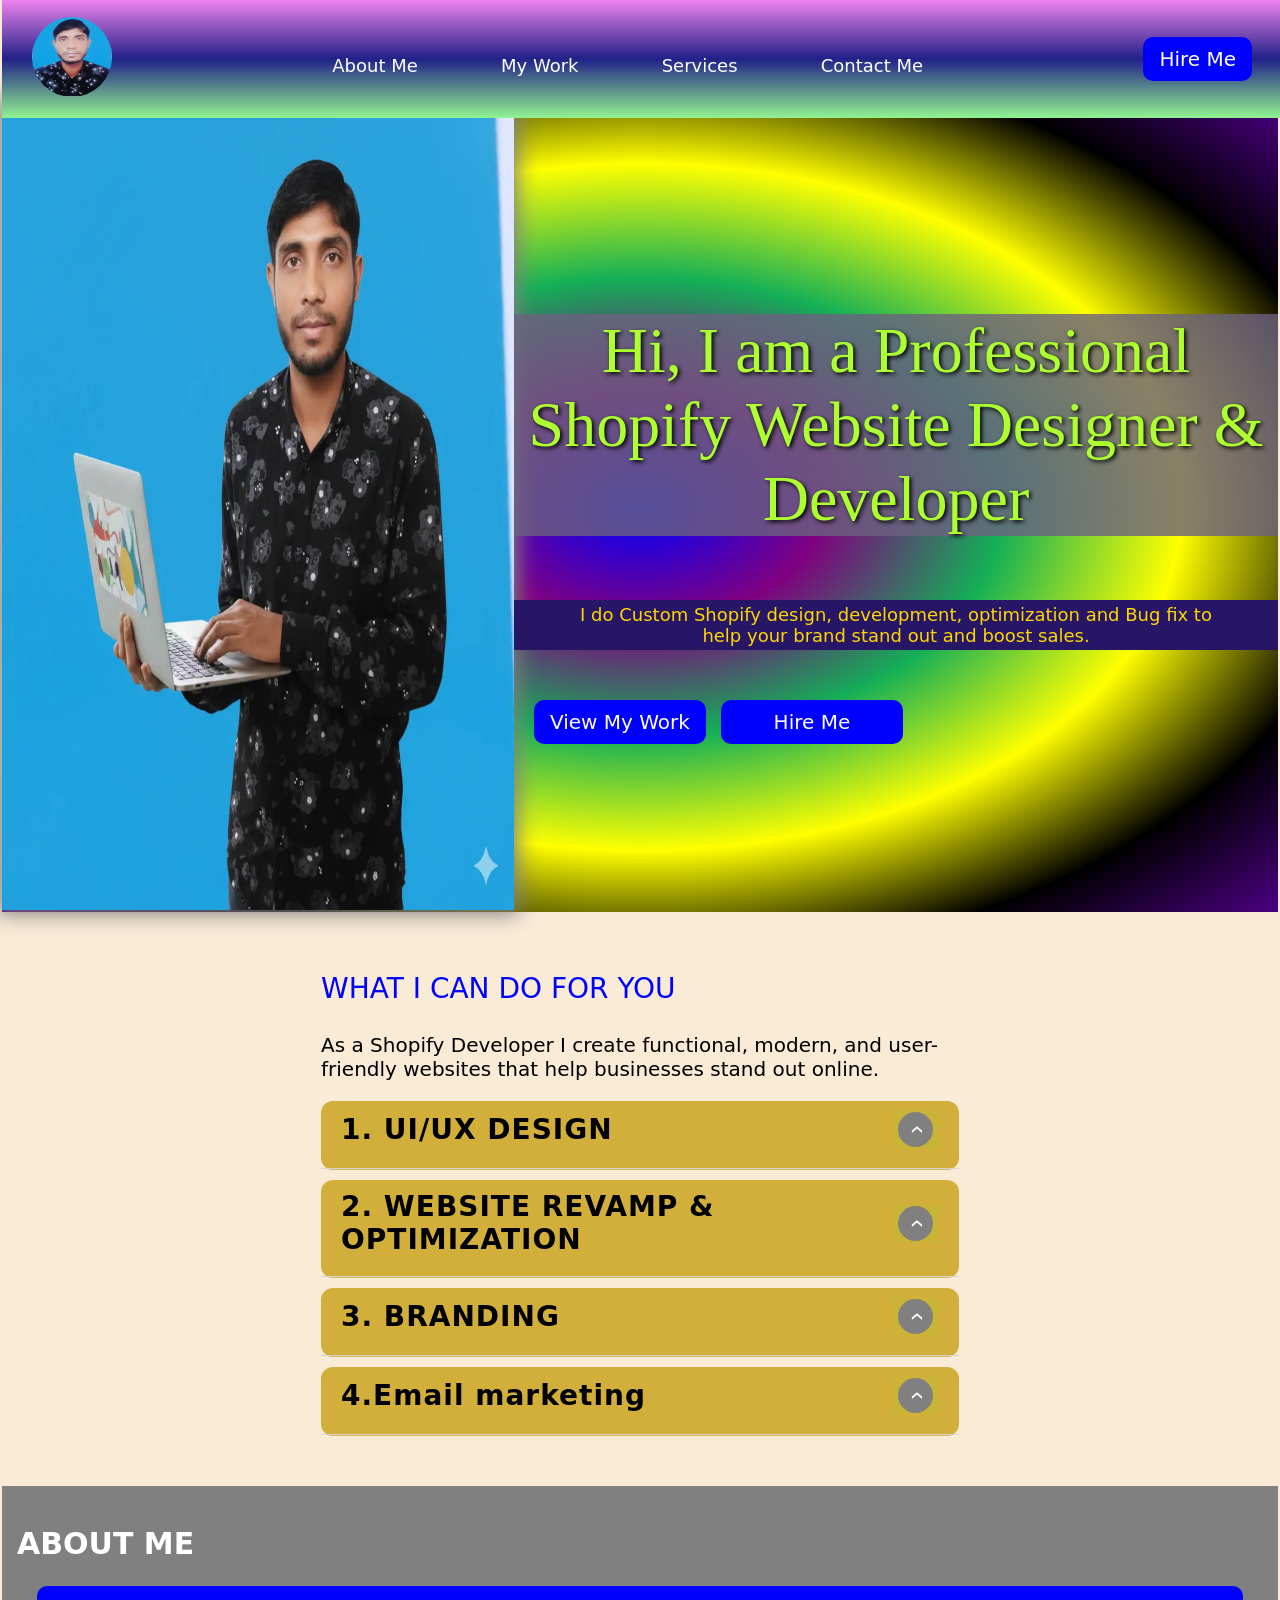
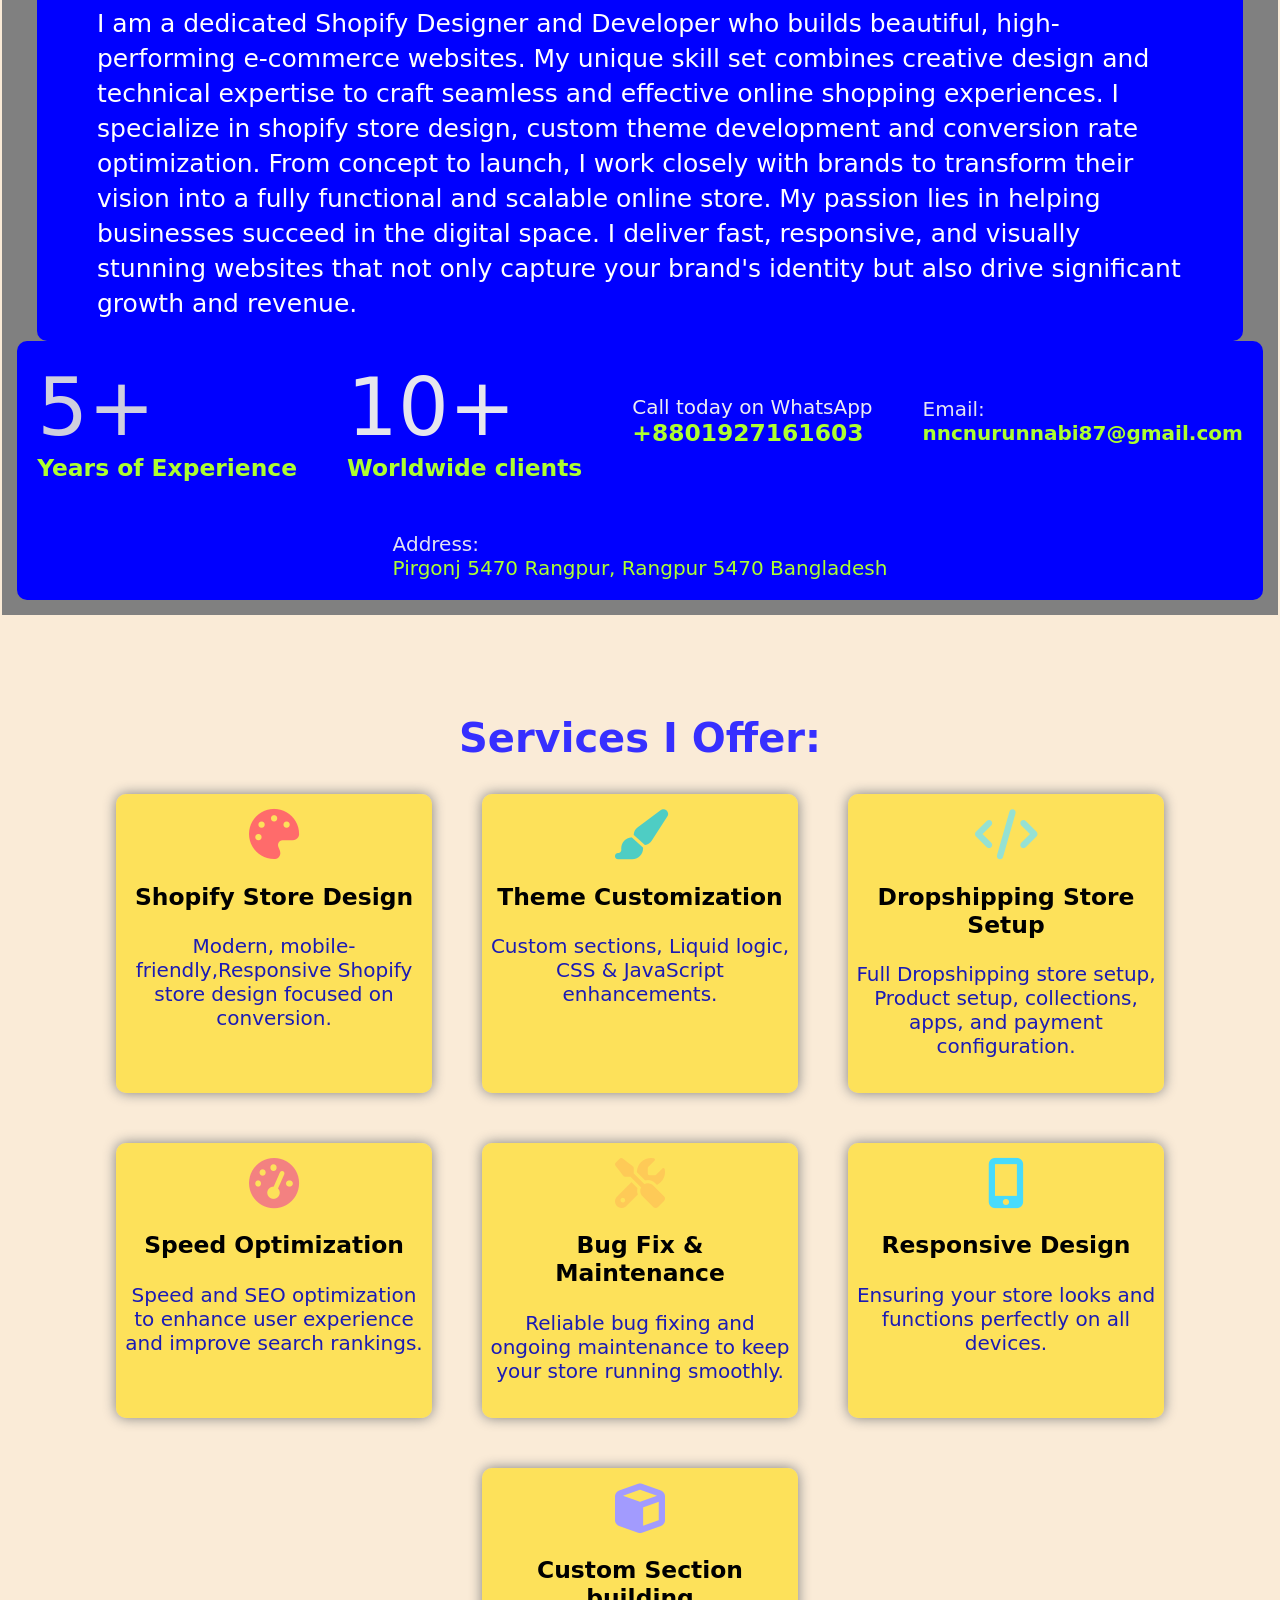
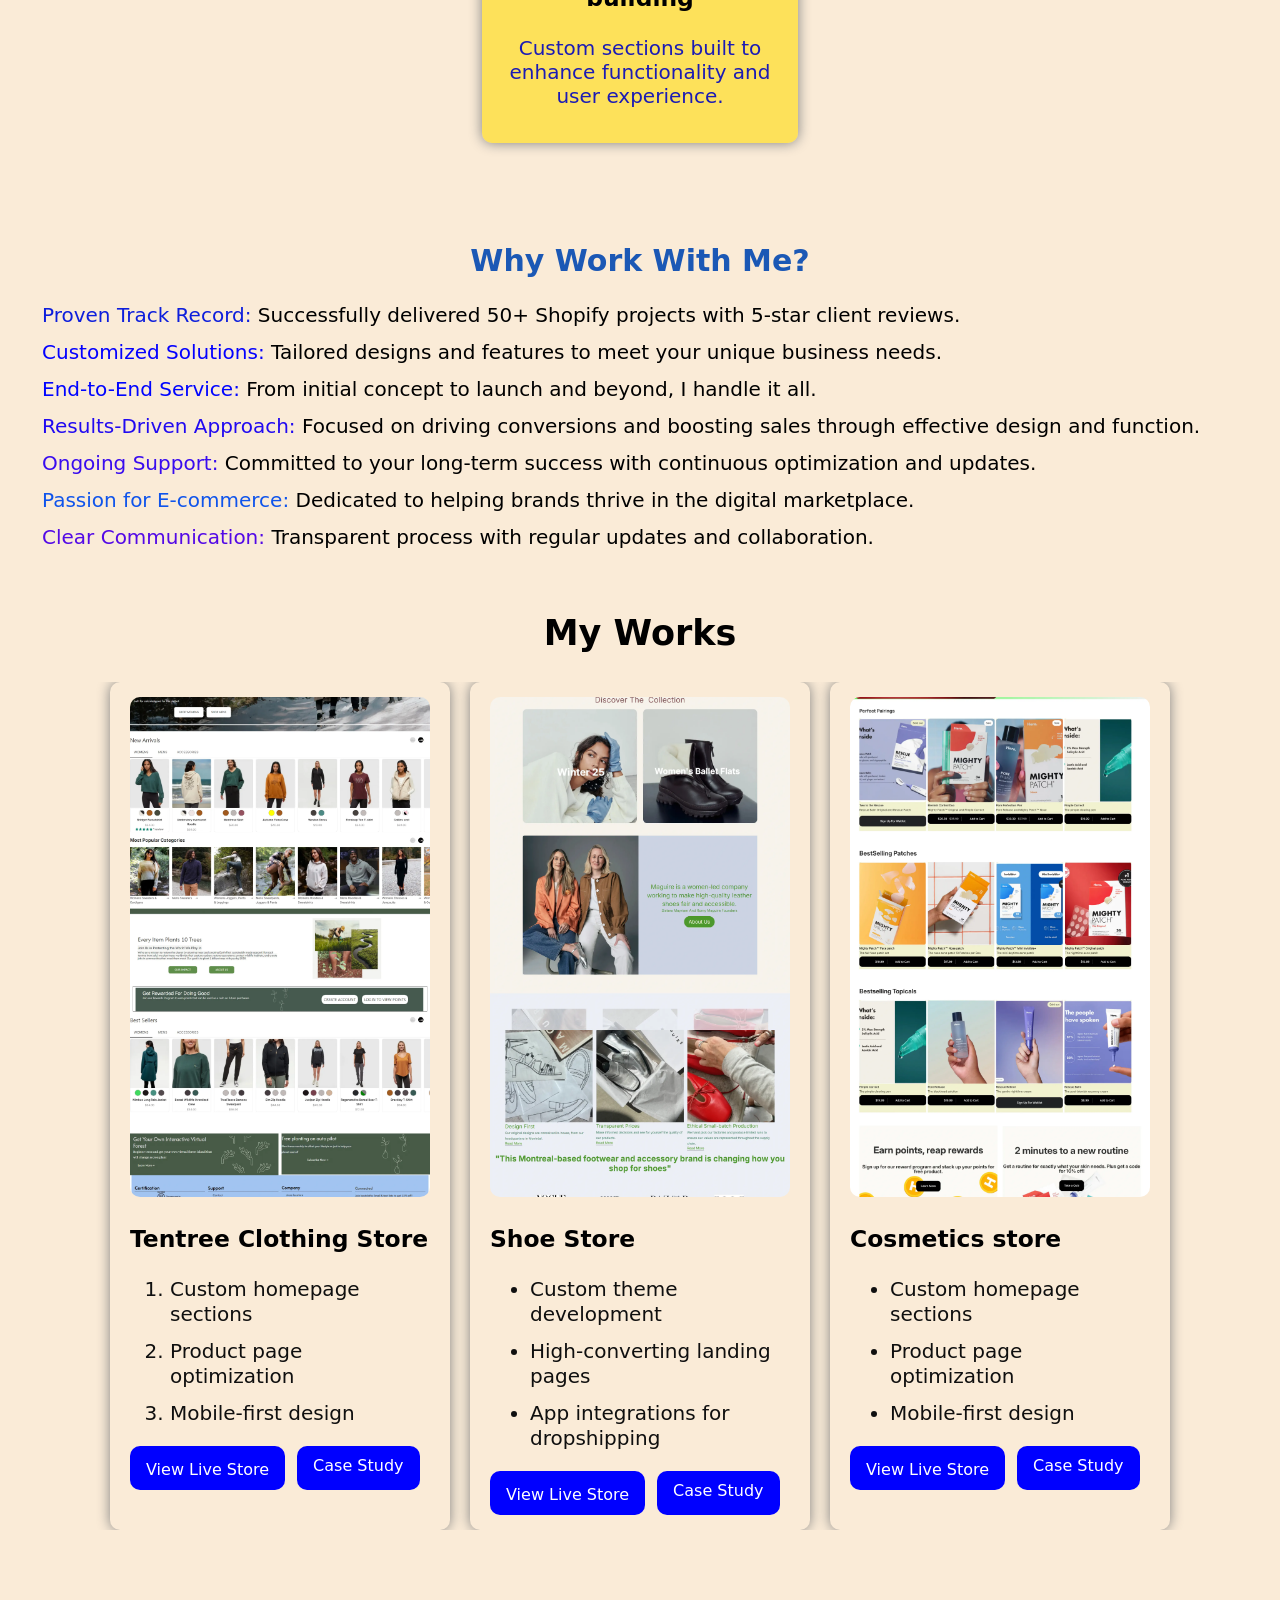
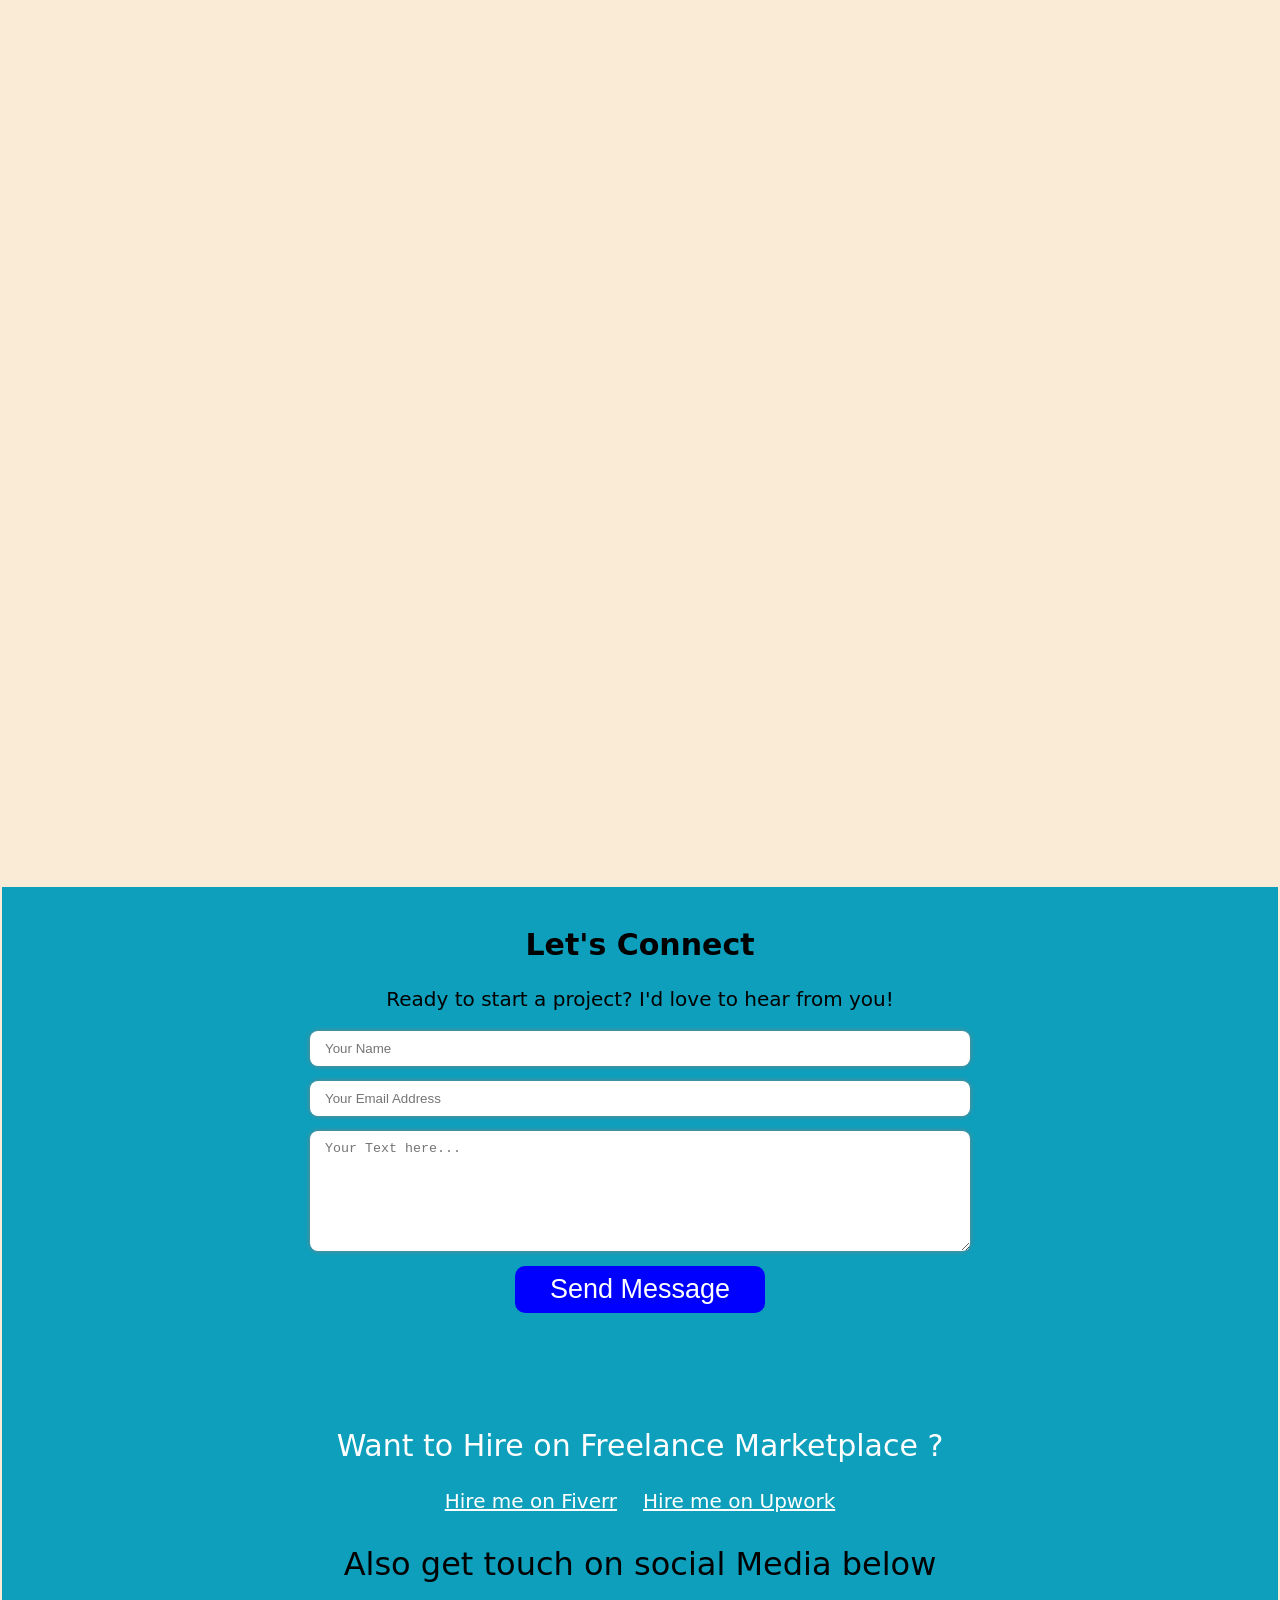
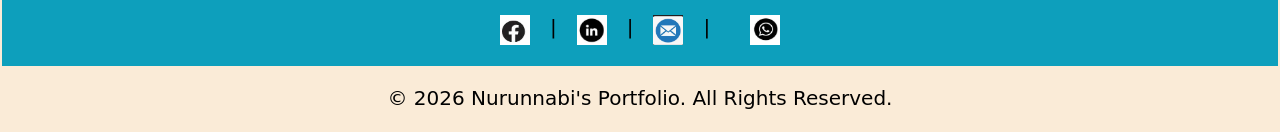
<file: index.html>
<!DOCTYPE html>
<html lang="en" style="font-family:system-ui, -apple-system, BlinkMacSystemFont, 'Segoe UI', Roboto, Oxygen, Ubuntu, Cantarell, 'Open Sans', 'Helvetica Neue', sans-serif;">
<head>
    <meta charset="UTF-8">
    <meta name="viewport" content="width=device-width, initial-scale=1.0">
    <meta name="description" content=" this is nurunnabi a professional shopify developer">
    <title>Nurunnabi's Portfolio</title>
   
    <link rel="stylesheet" href="style.css">
    <link rel="stylesheet" href="https://cdnjs.cloudflare.com/ajax/libs/font-awesome/6.4.0/css/all.min.css">
 <link rel="icon" href="assets/myphoto.webp" sizes="32x32" type="image/webp">
     <meta name="facebook-domain-verification" content="lm47udo37olaa0kecsp0ronpt7jf47" />
</head>
<body>
    <header style="margin-bottom: 100px;">

    <nav class="navbar-smallscreen">
         
          

       <button class="menu-icon"> &#9776;
       </button>

            <div class="smallscreen-overlay" id="smallscreen-overlay">
       
         <ul class="nav-links-smallscreen">
             <button class="link-closebtn"> ❌</button>
             <li><a href="#about"  style="display: flex; justify-content: space-between; width: 100% ; "> <span> About Me</span> <span style=" font-size: 28px; color: white; margin-top:-10px"> ›</span></a></li>
               <li><a href="#portfolio"  style="display: flex; justify-content: space-between; width: 100%; "> <span> My work</span> <span style=" font-size: 28px; color: white; margin-top:-10px"> ›</span></a></li>
               <li><a href="#services"  style="display: flex; justify-content: space-between; width: 100%; "> <span> Services</span> <span style=" font-size: 28px; color: white; margin-top:-10px"> ›</span></a></li>
               <li><a href="#contact"  style="display: flex; justify-content: space-between; width: 100%; "> <span> Contact Me</span> <span style=" font-size: 28px; color: white; margin-top:-10px"> ›</span></a></li>
             
                  <p style="font-size:22px;"> Find me on social Media </p>
     <div class="social-links">
         <a href="https://m.me/nurunnabi.miah.509701
" target="_blank" title="Facebook profiile link of Nurunnabi miah">
<img src="assets/facebookicon.webp" alt="Facebook icon" width="30" height="30"></a> |
      <a href="https://linkedin.com/in/nurunnabi-miah-developer"  title="linkedin profile of Nurunnabi Miah"><img src="assets/linkedin.webp" alt="LinkedIn" width="30" height="30"></a> |
         <a href="mailto:nncnurunnabi87@gmail.com" title=" Email to NURUNNABI Miah"><img src="assets/emailicon.webp" alt="Email" width="30" height="30"></a>|
         <a href="https://wa.me/8801927161603"  target="_blank" style=" margin-left:20px;" title="Message in what'app"> 
             
          <img src="assets/whatsappicon.webp" alt="What'sApp" width="30" height="30"></a>
     </div>
         </ul>
    
         </div>
     
          <div class="logo">
             <a href="index.html"><img src="assets/mypicture.webp" alt="site logo" width="60" height="60" style="border-radius:50%" style="width:60px; height: 60px;"> </a>
         </div>
         <div><a href="#contact" class="cta-button">Hire Me</a></div>
     </nav>
     <nav class="navbar" >
         <div class="logo">
             <a href="index.html"><img src="assets/mypicture.webp"  alt="sitelogo" width="80" height="80" style="border-radius:50%"> </a>
         </div>
         <ul class="nav-links">
             <li><a href="#about">About Me</a></li>
             <li><a href="#portfolio"> My Work</a></li>
             <li><a href="#services">Services</a></li>
             <li><a href="#contact">Contact Me </a></li>
         </ul>
         <a href="#contact" class="cta-button">Hire Me</a>
     </nav>
      
</header>

<!-- Hero Section -->
<section id="hero" class="hero" style="margin-top: 100px;">
      <div class="hero-image">
         <img src="assets/myphoto.webp"  class="prophoto" alt="nurunnabi shopify developer" loading="eager" fetchpriority="high" width="500" height="500">
     </div>
     <div class="hero-content">
   <p class="hero-title">Hi, I am a Professional Shopify Website Designer & Developer </p>
         <p class="subheading"> I do Custom Shopify design, development, optimization and Bug fix to help your brand stand out and boost sales.</p>
        <p class="hero-btn" style="margin-left:20px;"> <a href="#portfolio" class="cta-button">View My Work</a>
     <a href="#contact" class="cta-button" style=" display:block;  width: 150px; ">Hire Me</a>
     

     
     </p>
     </div>

</section>
<section>
<div class=" what-ido" class="aimation"> 

     <p class="whatdo-header" style="margin-top: 60px; color: blue; font-size: 28px;"> WHAT I CAN DO FOR YOU</p>
     <p> As a  Shopify  Developer  I create functional, modern, and user-friendly websites that help businesses stand out online. </p>
     
<div class="accordion">

     <div class="accordion-item">
         <div class="accordion-header">
             1. UI/UX DESIGN
             <button><span>›</span></button>
         </div>
         <div class="accordion-content">
             <ul style="padding-left:2px;">
                 <li><span style="border: 1px solid blue; border-radius: 50%; display: inline-flex;  justify-content:center; align-items: center; width: 20px; height: 20px; color: blue;  ">✓</span> Responsive layout design</li>
                  <li><span style="border: 1px solid blue; border-radius: 50%; display: inline-flex;  justify-content:center; align-items: center; width: 20px; height: 20px; color: blue;  ">✓</span> User-friendly interface design</li>
                  <li><span style="border: 1px solid blue; border-radius: 50%; display: inline-flex;  justify-content:center; align-items: center; width: 20px; height: 20px; color: blue;  ">✓</span> Modern design trends</li>
                   <li><span style="border: 1px solid blue; border-radius: 50%; display: inline-flex;  justify-content:center; align-items: center; width: 20px; height: 20px; color: blue;  ">✓</span> Brand-focused design</li>
                 </ul>
         </div>
     </div>

     <div class="accordion-item">
         <div class="accordion-header">
             2. WEBSITE REVAMP & OPTIMIZATION
          <button><span>›</span></button>
         </div>
         <div class="accordion-content">
             <ul style="padding-left:2px;">
             <li><span style="border: 1px solid blue; border-radius: 50%; display: inline-flex;  justify-content:center; align-items: center; width: 20px; height: 20px; color: blue;  ">✓</span> Website redesign</li>
                  <li><span style="border: 1px solid blue; border-radius: 50%; display: inline-flex;  justify-content:center; align-items: center; width: 20px; height: 20px; color: blue;  ">✓</span> Speed optimization</li>
                  <li><span style="border: 1px solid blue; border-radius: 50%; display: inline-flex;  justify-content:center; align-items: center; width: 20px; height: 20px; color: blue;  ">✓</span> SEO optimization</li>
                   <li><span style="border: 1px solid blue; border-radius: 50%; display: inline-flex;  justify-content:center; align-items: center; width: 20px; height: 20px; color: blue;  ">✓</span> UX improvements</li>
                 </ul>
         </div>
     </div>


     <div class="accordion-item">
         <div class="accordion-header">
             3. BRANDING
             <button><span>›</span></button>
         </div>
         <div class="accordion-content">
             <ul style="padding-left:2px;"> 
                <li><span style="border: 1px solid blue; border-radius: 50%; display: inline-flex;  justify-content:center; align-items: center;  width:20px; height: 20px; color: blue;">✓</span> Brand strategy</li>
                  <li><span style="border: 1px solid blue; border-radius: 50%; display: inline-flex;  justify-content:center; align-items: center; width: 20px; height: 20px; color: blue;  ">✓</span> Logo design</li>
                  <li><span style="border: 1px solid blue; border-radius: 50%; display: inline-flex;  justify-content:center; align-items: center; width: 20px; height: 20px; color: blue;  ">✓</span> Brand identity</li>
                   <li><span style="border: 1px solid blue; border-radius: 50%; display: inline-flex;  justify-content:center; align-items: center; width: 20px; height: 20px; color: blue;  ">✓</span> Brand guideline</li>
                 </ul>
             </ul>
         </div>
     </div>
     
     
     <div class="accordion-item">
         <div class="accordion-header">
             4.Email marketing
             <button><span>›</span></button>
         </div>
         <div class="accordion-content">
             <ul style="padding-left:2px;"> 
                <li><span style="border: 1px solid blue; border-radius: 50%; display: inline-flex;  justify-content:center; align-items: center;  width:20px; height: 20px; color: blue;">✓</span> Email campaign setup</li>
                  <li><span style="border: 1px solid blue; border-radius: 50%; display: inline-flex;  justify-content:center; align-items: center; width: 20px; height: 20px; color: blue;  ">✓</span> Newsletter design</li>
                 
                 </ul>
             </ul>
         </div>
         </div>
</div>
</div>
</section>
<!-- About Section -->
<section id="about" style="margin-top: 50px;">
     <h2 style=" color: white ;">ABOUT ME</h2>

     <p class="bio-des"> I am a dedicated Shopify Designer and Developer who builds beautiful, high-performing e-commerce websites.
      My unique skill set combines creative design and technical expertise to craft seamless and effective online shopping experiences.

I specialize in shopify store design, custom theme development
   and conversion rate optimization. From concept to launch, I work closely with brands to transform their vision into a fully functional and scalable online store.

My passion lies in helping businesses succeed in the 
digital space. I deliver fast, responsive, and visually stunning websites that not only capture your brand's identity but also drive significant growth and revenue.</p>

<div class="skills-section">
     <div>
     <p style="font-size: 4em; margin:0px; color: rgb(207, 207, 222);"> 5+</p>
     <h3 style="color:greenyellow; margin:0px;"> Years of Experience</h3>
</div>
  <div>
     <p style="font-size: 4em; margin:0px; color: rgb(229, 229, 237);"> 10+</p>
     <h3 style="color:greenyellow; margin:0px;"> Worldwide clients</h3>
</div>
  <div>
     <p style="font-size: 1em; margin:0px; color: rgb(238, 238, 241);"> Call today on WhatsApp</p>
     <h3 style="color:greenyellow; margin:0px;"> +8801927161603</h3>
</div>
  <div>
     <p style="font-size: 1em; margin:0px; color: rgb(227, 227, 241);"> Email:</p>
     <h4 style="color:greenyellow; margin:0px;"> nncnurunnabi87@gmail.com</h4>
</div>
  <div>
     <p style="font-size: 1em; margin:0px; color: rgb(227, 227, 241);">Address:</p>
     <address style="color:greenyellow; margin:0px; font-style:normal;">Pirgonj 5470 Rangpur, Rangpur 5470 Bangladesh</address>
</div>
</div>
</section>

<section>
     <h2 style="color:rgb(54, 47, 255) ; margin-top: 100px; text-align: center; font-size:2em"> Services I Offer:</h2>
  
<div class="services-list">                    
  
       <div class="services-card">
       <i class="fas fa-palette" style="font-size: 50px; color: #FF6B6B;"></i>
         <h3> Shopify  Store Design</h3>
         <p style="color: rgb(27, 27, 180)">Modern, mobile-friendly,Responsive Shopify store design focused on conversion.</p>

     </div>

     
       <div class="services-card">
       <i class="fas fa-paint-brush" style="font-size: 50px; color: #4ECDC4;"></i>
         <h3> Theme Customization</h3>
         <p style="color: rgb(27, 27, 180)">Custom sections, Liquid logic, CSS & JavaScript enhancements.</p>

     </div>

     
       <div class="services-card">
       <i class="fas fa-code" style="font-size: 50px; color: #95E1D3;"></i>
         <h3> Dropshipping Store Setup</h3>
         <p style="color: rgb(27, 27, 180)"> Full Dropshipping store setup, Product setup, collections, apps, and payment configuration.</p>
</div>

     
       <div class="services-card">
       <i class="fas fa-tachometer-alt" style="font-size: 50px; color: #F38181;"></i>
         <h3> Speed Optimization</h3>
         <p style="color: rgb(27, 27, 180)">Speed and SEO optimization to enhance user experience and improve search rankings.</p>

     </div>

     
       <div class="services-card">
       <i class="fas fa-tools" style="font-size: 50px; color: #FECA57;"></i>
         <h3> Bug Fix & Maintenance</h3>
      
         <p style="color: rgb(27, 27, 180)">Reliable bug fixing and ongoing maintenance to keep your store running smoothly.</p>
         </div>
          
       <div class="services-card">
       <i class="fas fa-mobile-alt" style="font-size: 50px; color: #48DBFB;"></i>
         <h3> Responsive Design</h3>
      
         <p style="color: rgb(27, 27, 180)">Ensuring your store looks and functions perfectly on all devices.</p>
         </div>

          
       <div class="services-card">
       <i class="fas fa-cube" style="font-size: 50px; color: #A29BFE;"></i>
         <h3> Custom Section building </h3>
      
         <p style="color: rgb(27, 27, 180)">Custom sections built to enhance functionality and user experience.</p>
         </div>
</div>


<section>
     <h2 style="color:rgb(27, 88, 181); margin-top:100px; text-align: center;">Why Work With Me?</h2>
  

     <ul style="line-height: 25px; font-size: 20px;" class="why-me"> 
         <li style="color: black;"> <span style="color: rgb(13, 30, 220)">   Proven Track Record:</span> Successfully delivered 50+ Shopify projects with 5-star client reviews.</li>
        <li style="color: black;"> <span style="color:rgb(4, 0, 255)">     Customized Solutions: </span>Tailored designs and features to meet your unique business needs.</li>
         <li style="color: black;"> <span style="color:rgb(0, 4, 255)">    End-to-End Service:</span> From initial concept to launch and beyond, I handle it all.</li>
         <li style="color: black;"> <span style="color:rgb(33, 10, 241)">    Results-Driven Approach:</span> Focused on driving conversions and boosting sales through effective design and function.</li>
         <li style="color: black;"> <span style="color:rgb(57, 12, 239)">    Ongoing Support: </span>Committed to your long-term success with continuous optimization and updates.</li>
          <li style="color: black;"> <span style="color:rgb(15, 84, 235)">    Passion for E-commerce:</span> Dedicated to helping brands thrive in the digital marketplace.</li>  
          <li style="color: black;"> <span style="color:rgb(83, 9, 230)">    Clear Communication:</span> Transparent process with regular updates and collaboration.</li> 
     </ul>
     </section>
</section>
<!--Portfolio Section -->

<section id="portfolio">
     <h2 style="font-size: 35px; text-align: center;">My Works</h2>
     <div class="project-grid">
         <div class="project-item">
             <img src="assets/bestcloths.webp" class="project-image" alt="bestcloths thumbnail" loading="lazy">
             <h3>Tentree Clothing Store</h3>
             <ul style=" line-height: 25px; list-style-type: disk;">
                 <li>Custom homepage sections</li>
                 <li>Product page optimization</li>
                 <li>Mobile-first design</li>
             </ul>
            <div style="display: flex; gap:12px;" >
           <a href="https://tentree.com" class="view-live-project-btn" style=" position: relative;">  <span style="font-size: 16px;">View Live Store</span></a>
             <a href="pages/bestcloths.html"  class="view-live-project-btn" style="font-size: 16px;"> Case Study</a>
             </div>
         </div>
         <div class="project-item">
             <img src="assets/bestshoews.webp" class="project-image" alt="bestshoews thumbnail" loading="lazy">
             <h3>   Shoe Store</h3>
              <ul style=" line-height: 25px; list-style-type: disc;">
                <li>Custom theme development</li>
                 <li>High-converting landing pages</li>
                 <li>App integrations for dropshipping</li>
             </ul>
            <div style="display: flex ; gap:12px;"> 
          <a href="https://maguireshoes.com" class="view-live-project-btn" style="position: relative; z-index: 0 ;">  <span style="font-size: 16px;">View Live Store </span></a>
          <a href="pages/bestshoews.html" class="view-live-project-btn" style="font-size: 16px;"> Case Study</a>
         </div>

         </div>

          <div class="project-item">
             <img src="assets/takecarecos.webp" class="project-image" alt="takecarecos thumbnail" loading="lazy">
             <h3> Cosmetics store</h3>
           <ul style=" line-height: 25px; list-style-type: disc;">
             <li>Custom homepage sections</li>
             <li>Product page optimization</li>
             <li>Mobile-first design</li>
           </ul>
            <div style="display: flex ; gap:12px;"> 
          <a href="https://herocosmetics.com" class="view-live-project-btn" style=" position: relative;"> <span style="font-size:16px;">View Live Store</span></a>
         <a href="pages/takecarecos.html" class="view-live-project-btn" style="font-size: 16px;"> Case Study</a>
         </div>
         </div>

     </div>
</section>

<!--Services Section -->
<section id="services">
     <h2 style="color:aqua ; font-size:35px; text-align: center;"> Package I Offer:</h2>
     <div class="services-list">
         <div class="services-card price">
             <h3 style="color:rgb(11, 222, 123);">Basic</h3>
             <ul>
                 <li> Custom theme Setup</li>
                 <li>Initial Store Configuration</li>
                 <li>Homepage Design: </li>
                 <li>Product Page Setup</li>
                 <li>Basic SEO Setup</li>
                 <li>Responsive Design</li>
                 <li> App Integration(4-5)</li>
                 <li> Payment Gateway Setup</li>
                 <li> 3 Revision</li>
                 <li>7 days support after launch Store</li>
                 <li> 8 pages creating</li>

             </ul>
             <p class="price">Starting at <span style="color:rgb(5, 237, 113)">$80 </span></p>
          <a href="#contact" class="cta-button">Get Started</a>
         </div>
         <div class="services-card price">
             <h3 style="color:rgb(14, 225, 109);"> Premium</h3>
             <ul>
                 <li> Everything in the Basic Package, PLUS:</li>
                 <li>Full Custom Theme Development</li>
                 <li>UX/UI Design and Strategy</li>
                 <li>Advanced SEO Optimization</li>
                 <li>Conversion Rate Optimization</li>
                 <li>Advanced App Integrations (7-9 apps):</li>
                 <li>Custom Feature Development</li>
                 <li>Blog Setup and Design</li>
                 <li>Performance Optimization: </li>
                 <li> Priority Support and Maintenance</li>
                 <li> Full-Store Buildout:</li>
                 <li> Unlimited Revisions</li>
                 <li> Ongoing Support (e.g., 30 days)</li>
                 <li>15 pages Creating</li>
                 <li>Speed Optimization</li>
                 <li>Social Media Integration</li>
                 <li>1 month maintenance support</li>



             </ul>
             <p class="price">Starting at <span style="color:rgb(11, 205, 69)"> $300</span></p>
             <a href="#contact" class="cta-button">Get Started</a>
         </div>
     </div>
</section>
<!--Testimonials Section -->
<section id="testimonials">
     <h2>What Clients Say</h2>
     <div class="testimonial-item">
         <div style="background-color: rgb(169, 169, 193); border-radius:12px; padding:15px 8px;">
         <p style="margin-left: 50px; "> ⭐⭐⭐⭐⭐</p>
         <blockquote>" Awesome work! Nurunnabi is a very talented and professional developer. "</blockquote>
         <p class="client-name" style="display: flex; gap:8px;"> <img src="assets/photo2.jpg" style="width: 32px; height: 32px ; border-radius: 50%;"> <span> John Leonard </span></p>
         </div>
         <div style="background-color: rgb(169, 169, 193); border-radius:12px; padding:15px 8px;"> 
              <p style="margin-left: 50px;"> ⭐⭐⭐⭐⭐</p>
           <blockquote>" Very professional and Expert in shopify  design & the liquid template language!  He created my custom shopify section that was very difficult for a developer. I am so happy with his work!"</blockquote>
         <p class="client-name" style="display: flex; gap:8px;"> <img src="assets/photo1.jpg" alt="client image" style="width:32px; height:32px; border-radius: 50%;" > <span>Carrina </span></p>
         </div>
         <div style="background-color: rgb(169, 169, 193); border-radius:12px; padding:15px 8px;">
              <p style="margin-left: 50px;"> ⭐⭐⭐⭐⭐</p>
           <blockquote>" Very helpful and responsive. I highly recommend Nurunnabi for any Shopify development needs. "</blockquote>
         <p class="client-name" style="display: flex; gap:8px;"><img src="assets/photo3.jpg" alt="client image" style="width:32px; height: 32px; border-radius: 50%;"> <span> Veena  </span></p>
         </div>
     </div>
     </section>
     <section id="client-asks">
         <div class="faq-container">
         <div>
             <h2> FREQUENTLY ASKS QUESTIONS</h2>
             <p> Here are answers to some most common questions I receive as a Shopify Developer.If you don't see your 
                 questions  here, feel free to reach out- I am happy to help!
             </p>
         </div>
        

         <div>
            
     <div class="accordion-item" style="margin-bottom: 15px;" >
         <div class="accordion-header">
         How much will it cost to make my website?
             <button><span>›</span></button>
         </div>
         <div class="accordion-content" style="color: black;  ">
            The cost depends on your specific needs.Asimple basic website cost less,while a feature riched or customized website costs bigger budget.
            Once I understand your requirements, I will give you a clear and transparent quote before start.

         </div>
         </div>
     <div class="accordion-item" style="margin-top:15px;">
         <div class="accordion-header">
             How long will it take to finish?
         <button><span>›</span></button>
         </div>
         <div class="accordion-content" >
             The timeline depends on the complexity of the website.For a basic sites usually takes 7-10 days.If it is a larger project with more features, it may take longer-but I will share proper timeline.
         </div>
     </div>
     
     <div class="accordion-item" style="margin-top:15px;">
         <div class="accordion-header">
             What is the Support after website creation?
             <button><span>›</span></button>
         </div>
         <div class="accordion-content">
            Yes, I provide full support after your website goes live. You'll get 1 month of free support for small fixes, guidance, or adjustments. After that, if you'd like ongoing maintenance, we can discuss it.
         </div>
     </div>
     
     <div class="accordion-item" >
         <div class="accordion-header">
             
Can you match my brand colors, fonts, and style?
             <button><span>›</span></button>
         </div>
         <div class="accordion-content">
            Absolutely! I design your website to match your brand's identity, using your colors, fonts, and style guidelines so it feels consistent and professional.
         </div>
     </div>
     
     <div class="accordion-item" style="margin-top:15px;">
         <div class="accordion-header">
         Is the creative work (design, visuals, etc.) done by you?
             <button><span>›</span></button>
         </div>
         <div class="accordion-content">
            Yes! I provide end-to-end service, including design, visuals, and layout. You don't have to worry about the creative side — I'll make sure your website looks attractive, modern, and professional.
         </div>
     </div>
     
     
     </div> 
         </div>

         </div>
         
     </section>
<!-- contact Section -->
     <section id="contact" >
     <h2>Let's Connect </h2>
     <p>Ready to start a project? I'd love to hear from you!</p>
     <form id="contact-form" action="https://formspree.io/f/xzzawyky" method="post">
         <input type="text" name="name" class="input" placeholder="Your Name" autocomplete="true"   required>
         <input type="email" name="email" class="input" placeholder="Your Email Address" autocomplete="true" required>
         <textarea name="message"  class="input"style="height:100px;" placeholder="Your Text here..." autocorrect="true" required></textarea>
         <button type="submit" class="cta-button" style="width: 250px; font-size:27px; padding: 8px 18px; border:none;">Send Message</button>
          <p id="form-status"></p> 
    
     </form>
<div style="color: white; " class="market-header"> Want to  Hire on Freelance Marketplace ? </div>
     <div  class="marketplace-links" style="display: flex; gap:26px;  margin-top:26px;justify-content: center;">
          <a href="https://www.fiverr.com/s/kLErAZL"
  style=" text-decoration: underline;" target="_blank">Hire me on Fiverr</a>
          <a href="https://www.upwork.com/freelancers/~01e30bf038d6fb1f48"
  style="text-decoration: underline;" target="_blank">Hire me on Upwork</a>
</div>

     <p style="font-size:32px;"> Also get touch on social Media below</p>
     <div class="social-links">
         <a href="https://m.me/nurunnabi.miah.509701
" target="_blank" title="CONTACT ON FACEBOOK">
<img src="assets/facebookicon.webp" alt="Facebook" width="30" height="30"></a> |
      <a href="https://linkedin.com/in/nurunnabi-miah-developer" title="contact me on Linkedin"><img src="assets/linkedin.webp" alt="LinkedIn" width="30" height="30"></a> |
         <a href="mailto:nncnurunnabi87@gmail.com" title="contact me on email"><img src="assets/emailicon.webp" alt="Email" width="30" height="30"></a>|
         <a href="https://wa.me/8801927161603"  target="_blank" style=" margin-left:20px;" title="contact me on Whatsapp"> 
             
          <img src="assets/whatsappicon.webp" alt="What'sApp" width="30" height="30"></a>
     </div>
    
</section>
<!-- Footer -->
<footer>
     <p style="text-align: center;">&copy; <span id="current-year"> </span> Nurunnabi's Portfolio. All Rights Reserved.</p>
</footer>
     <script type="text/javascript" src="main.js"></script>
</body>
</html>
</file>
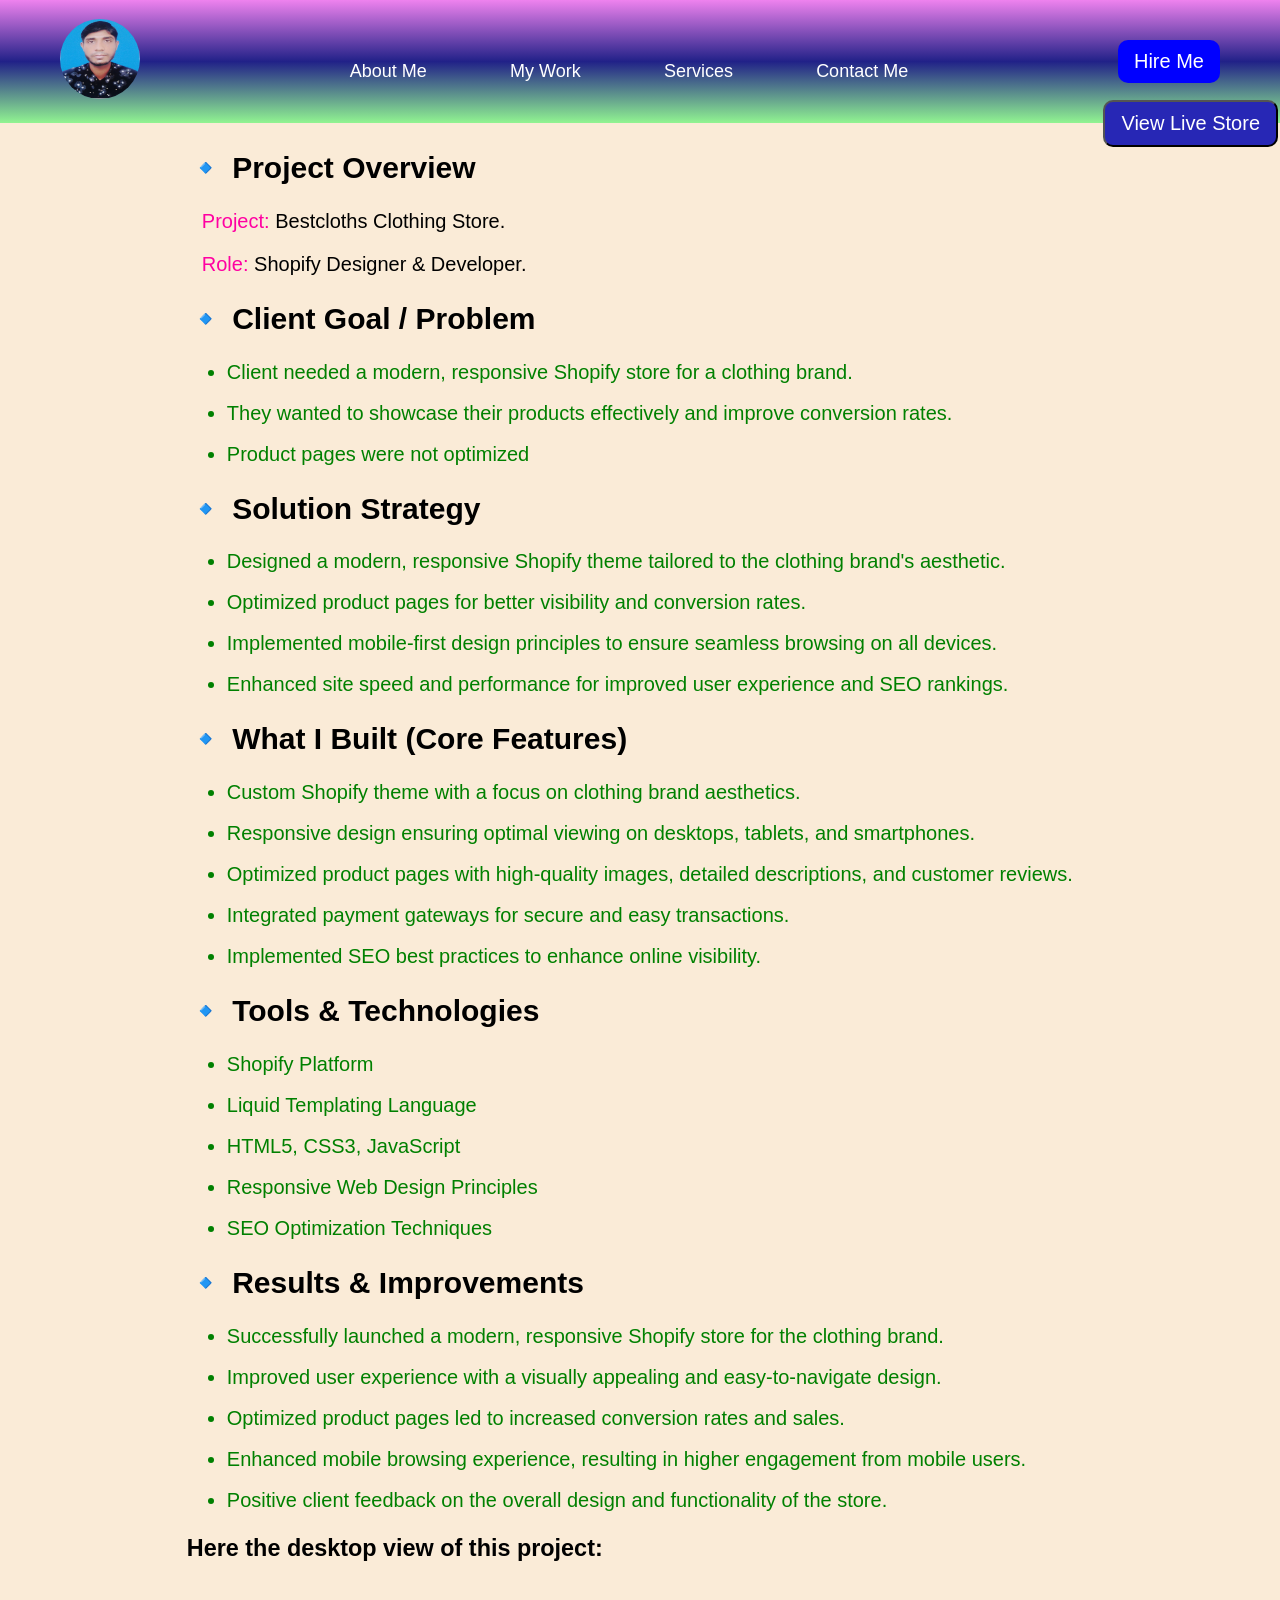
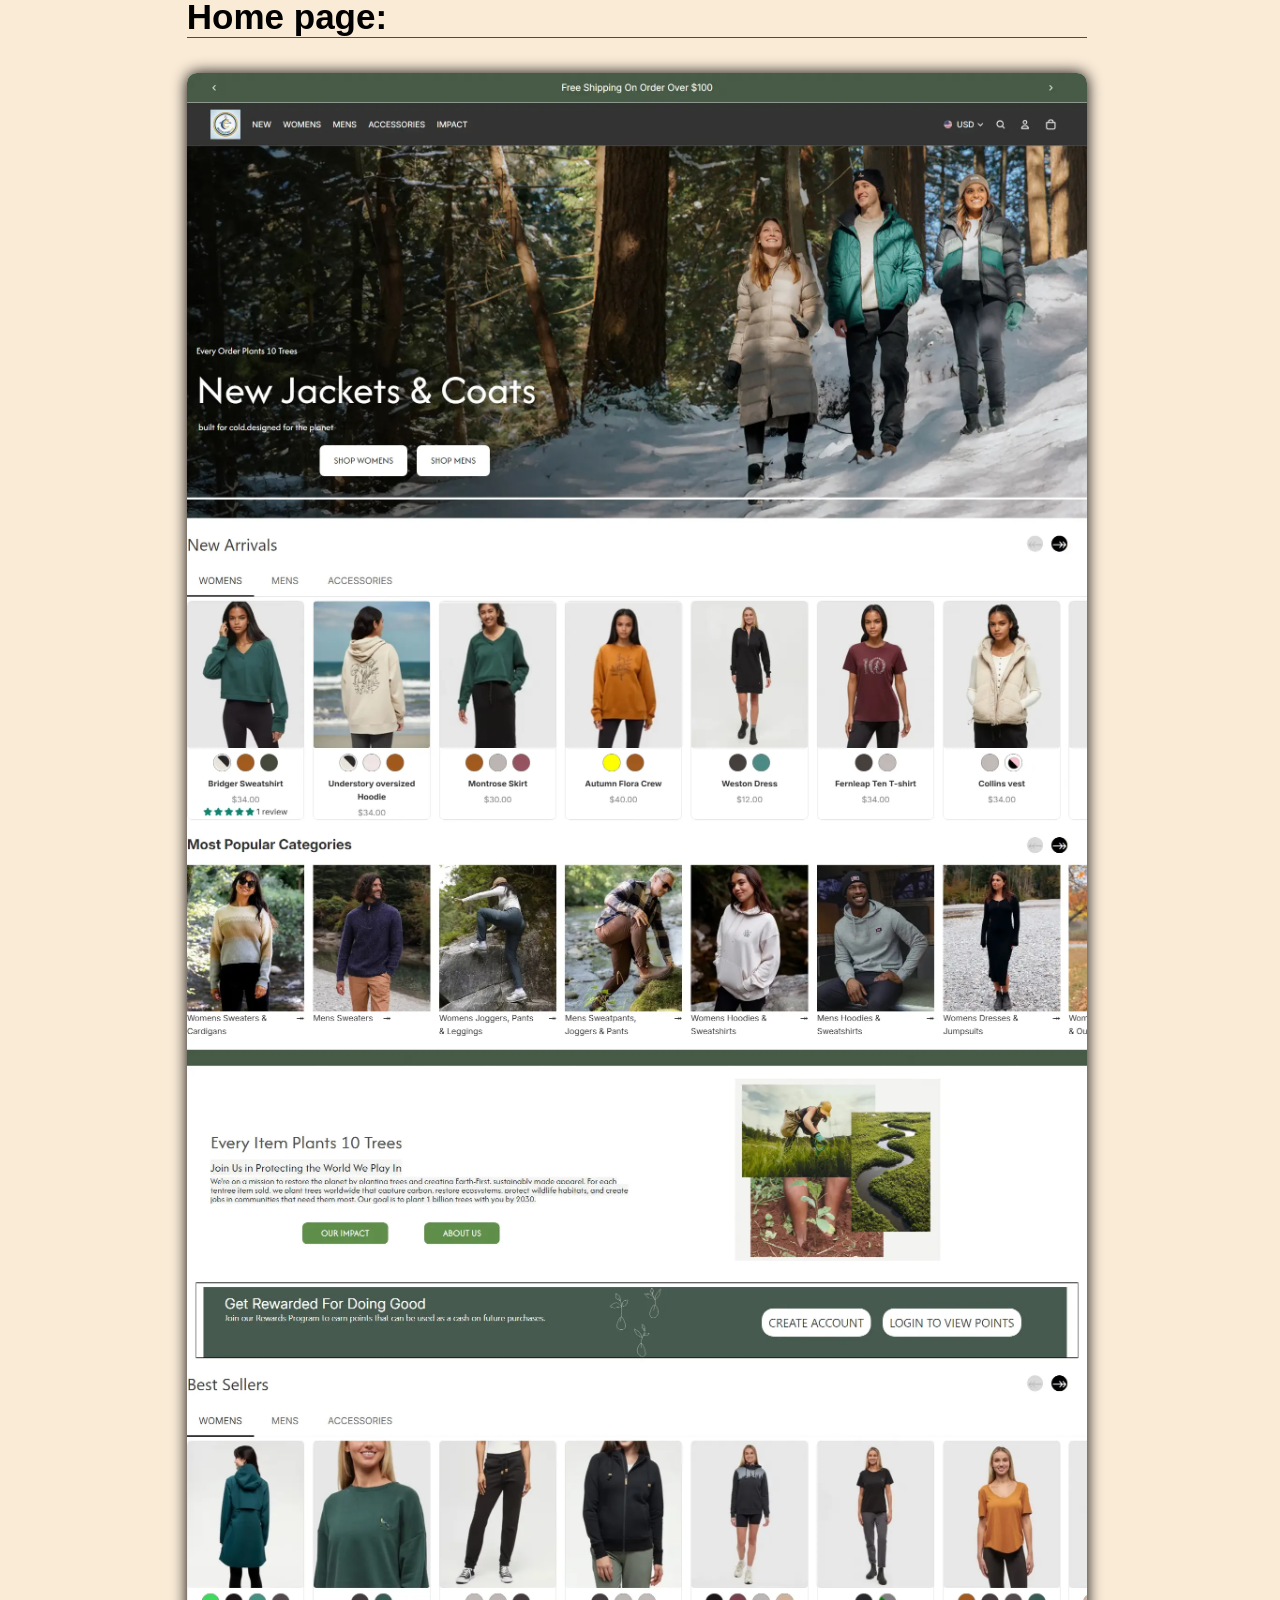
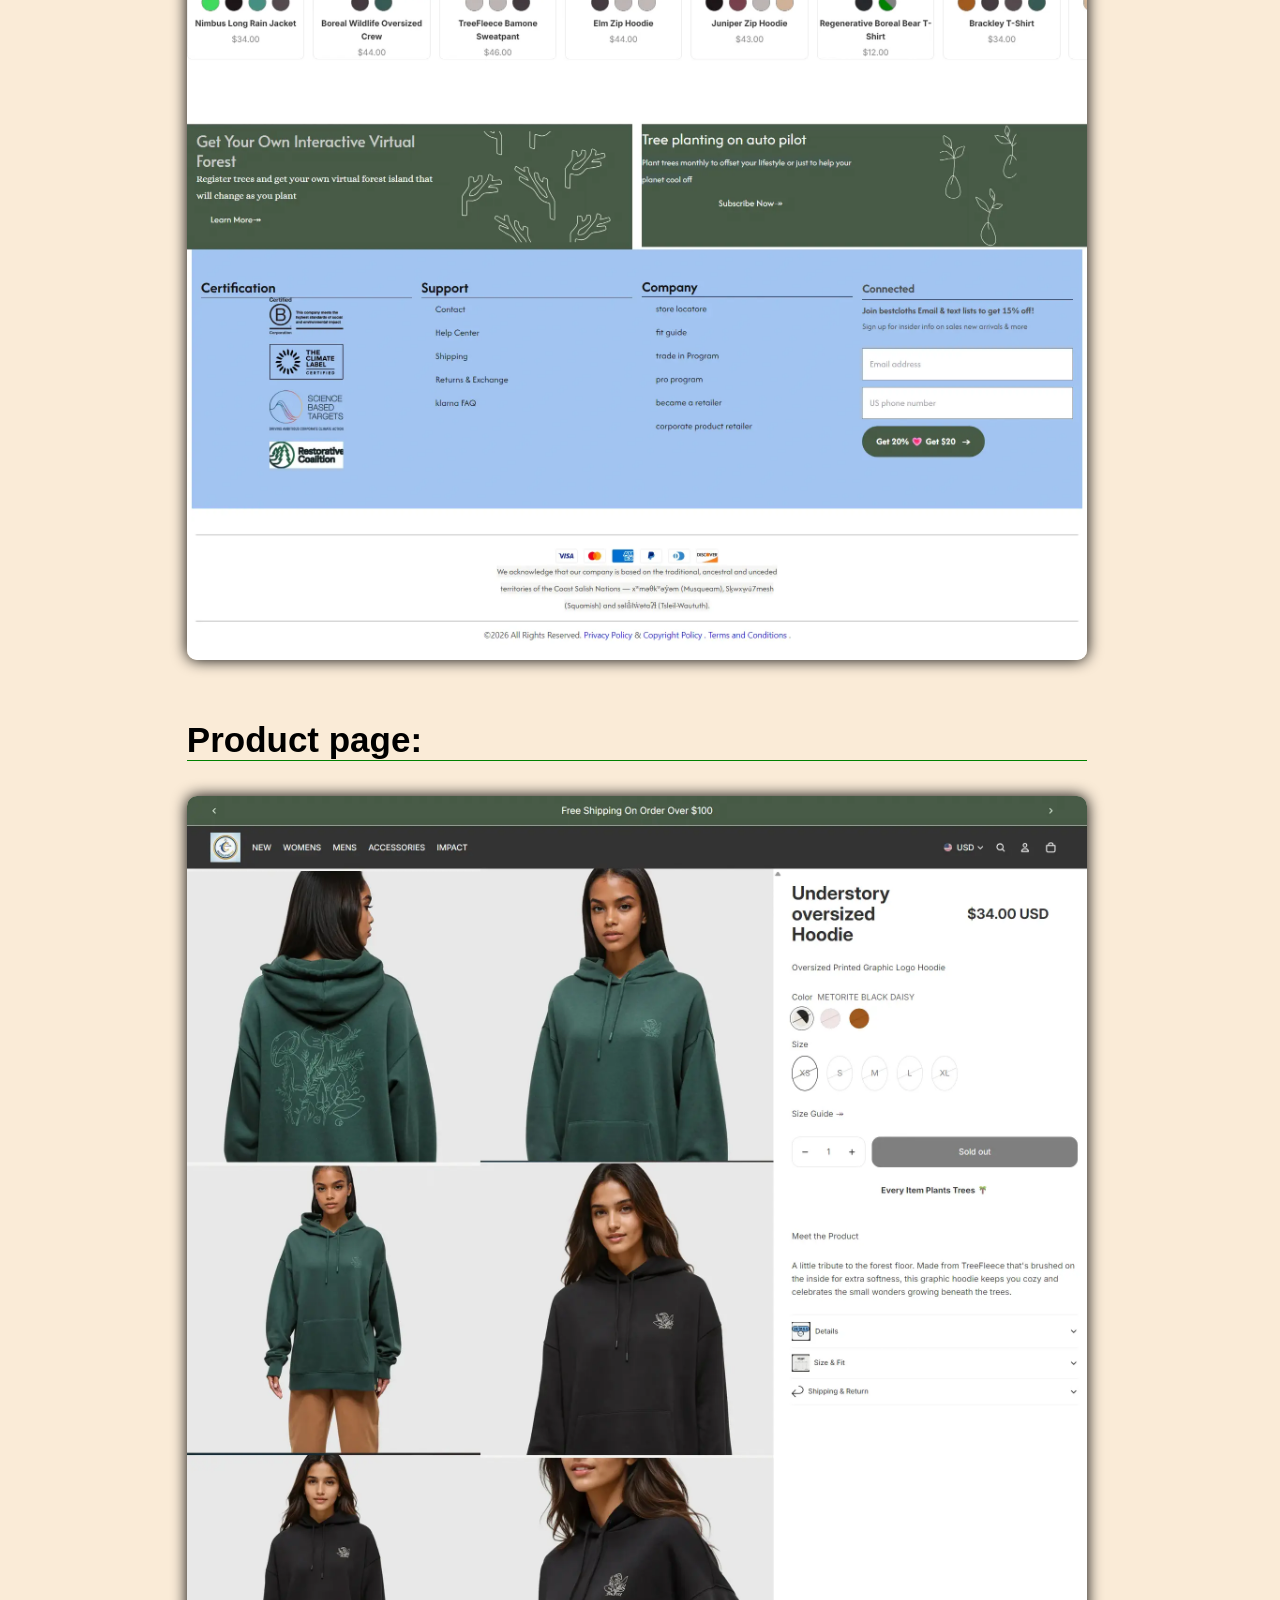
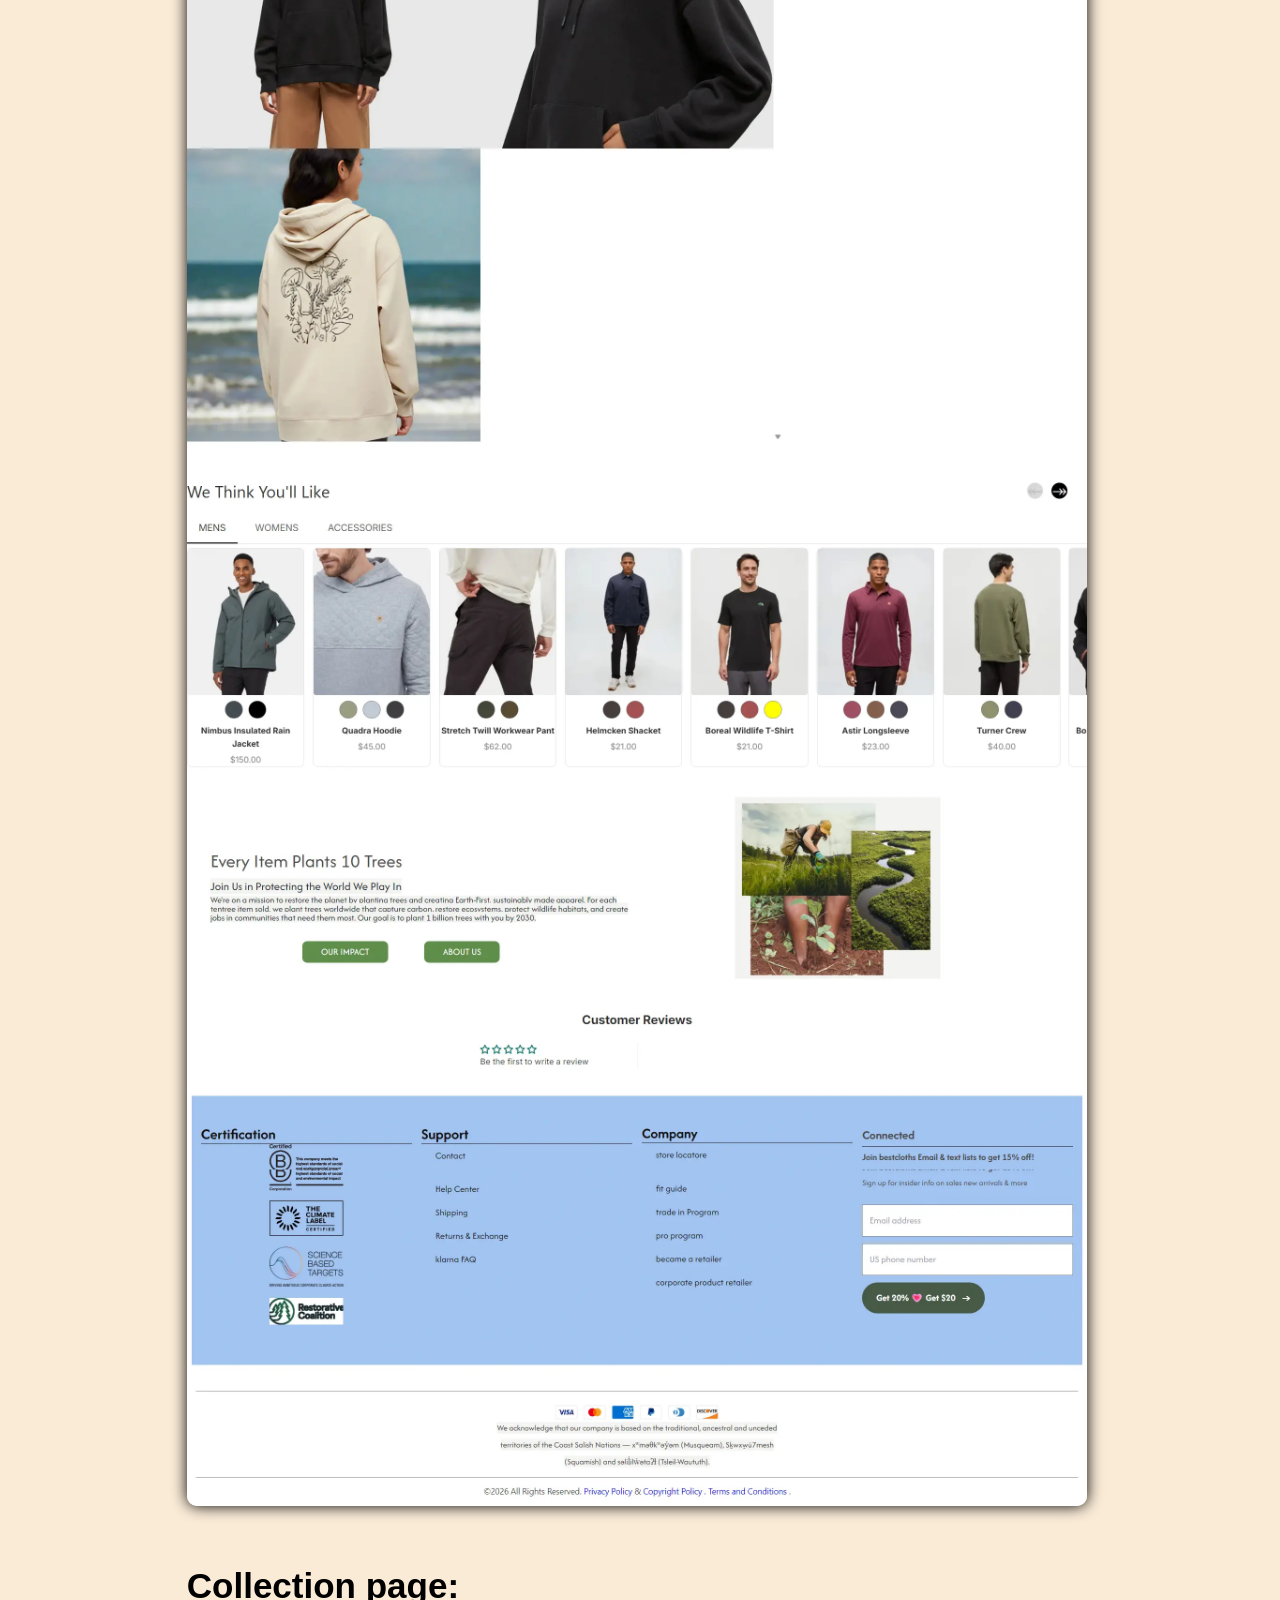
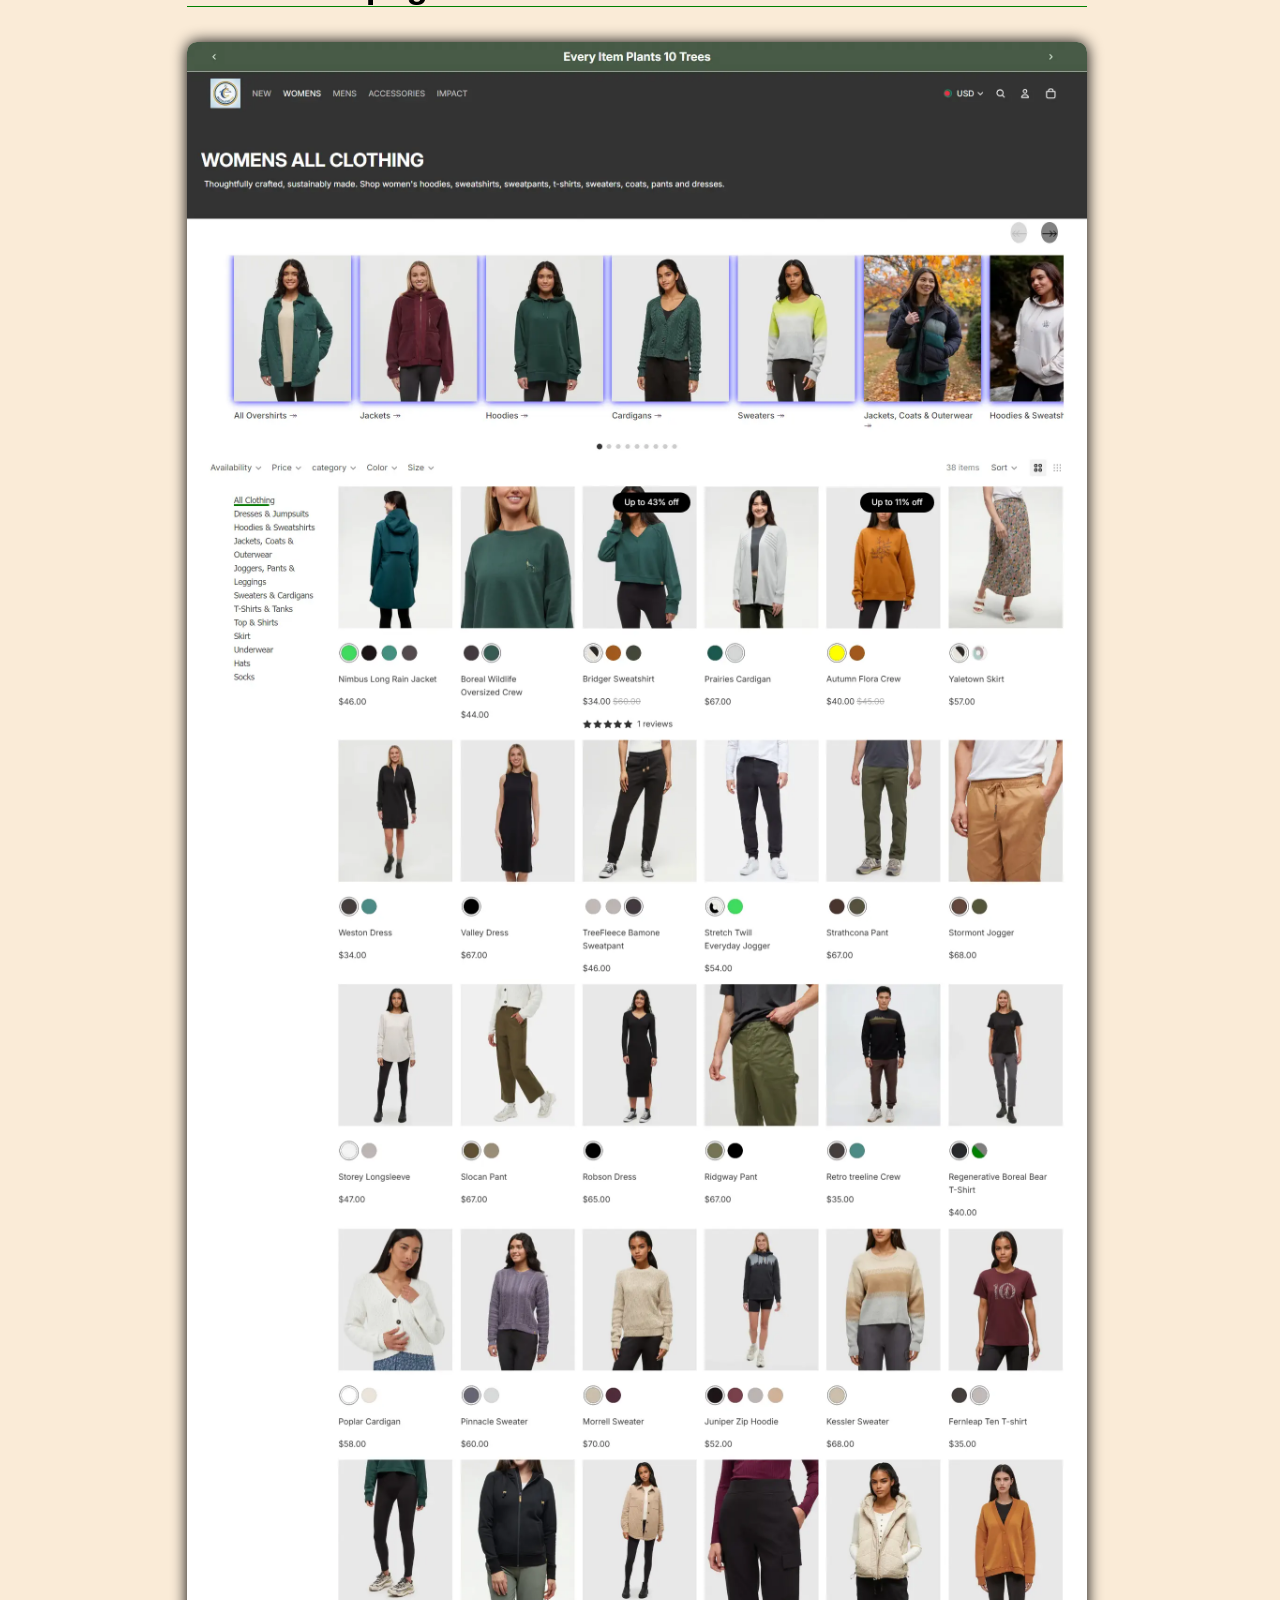
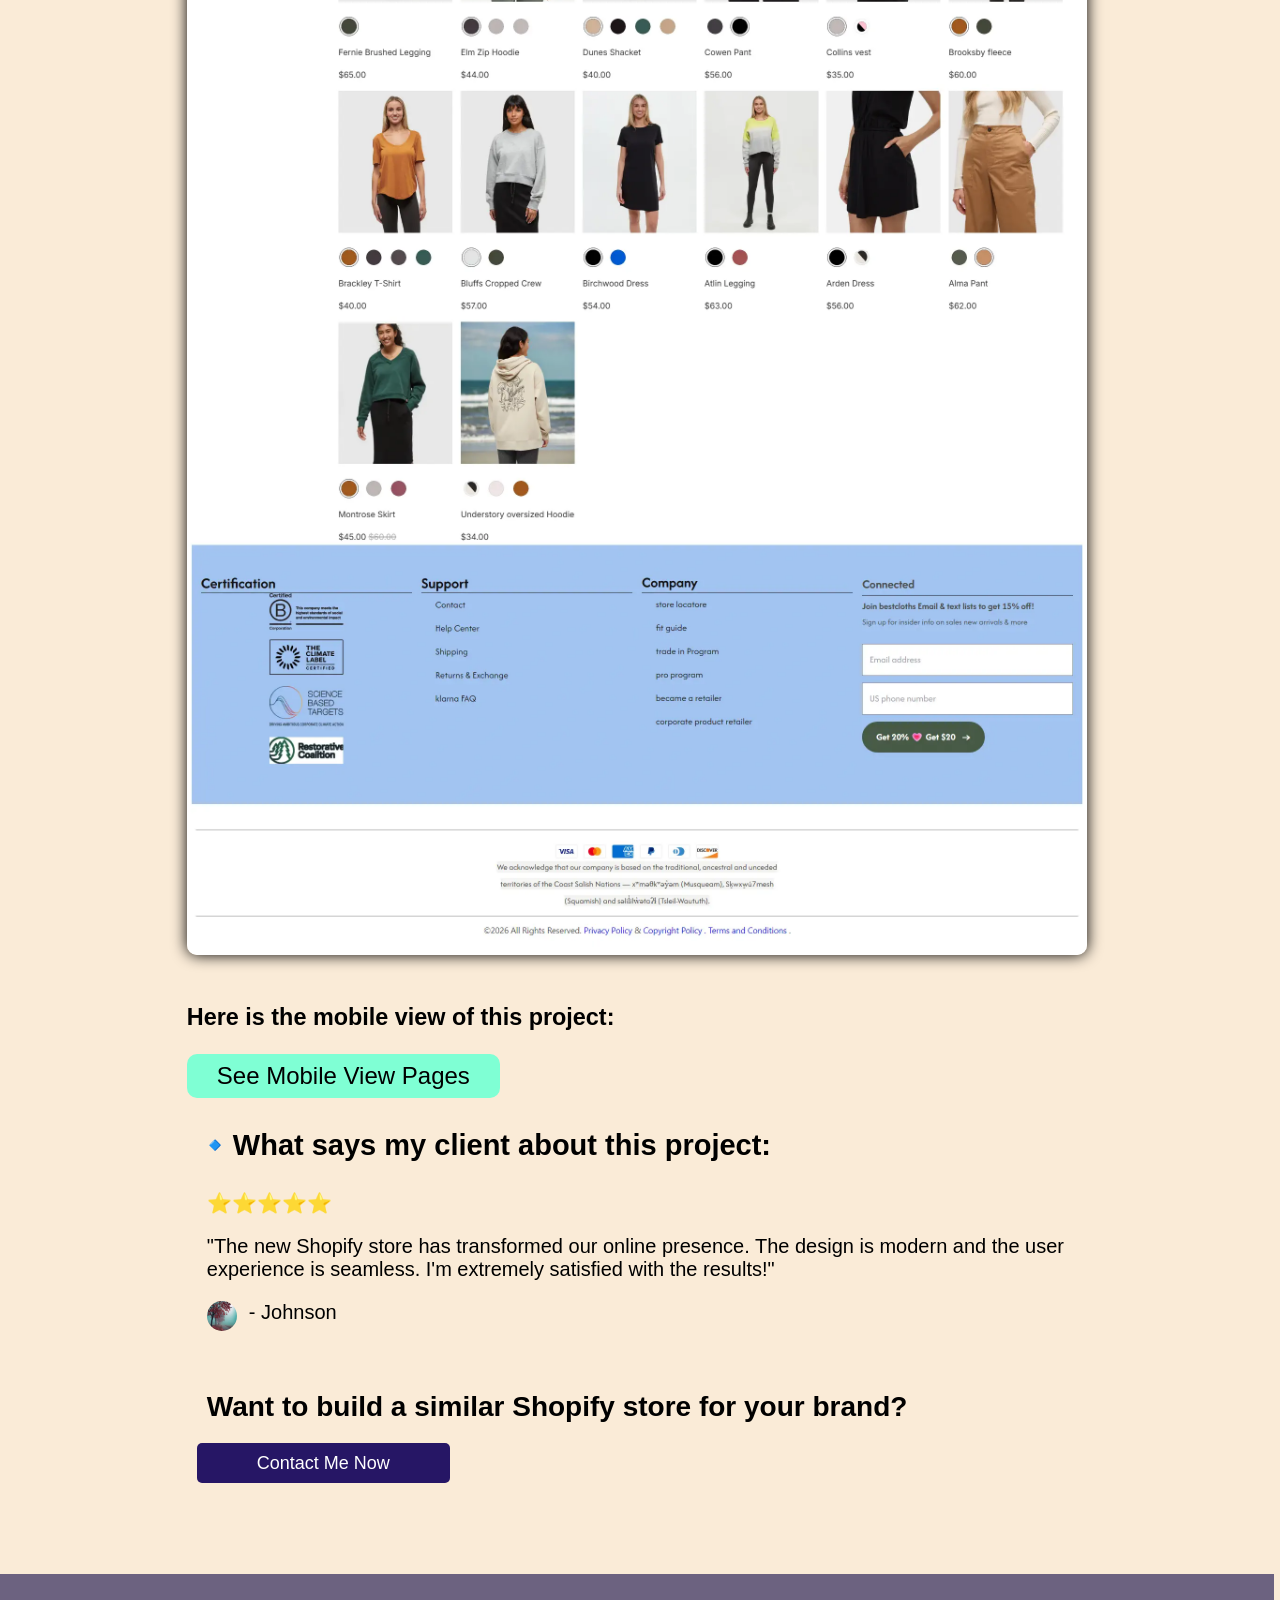
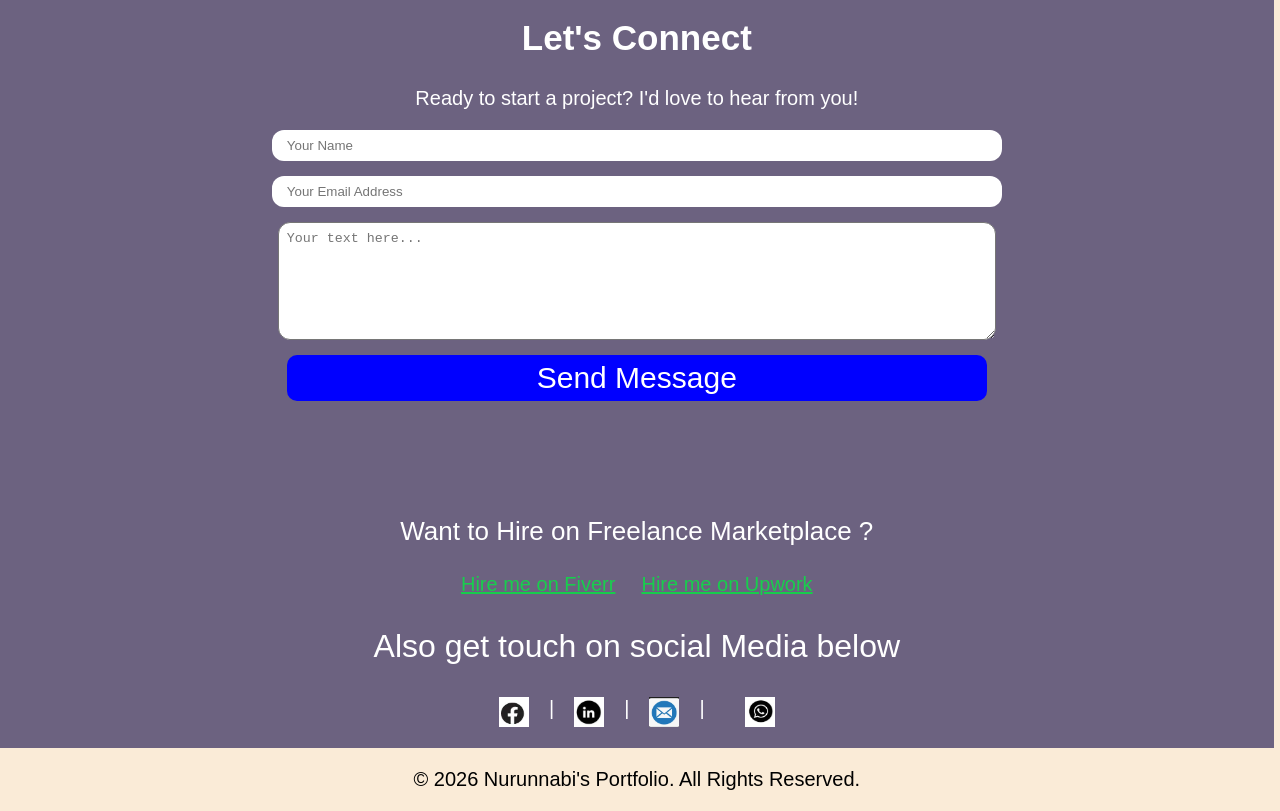
<file: pages/bestcloths.html>
<!DOCTYPE html>
<html lang="en">
<head>
    <meta charset="UTF-8">
    <meta name="viewport" content="width=device-width, initial-scale=1.0">
    <title>Bestcloths Project</title>
    <link rel="stylesheet" href="../assets/bestcloths.css">
    
     <link rel="icon" href="../assets/myphoto.webp" sizes="32x32" type="image/webp">
</head>
<body class="bestclothpage">

    <header>
  
    <nav class="navbar-smallscreen">
         
          

       <button class="menu-icon" > &#9776;
       </button>

            <div class="smallscreen-overlay" id="smallscreen-overlay" ></div>
       
         <ul class="nav-links-smallscreen" style="z-index: 99999;">
             <button class="link-closebtn"> ❌</button>
             <li><a href="/#about"  style="display: flex; justify-content: space-between; width: 100% ; "> <span> About Me</span> <span style=" font-size: 28px; color: white; margin-top:-10px"> ›</span></a></li>
               <li><a href="/#portfolio"  style="display: flex; justify-content: space-between; width: 100%; "> <span> My work</span> <span style=" font-size: 28px; color: white; margin-top:-10px"> ›</span></a></li>
               <li><a href="/#services"  style="display: flex; justify-content: space-between; width: 100%; "> <span> Services</span> <span style=" font-size: 28px; color: white; margin-top:-10px"> ›</span></a></li>
               <li><a href="#contact"  style="display: flex; justify-content: space-between; width: 100%; "> <span> Contact Me</span> <span style=" font-size: 28px; color: white; margin-top:-10px"> ›</span></a></li>
             
                  <p style="font-size:22px;"> Find me on social Media </p>
     <div class="social-links">
         <a href="https://m.me/nurunnabi.miah.509701
" target="_blank" title="Facebook profiile link of Nurunnabi miah">
<img src="../assets/facebookicon.webp" alt="Facebook icon" width="30" height="30"></a> |
      <a href="https://linkedin.com/in/nurunnabi-miah-developer"  title="linkedin profile of nurunnabi Miah"><img src="../assets/linkedin.webp" alt="LinkedIn" width="30" height="30"></a> |
         <a href="mailto:nncnurunnabi87@gmail.com" title=" Email to NURUNNABI Miah"><img src="../assets/emailicon.webp" alt="Email" width="30" height="30"></a>|
         <a href="https://wa.me/8801927161603"  target="_blank" style=" margin-left:20px;" title="Message in what'app"> 
             
          <img src="../assets/whatsappicon.webp" alt="What'sApp" width="30" height="30"></a>
     </div>
         </ul>
    
         </div>
     
         </div>
          <div class="logo">
             <a href="../"><img src="../assets/mypicture.webp"  alt= " Nurunnabi shopify developer picture " width="60" height="60" style="border-radius:50%"> </a>
         </div>
         <div><a href="#contact" class="cta-button">Hire Me</a></div>
     </nav>
     <nav class="navbar" >
         <div class="logo">
             <a href="../"> <img src="../assets/mypicture.webp" width="80" height="80" alt="Nurunnabi shopify developer picture" style="border-radius:50%"> </a>
         </div>
         <ul class="nav-links">
             <li><a href="/#about">About Me</a></li>
             <li><a href="/#portfolio"> My Work</a></li>
             <li><a href="/#services">Services</a></li>
             <li><a href="#contact">Contact Me </a></li>
         </ul>
         <a href="#contact" class="cta-button">Hire Me</a>
     </nav>
      
</header>
<main style="margin-top: 150px;">
  <h2 style="  font-weight: bold; ">🔹 Project Overview </h2>
  <div style="padding-left: 15px;">
    <p> <span style="color:rgb(255, 0, 162)"> Project:</span> <span>Bestcloths Clothing Store.</span></p>

<p> <span style="color:rgb(255, 0, 162)"> Role:</span> <span>Shopify Designer & Developer.</span></p>
</div>

 <h2 style="  font-weight: bold; ">🔹 Client Goal / Problem</h2>
     <ul class="bestclothpage"> 

         <li>Client needed a modern, responsive Shopify store for a clothing brand.</li>
         <li>They wanted to showcase their products effectively and improve conversion rates.</li>
         <li> Product pages were not optimized</li>
     </ul>
     
        <h2 style="  font-weight: bold; ">🔹  Solution Strategy</h2>
        <ul class="bestclothpage">
         <li>Designed a modern, responsive Shopify theme tailored to the clothing brand's aesthetic.</li>
         <li>Optimized product pages for better visibility and conversion rates.</li>
         <li>Implemented mobile-first design principles to ensure seamless browsing on all devices.</li>
         <li>Enhanced site speed and performance for improved user experience and SEO rankings.</li>
        </ul>

          <h2 style="  font-weight: bold; "> 🔹  What I Built (Core Features)</h2>
             <ul class="bestclothpage">
                 <li>Custom Shopify theme with a focus on clothing brand aesthetics.</li>
                 <li>Responsive design ensuring optimal viewing on desktops, tablets, and smartphones.</li>
                 <li>Optimized product pages with high-quality images, detailed descriptions, and customer reviews.</li>
                 <li>Integrated payment gateways for secure and easy transactions.</li>
                 <li>Implemented SEO best practices to enhance online visibility.</li>
                 </ul>
              <h2 style="  font-weight: bold; "> 🔹 Tools & Technologies</h2>  
              <ul class="bestclothpage">
                 <li>Shopify Platform</li>
                 <li>Liquid Templating Language</li>
                 <li>HTML5, CSS3, JavaScript</li>
                 <li>Responsive Web Design Principles</li>
                 <li>SEO Optimization Techniques</li>
             </ul>
             
          <h2 style="  font-weight: bold; "> 🔹 Results & Improvements</h2>
             <ul class="bestclothpage">
                 <li>Successfully launched a modern, responsive Shopify store for the clothing brand.</li>
                 <li>Improved user experience with a visually appealing and easy-to-navigate design.</li>
                 <li>Optimized product pages led to increased conversion rates and sales.</li>
                 <li>Enhanced mobile browsing experience, resulting in higher engagement from mobile users.</li>
                 <li>Positive client feedback on the overall design and functionality of the store.</li>
             </ul>


            <h3> Here the desktop view of this project:</h3> 
            <h3 style="  font-size: 35px; font-weight: bold; border-bottom:1px solid green;" > Home page:</h3>
               <img src="../assets/bestcloths.webp" alt="bestcloths homepage view" loading="lazy" style=" max-width:100%; height:auto; box-shadow: 0px 0px 15px black; border-radius:10px; margin-bottom:20px;">
                <h3 style="  font-size: 35px; font-weight: bold; border-bottom:1px solid green;" >Product page:</h3>
                <img src="../assets/bestcloths-productpage.webp" alt="bestcloths homepage view" loading="lazy" style=" max-width:100%; height:auto; box-shadow: 0px 0px 15px black; border-radius:10px; margin-bottom:20px;">
                 <h3 style="  font-size: 35px; font-weight: bold; border-bottom:1px solid green;" > Collection page:</h3>
                 <img src="../assets/bestcloths-collection-page-desktop.webp" alt="bestcloths homepage view" loading="lazy" style=" max-width:100%; height:auto; box-shadow: 0px 0px 15px black; border-radius:10px; margin-bottom:20px;">
<h3> Here is the mobile view of this project:</h3>
<button class=" show-mobile-view-btn" style="cursor: pointer;"> See Mobile View Pages</button>



<div class="mobile-view-wrapper">
    <div>
 <h3  style="  font-size: 28px; font-weight: bold; border-bottom:1px solid green;" > Home page mobile view:</h3>
 <img src="../assets/bestcloths-mobileview-homepage.webp" alt="bestcloths home page mobile view"  loading="lazy" style=" height:auto; box-shadow: 0px 0px 15px black; border-radius:10px; margin-bottom:20px;">
   </div>
   <div style="flex-shrink:0;">
      <h3 style="  font-size: 28px; font-weight: bold; border-bottom:1px solid green;" > Product page Mobile view:</h3>
                <img src="../assets/bestcloths-product-page-mobile-view.webp" loading="lazy"  alt="bestcloths  product page mobile view" style="  height:auto; box-shadow: 0px 0px 15px black; border-radius:10px; margin-bottom:20px;">
              </div>
              <div style="flex-shrink:0;">
             
                <h3 style="  font-size:28px; font-weight: bold; border-bottom:1px solid green;" > Collection page Mobile view:</h3>
                 <img src="../assets/bestcloths-collection-page-mobile.webp"  loading="lazy" alt="bestcloths collection page mobile view" style=" height:auto; box-shadow: 0px 0px 15px black; border-radius:10px; margin-bottom:20px;">
                
                 </div>
</div>
 <p><button class="hide-mobile-view" style="display: none; cursor: pointer; "> Hide Mobile View</button></p>
 <div style="padding-left: 10px;">
<p style="  font-size: 29px; margin-top:30px; font-weight: bold; "> 🔹What says my client about this project:</p>
     <div  style="padding-left: 10px;"> 
         <p>  ⭐⭐⭐⭐⭐</p>
         <p> "The new Shopify store has transformed our online presence. The design is modern and the user experience is seamless. I'm extremely satisfied with the results!"</p>
         <p style="display: flex; gap:12px;"><img style ="width: 30px; height: 30px; border-radius:50%; " src="../assets/photo2.jpg" alt="johnson  client" loading="lazy"> <span>- Johnson </span></p>

         
     </div>
           <h3 style="margin-top: 60px; margin-left: 10px; font-size:28px;"> Want to build a similar Shopify store for your brand?</h3>

             <a href="/#contact" class="contact-fsproj" style=" text-decoration: none; color: white; background-color: rgb(38, 22, 101); padding: 10px 60px; border-radius: 5px; font-size: 18px;">Contact Me Now</a>
             </h2>


             </div>
             </main>

 <section id="contact">
     <h2 style=" font-size: 35px;">Let's Connect </h2>
     <p>Ready to start a project? I'd love to hear from you!</p>
     <form id="contact-form" action="https://formspree.io/f/xzzawyky" method="post">
         <input type="text" name="name" class="input" style="width: 100%; padding: 8px 15px; border-radius: 12px; border:none;" placeholder="Your Name" autocomplete="true" required>
         <input type="email" name="email" class="input" style="width: 100%; padding: 8px 15px; border-radius: 12px; border:none;" placeholder="Your Email Address" required>
         <textarea name="message"  class="input" style="height:100px; width:100%; padding: 8px; border-radius: 12px;" placeholder="Your text here..." autocorrect="true" required></textarea>
         <button type="submit" class="cta-button-footer">Send Message</button>
          <p id="form-status"></p> 
    
     </form>
<div style="color: white; font-size:26px;"> Want to  Hire on Freelance  Marketplace ? </div>
     <div  class="marketplace-links" style="display: flex; gap:26px;  margin-top:26px;justify-content: center;">
          <a href="https://www.fiverr.com/s/kLErAZL"
  style=" text-decoration: underline; " target="_blank">Hire me on Fiverr</a>
          <a href="https://www.upwork.com/freelancers/~01e30bf038d6fb1f48" style="text-decoration: underline;" target="_blank">Hire me on Upwork</a>
</div>

     <p style=" font-size: 32px"> Also get touch on social Media below</p>
     <div class="social-links">
         <a href="https://m.me/nurunnabi.miah.509701
" target="_blank" title="contact me on Facebook">
<img src="../assets/facebookicon.webp" alt="Facebook" width="30" height="30"></a> |
      <a href="https://linkedin.com/in/nurunnabi-miah-developer" title="contact me on Linkedin "><img src="../assets/linkedin.webp" alt="LinkedIn" width="30" height="30"></a> |
         <a href="mailto:nncnurunnabi87@gmail.com " title="contact me on email"><img src="../assets/emailicon.webp" alt="Email" width="30" height="30"></a>|
         <a href="https://wa.me/8801927161603"  target="_blank" style=" margin-left:20px;" title="contact me on Whatsapp "> 
             
          <img src="../assets/whatsappicon.webp" alt="What'sApp" width="30" height="30"></a>
     </div>
     

</section>
<button class="sticky"> <a href="https://herocosmetics.com" target="_blank">View Live Store</a></button>
<!-- Footer -->
     <p style="text-align: center;">&copy; <span id="current-year"> </span> Nurunnabi's Portfolio. All Rights Reserved.</p>
</footer>

             <script  src="../assets/bestcloths.js">  </script>
</body>
</html>
</file>
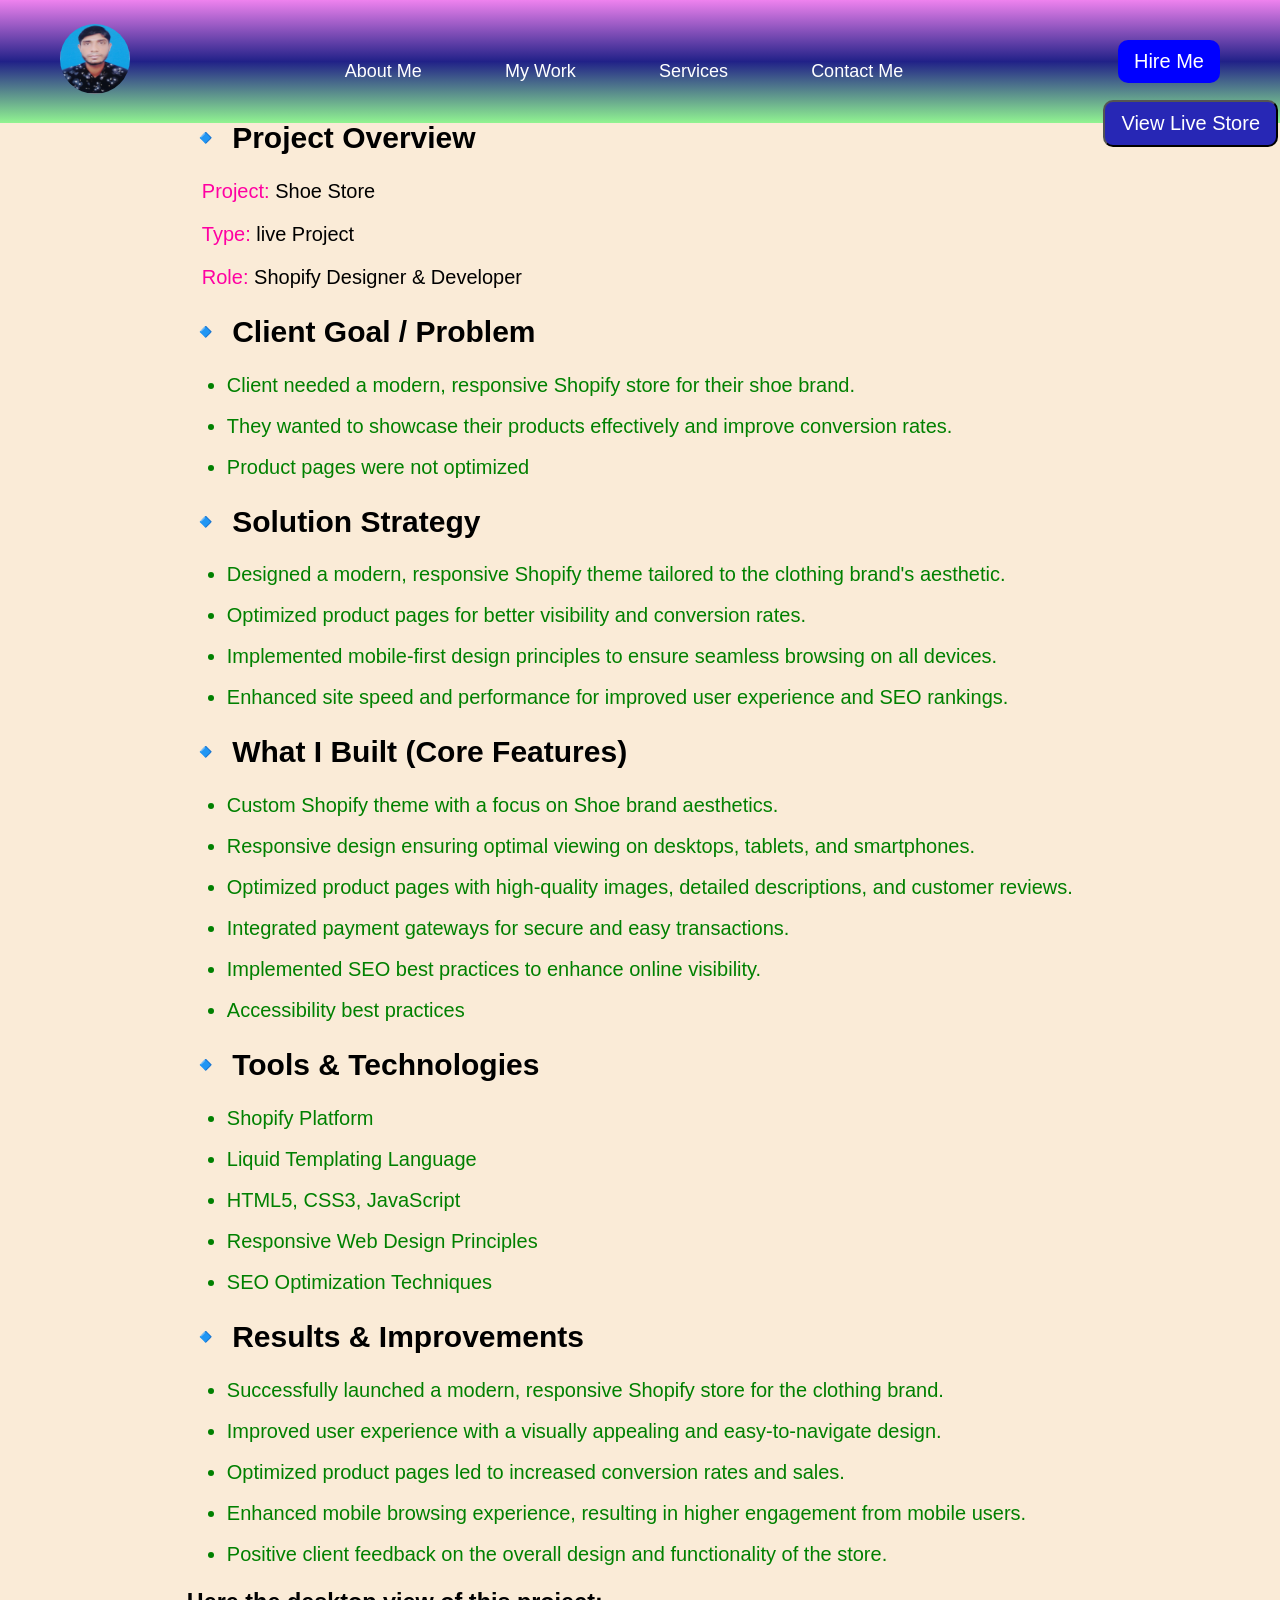
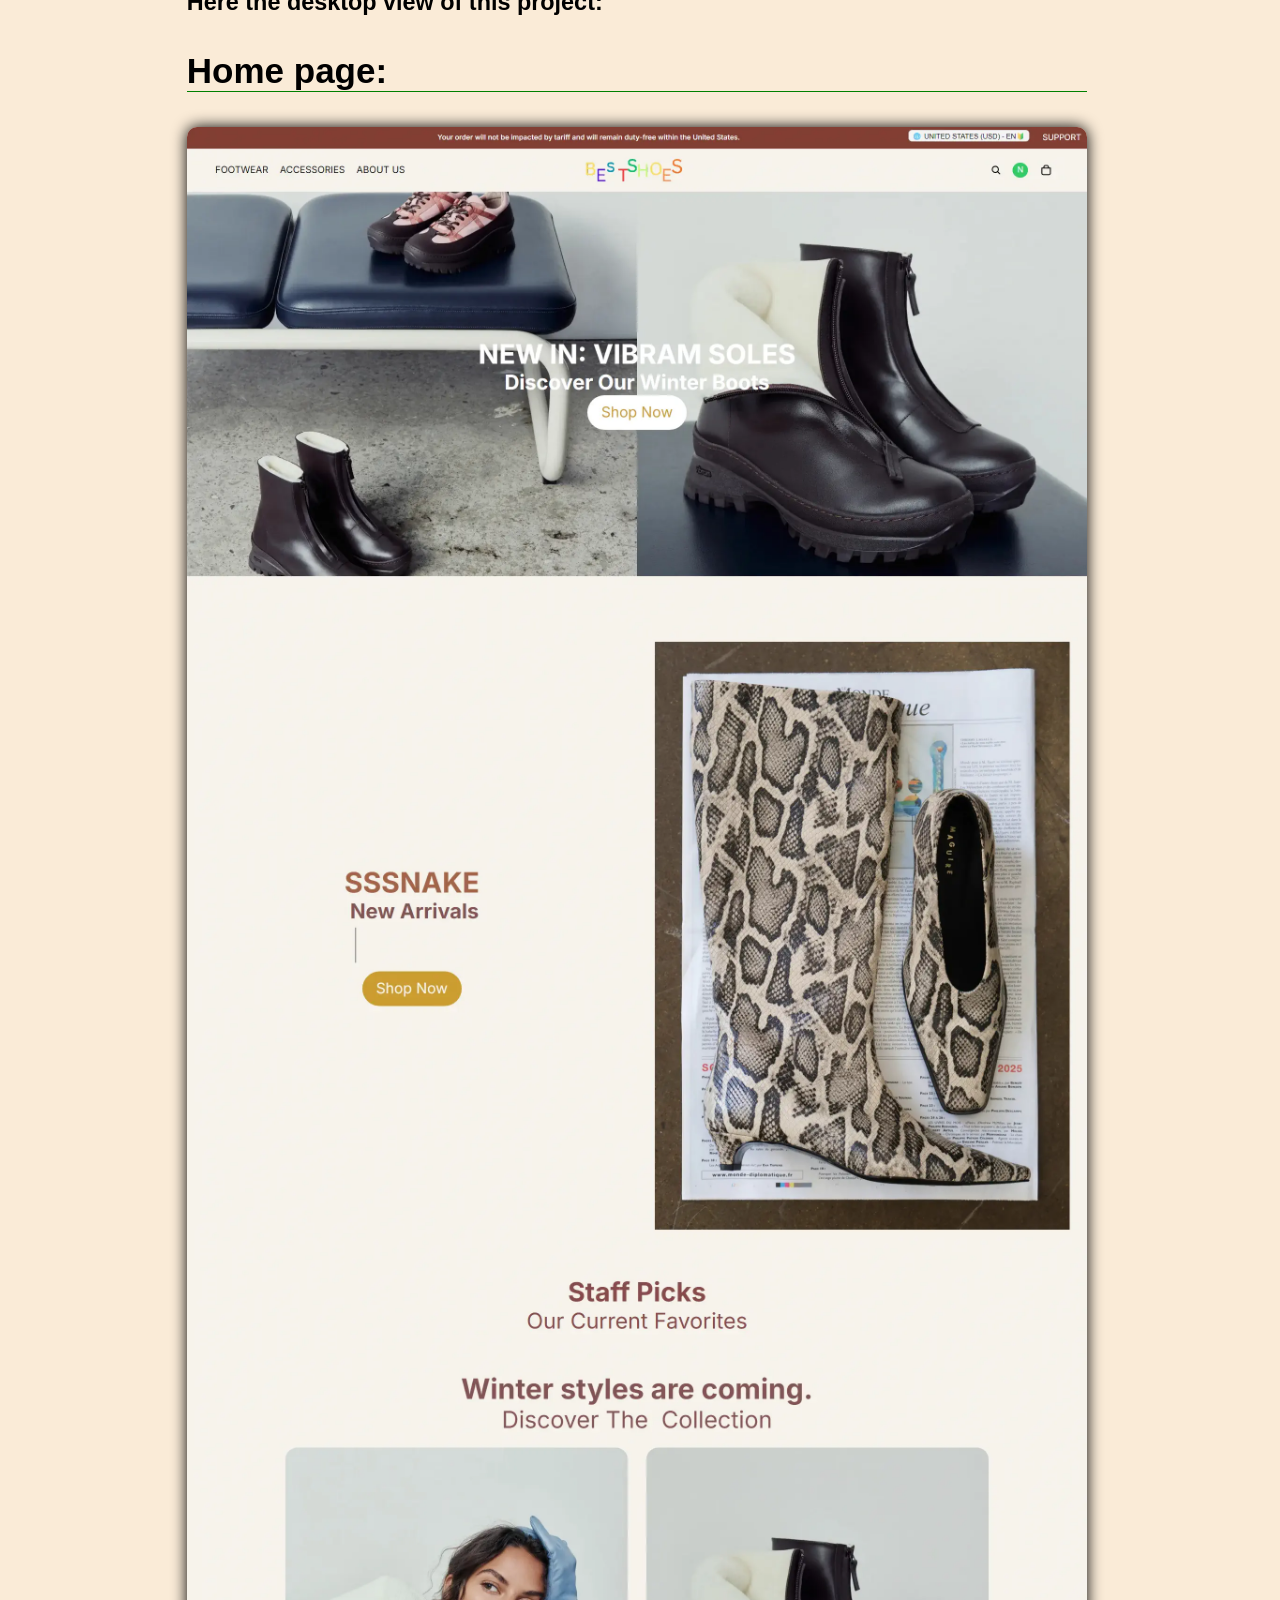
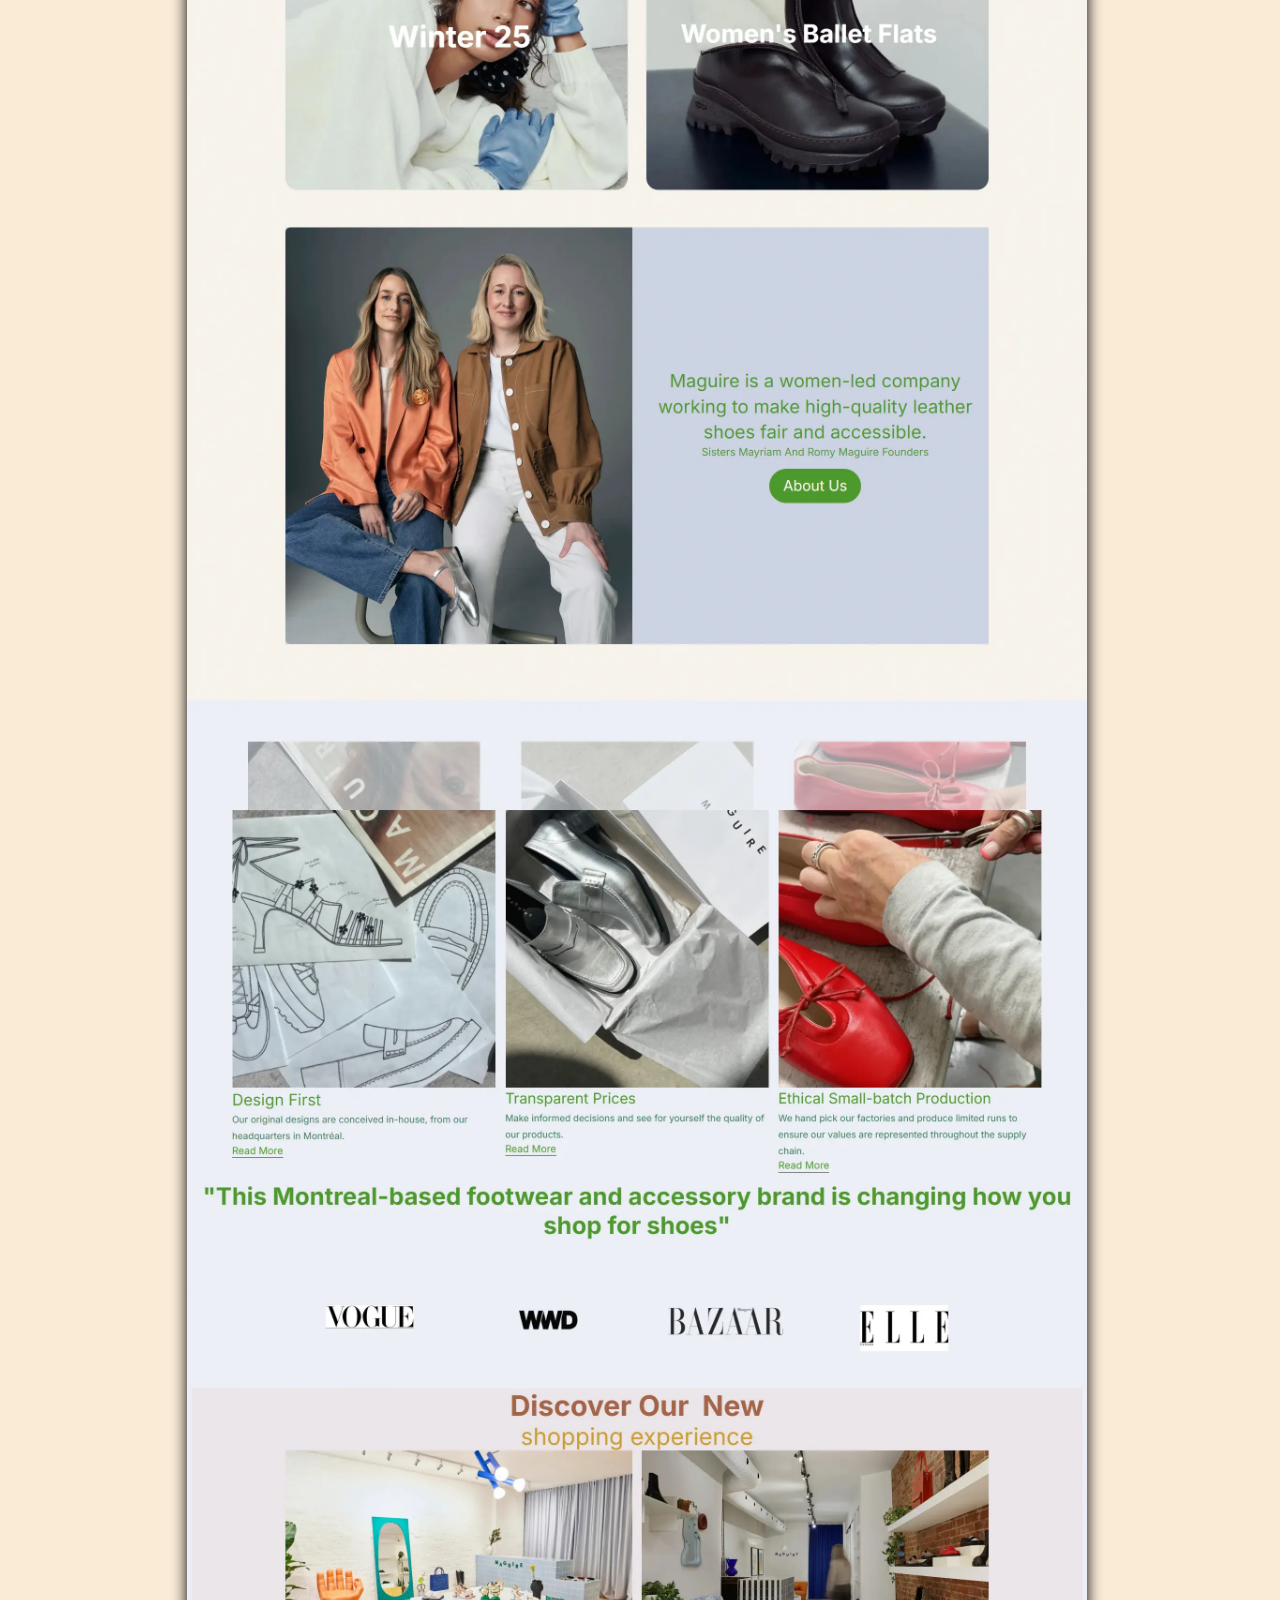
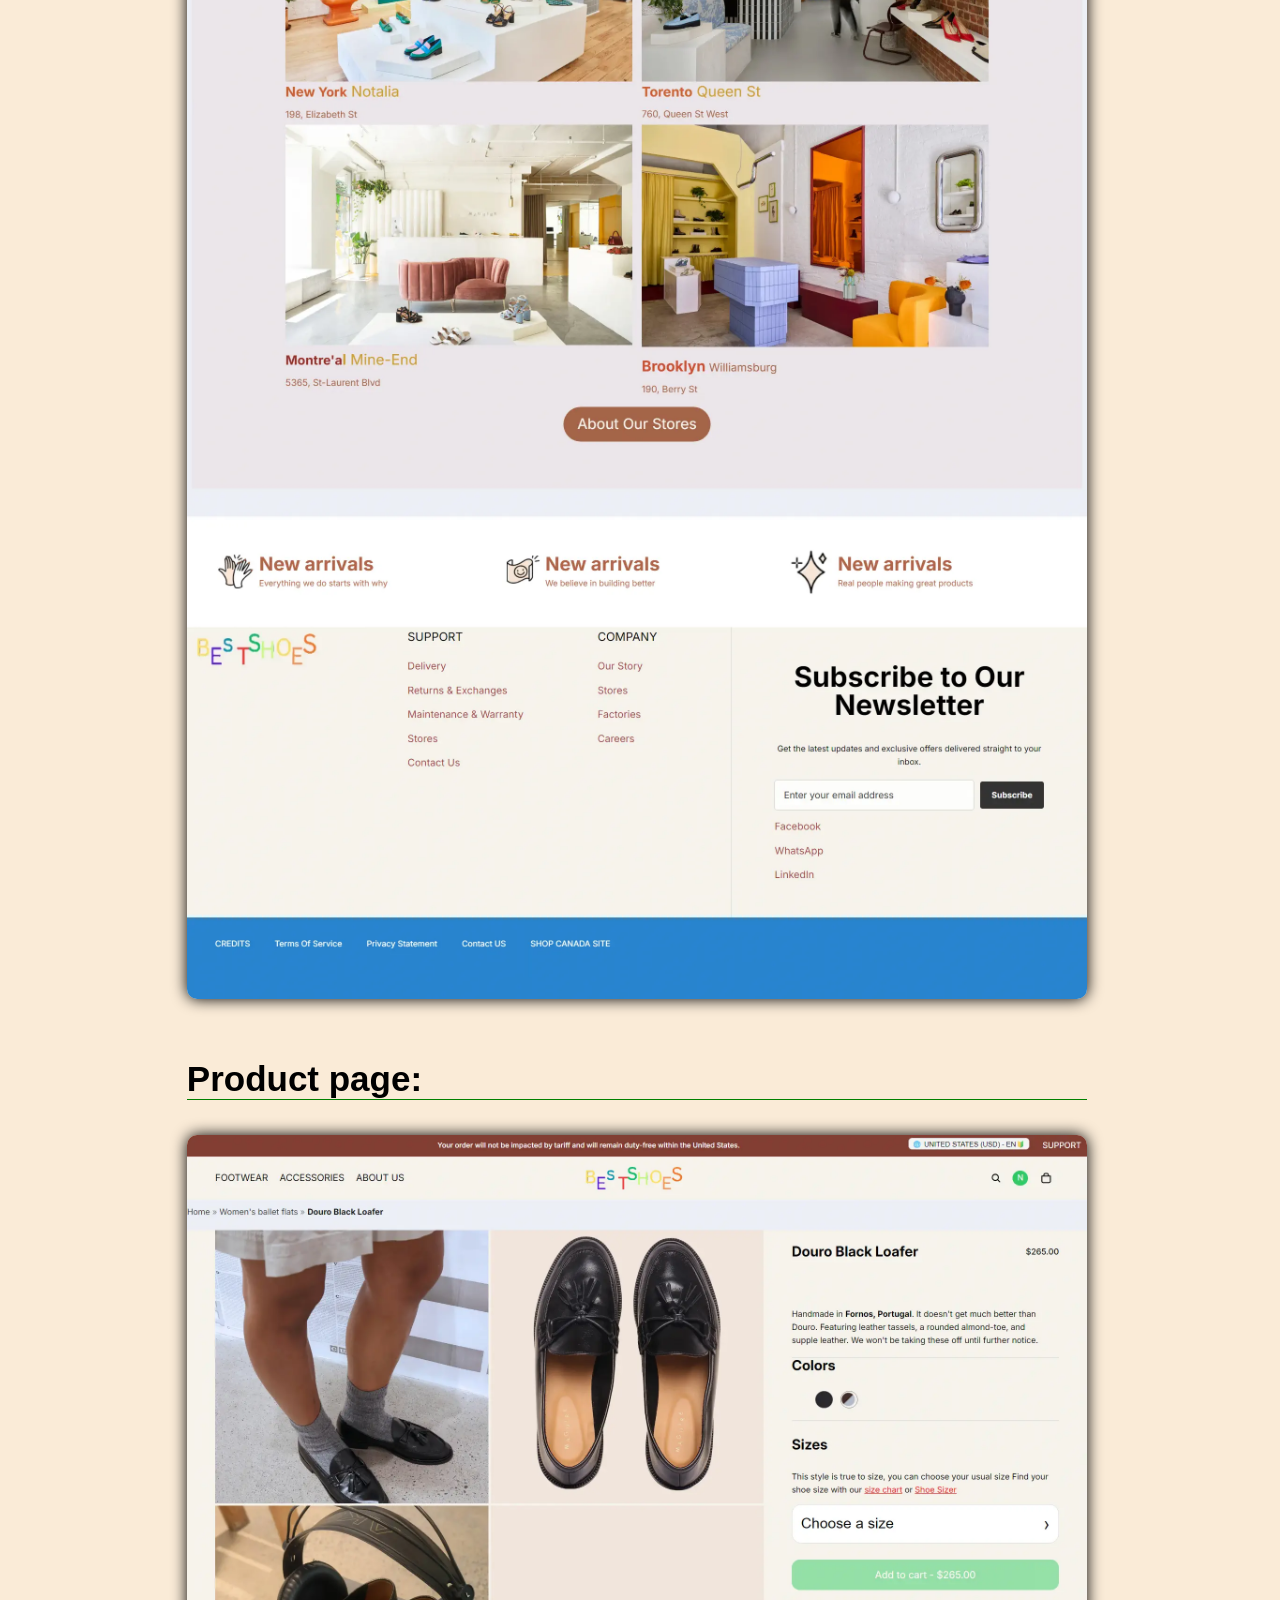
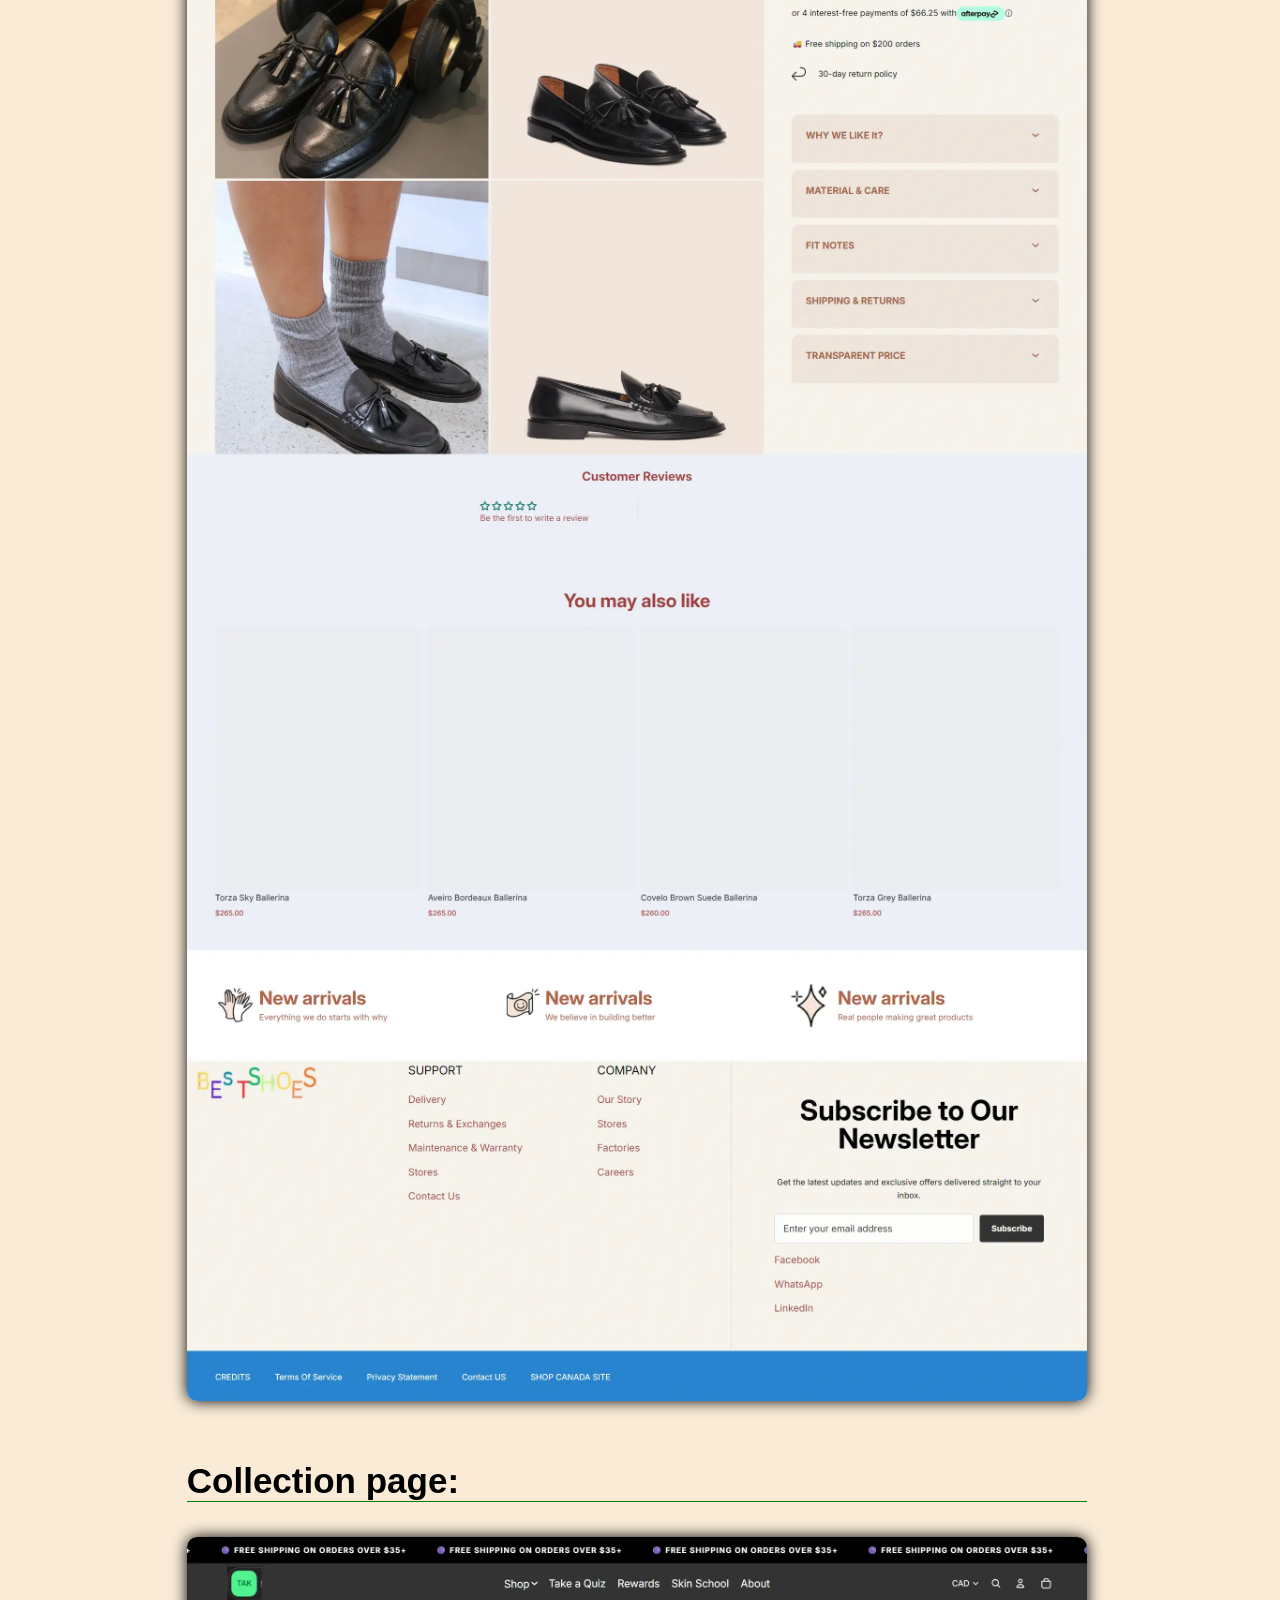
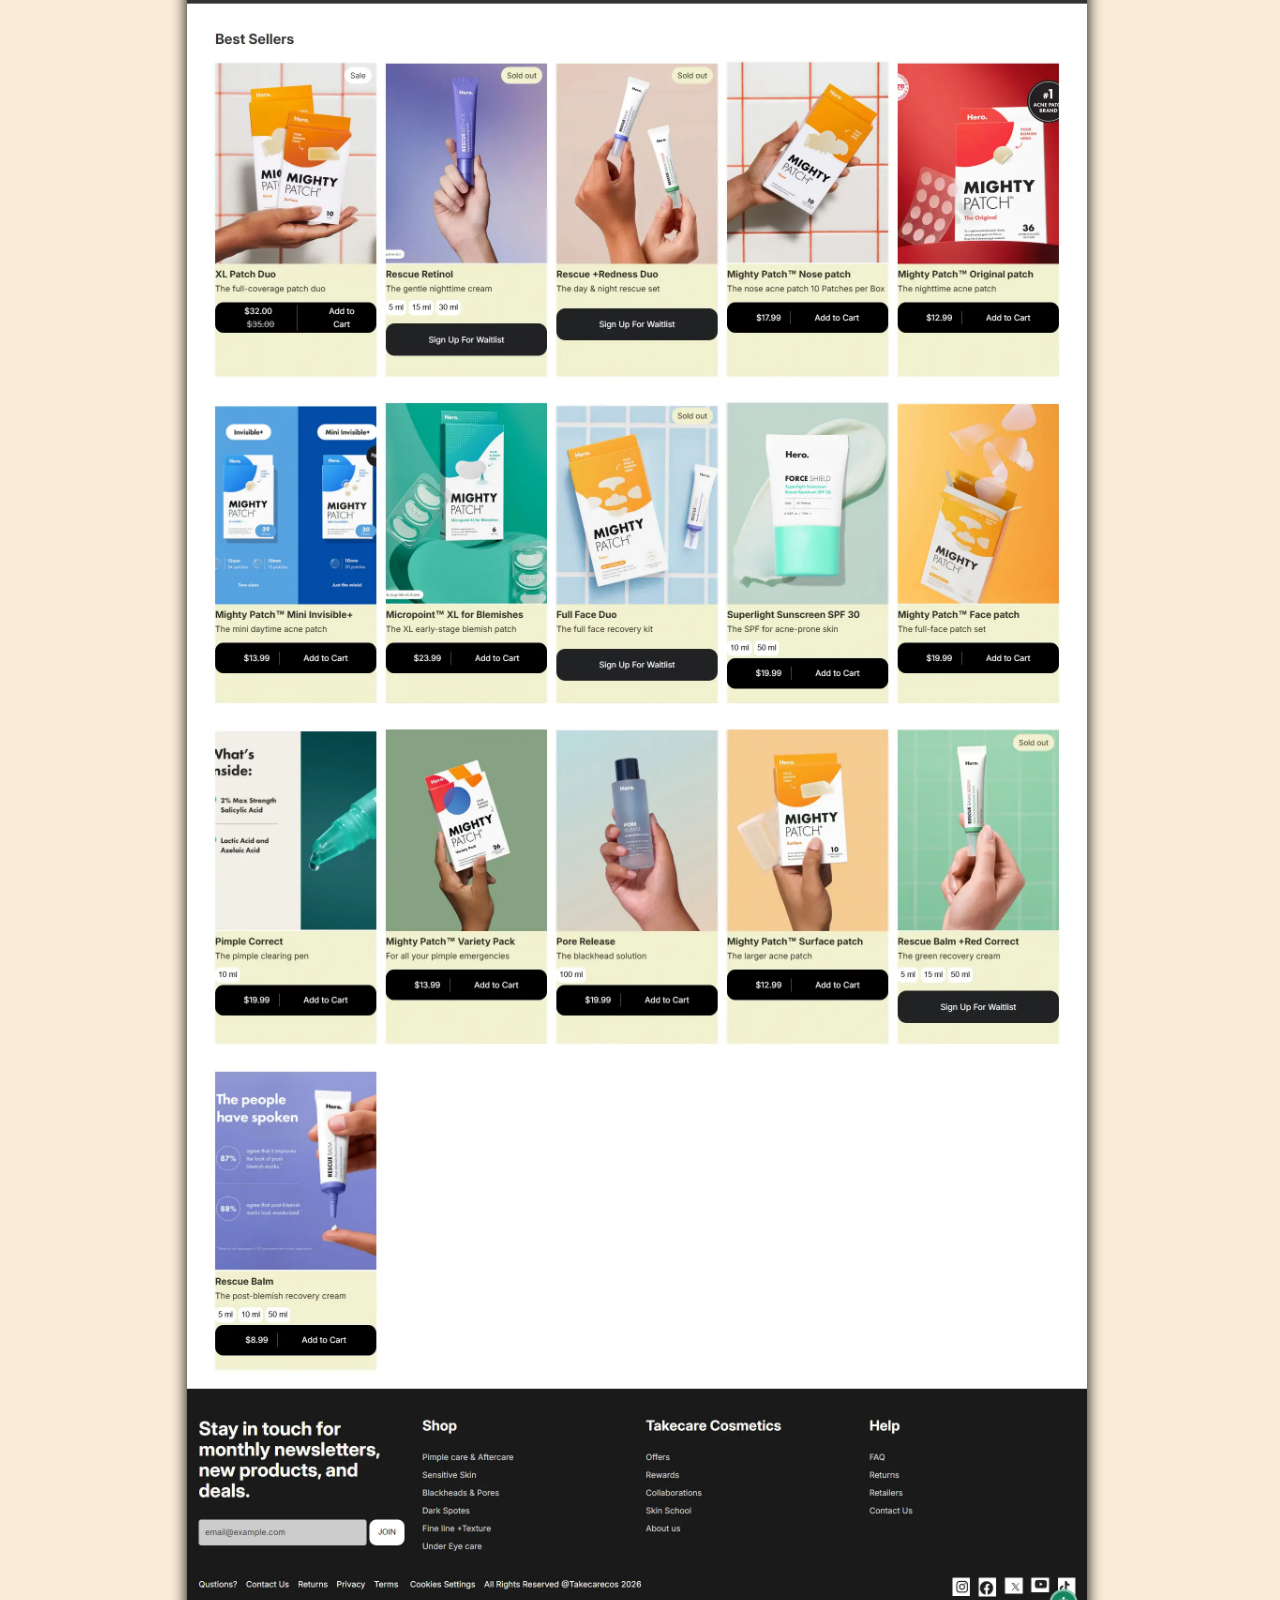
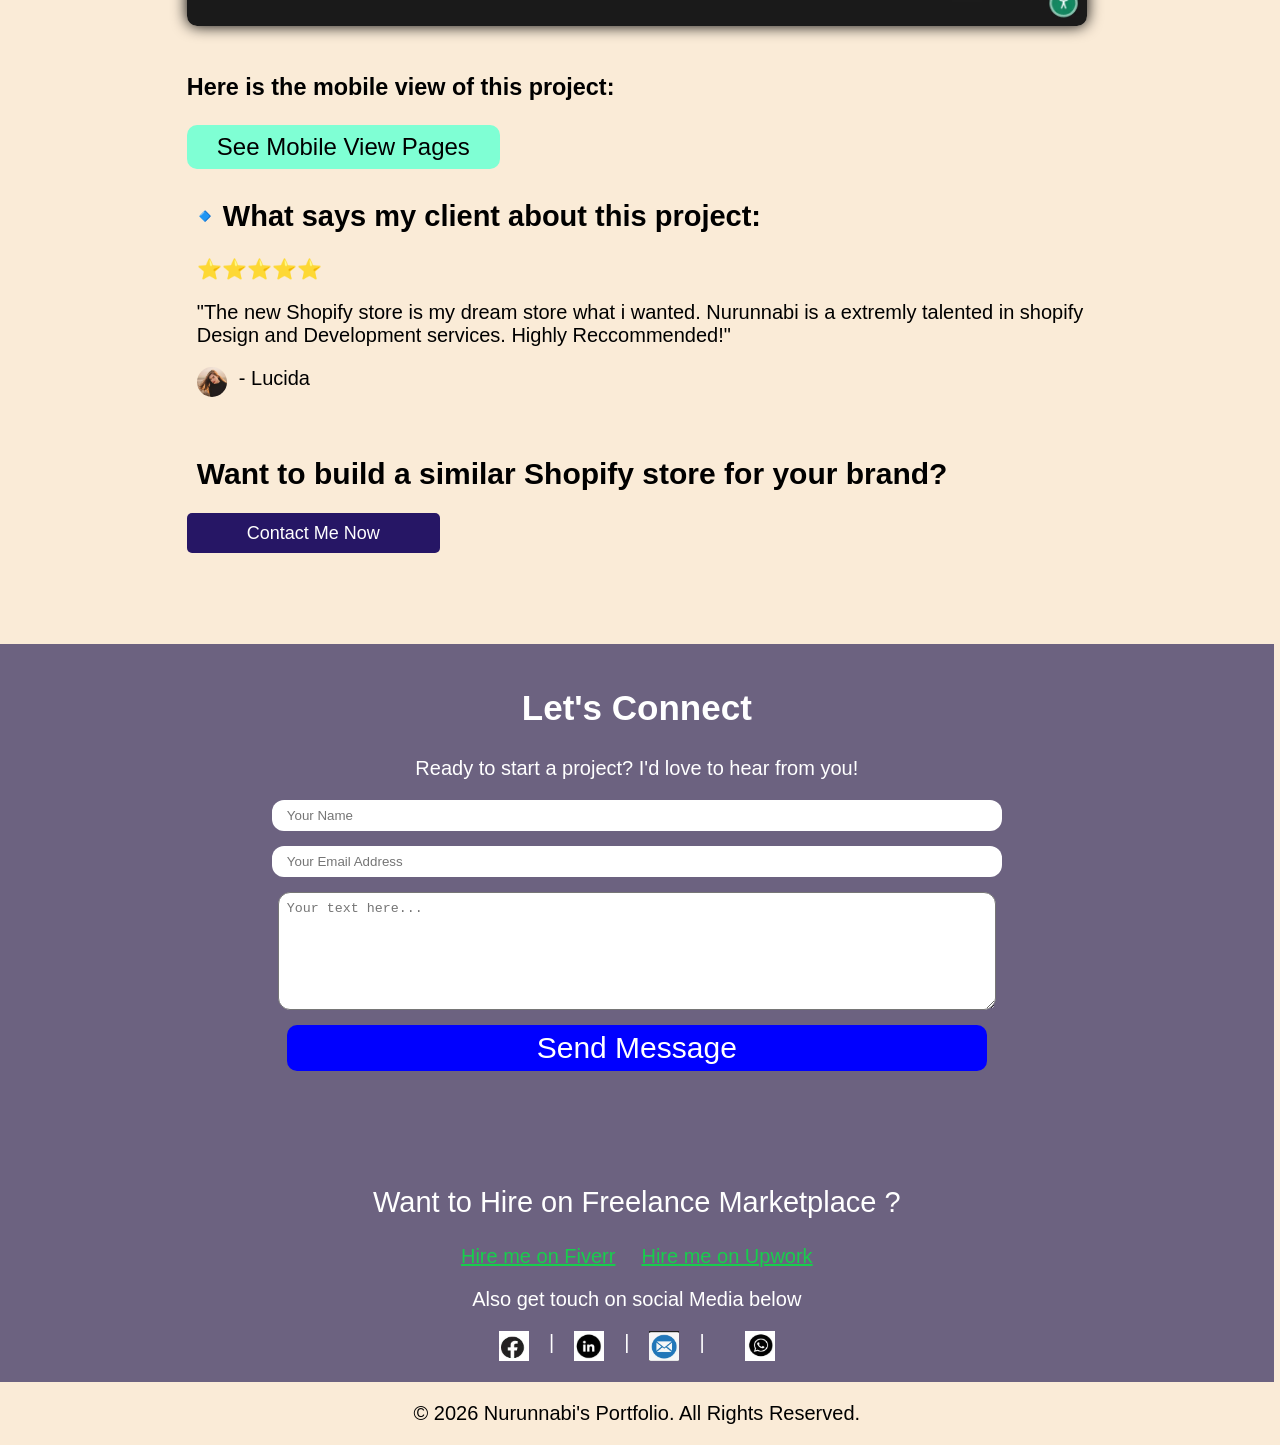
<file: pages/bestshoews.html>
<!DOCTYPE html>
<html lang="en">
<head>
    <meta charset="UTF-8">
    <meta name="viewport" content="width=device-width, initial-scale=1.0">
    <title>Bestcloths Project</title>
    <link rel="stylesheet" href="../assets/bestcloths.css">
    
     <link rel="icon" href="../assets/myphoto.webp" sizes="32x32" type="image/webp">
</head>
<body class="bestclothpage">

    <header>

    <nav class="navbar-smallscreen">
         
          

       <button class="menu-icon"> &#9776;
       </button>

            <div class="smallscreen-overlay" id="smallscreen-overlay"></div>
       
         <ul class="nav-links-smallscreen">
             <button class="link-closebtn"> ❌</button>
             <li><a href="/#about"  style="display: flex; justify-content: space-between; width: 100% ; "> <span> About Me</span> <span style=" font-size: 28px; color: white; margin-top:-10px"> ›</span></a></li>
               <li><a href="/#portfolio"  style="display: flex; justify-content: space-between; width: 100%; "> <span> My work</span> <span style=" font-size: 28px; color: white; margin-top:-10px"> ›</span></a></li>
               <li><a href="/#services"  style="display: flex; justify-content: space-between; width: 100%; "> <span> Services</span> <span style=" font-size: 28px; color: white; margin-top:-10px"> ›</span></a></li>
               <li><a href="#contact"  style="display: flex; justify-content: space-between; width: 100%; "> <span> Contact Me</span> <span style=" font-size: 28px; color: white; margin-top:-10px"> ›</span></a></li>
             
                  <p style="font-size:22px;"> Find me on social Media </p>
     <div class="social-links">
         <a href="https://m.me/nurunnabi.miah.509701
" target="_blank" title="Facebook profiile link of Nurunnabi miah">
<img src="../assets/facebookicon.webp" alt="Facebook icon" width="30" height="30"></a> |
      <a href="https://linkedin.com/in/nurunnabi-miah-developer"  title="linkedin profile of nurunnabi Miah"><img src="../assets/linkedin.webp" alt="LinkedIn" width="30" height="30"></a> |
         <a href="mailto:nncnurunnabi87@gmail.com" title=" Email to NURUNNABI Miah"><img src="../assets/emailicon.webp" alt="Email" width="30" height="30"></a>|
         <a href="https://wa.me/8801927161603"  target="_blank" style=" margin-left:20px;" title="Message in what'app"> 
             
          <img src="../assets/whatsappicon.webp" alt="What'sApp" width="30" height="30"></a>
     </div>
         </ul>
    
         </div>
     </div>
          <div class="logo">
             <a href="../"><img src="../assets/mypicture.webp"  alt= "my logo " width="60" height="60" style="border-radius:50%"> </a>
         </div>
         <div><a href="#contact" class="cta-button">Hire Me</a></div>
     </nav>
     <nav class="navbar" >
         <div class="logo">
             <a href="../"><img src="../assets/mypicture.webp" width="70" height="70" style="border-radius:50%" alt="nurunnabi shopify developer picture"> </a>
         </div>
         <ul class="nav-links">
             <li><a href="/#about">About Me</a></li>
             <li><a href="/#portfolio"> My Work</a></li>
             <li><a href="/#services">Services</a></li>
             <li><a href="#contact">Contact Me </a></li>
         </ul>
         <a href="#contact" class="cta-button">Hire Me</a>
     </nav>
      
</header>
<main style="margin-top: 120px; ">
  <h2 style="  font-weight: bold; ">🔹 Project Overview </h2>
  <div style="padding-left:  15px;">
     <p> <span style="color:rgb(255, 0, 162)"> Project:</span> <span> Shoe Store</span></p>
<p> <span style="color:rgb(255, 0, 162)"> Type:</span> <span>live Project</span></p>
<p> <span style="color:rgb(255, 0, 162)"> Role:</span> <span>Shopify Designer & Developer</span></p>
</div>

 <h2 style="  font-weight: bold; ">🔹 Client Goal / Problem</h2>
     <ul class="bestclothpage"> 

         <li>Client needed a modern, responsive Shopify store for their shoe brand.</li>
         <li>They wanted to showcase their products effectively and improve conversion rates.</li>
         <li> Product pages were not optimized</li>
     </ul>
     
        <h2 style="  font-weight: bold; ">🔹  Solution Strategy</h2>
        <ul class="bestclothpage">
         <li>Designed a modern, responsive Shopify theme tailored to the clothing brand's aesthetic.</li>
         <li>Optimized product pages for better visibility and conversion rates.</li>
         <li>Implemented mobile-first design principles to ensure seamless browsing on all devices.</li>
         <li>Enhanced site speed and performance for improved user experience and SEO rankings.</li>
        </ul>

          <h2 style="  font-weight: bold; "> 🔹  What I Built (Core Features)</h2>
             <ul class="bestclothpage">
                 <li>Custom Shopify theme with a focus on Shoe brand aesthetics.</li>
                 <li>Responsive design ensuring optimal viewing on desktops, tablets, and smartphones.</li>
                 <li>Optimized product pages with high-quality images, detailed descriptions, and customer reviews.</li>
                 <li>Integrated payment gateways for secure and easy transactions.</li>
                 <li>Implemented SEO best practices to enhance online visibility.</li>
                  <li> Accessibility best practices</li>
                 </ul>
              <h2 style="  font-weight: bold; "> 🔹 Tools & Technologies</h2>  
              <ul class="bestclothpage">
                 <li>Shopify Platform</li>
                 <li>Liquid Templating Language</li>
                 <li>HTML5, CSS3, JavaScript</li>
                 <li>Responsive Web Design Principles</li>
                 <li>SEO Optimization Techniques</li>
                
             </ul>
             
          <h2 style="  font-weight: bold; "> 🔹 Results & Improvements</h2>
             <ul class="bestclothpage">
                 <li>Successfully launched a modern, responsive Shopify store for the clothing brand.</li>
                 <li>Improved user experience with a visually appealing and easy-to-navigate design.</li>
                 <li>Optimized product pages led to increased conversion rates and sales.</li>
                 <li>Enhanced mobile browsing experience, resulting in higher engagement from mobile users.</li>
                 <li>Positive client feedback on the overall design and functionality of the store.</li>
             </ul>
            <h3> Here the desktop view of this project:</h3> 
            <h3 style="  font-size: 35px; font-weight: bold; border-bottom:1px solid green;" > Home page:</h3>
               <img src="../assets/bestshoews-home-page-desktop.webp" alt="bestshoews homepage view" style=" max-width:100%; height:auto; box-shadow: 0px 0px 15px black; border-radius:10px; margin-bottom:20px;">
                <h3 style="  font-size: 35px; font-weight: bold; border-bottom:1px solid green;" >Product page:</h3>
                <img src="../assets/bestshoews-product-page-desktop.webp" alt="bestshoews product page view" style=" max-width:100%; height:auto; box-shadow: 0px 0px 15px black; border-radius:10px; margin-bottom:20px;">
                 <h3 style="  font-size: 35px; font-weight: bold; border-bottom:1px solid green;" > Collection page:</h3>
                 <img src="../assets/bestshoews-collection-page-desktop.webp" alt="bestshoews collection page view" style=" max-width:100%; height:auto; box-shadow: 0px 0px 15px black; border-radius:10px; margin-bottom:20px;">
<h3> Here is the mobile view of this project:</h3>
<button class=" show-mobile-view-btn" style="cursor: pointer;"> See Mobile View Pages</button>

<div class="mobile-view-wrapper">
    <div >
 <h3  style="  font-size: 28px; font-weight: bold; border-bottom:1px solid green;" > Home page mobile view:</h3>
 <img src="../assets/bestshoews-home-page-mobile.webp" alt="bestshoews home page mobile view" style=" height:auto; box-shadow: 0px 0px 15px black; border-radius:10px; margin-bottom:20px;">
 </div>
   <div >
 <h3 style="  font-size: 28px; font-weight: bold; border-bottom:1px solid green;" > Product page Mobile view:</h3>
                <img src="../assets/bestshoews--product-page-mobile.webp" alt="bestshoews product page mobile view" style="height:auto; box-shadow: 0px 0px 15px black; border-radius:10px; margin-bottom:20px;">
                </div>
                  <div style="flex-shrink:0;">
                <h3 style="  font-size: 28px; font-weight: bold; border-bottom:1px solid green;" > Collection page Mobile view:</h3>
                 <img src="../assets/bestshoews-collection-page-mobile.webp" alt="bestshoews collection page mobile view" style=" height:auto; box-shadow: 0px 0px 15px black; border-radius:10px; margin-bottom:20px;">
             
                 </div>
</div>
 <p><button class="hide-mobile-view" style="display: none; cursor: pointer; "> Hide Mobile View</button></p>
<h2 style="  font-size: 29px; margin-top:30px; font-weight: bold; "> 🔹What says my client about this project:</h2>
     <div style="padding-left: 10px;"> 
         <p>  ⭐⭐⭐⭐⭐</p>
         <p> "The new Shopify store is my dream store what i wanted.  Nurunnabi is a extremly talented in shopify Design and Development services. Highly Reccommended!"</p>
                 <p style="display: flex; gap:12px;"><img style ="width: 30px; height: 30px; border-radius:50%; " src="../assets/photo1.jpg" alt="lucida client" loading="lazy"> <span>- Lucida </span></p>


        
     </div>
           <h3 style="margin-top: 60px; margin-left: 10px; font-size:30px;"> Want to build a similar Shopify store for your brand?</h3>

             <a href="/#contact" class="contact-fsproj" style=" text-decoration: none; color: white; background-color: rgb(38, 22, 101); padding: 10px 60px; border-radius: 5px; font-size: 18px;">Contact Me Now</a>
             </h2>
             </main>

  <section id="contact">
     <h2 style=" font-size: 35px;">Let's Connect </h2>
     <p>Ready to start a project? I'd love to hear from you!</p>
     <form id="contact-form" action="https://formspree.io/f/xzzawyky" method="post">
         <input type="text" name="name" class="input" style="width: 100%; padding: 8px 15px; border-radius: 12px; border:none;" placeholder="Your Name"  autocomplete="true" required>
         <input type="email" name="email" class="input" style="width: 100%; padding: 8px 15px; border-radius: 12px; border:none;" placeholder="Your Email Address" required>
         <textarea name="message"  class="input" style="height:100px; width:100%; padding: 8px; border-radius: 12px;" placeholder="Your text here..."  autocorrect="true" required></textarea>
         <button type="submit" class="cta-button-footer">Send Message</button>
          <p id="form-status"></p> 
    
     </form>
<div style="color: white; font-size:29px;"> Want to  Hire on Freelance  Marketplace ? </div>
     <div  class="marketplace-links" style="display: flex; gap:26px;  margin-top:26px;justify-content: center;">
          <a href="https://www.fiverr.com/s/kLErAZL"
  style=" text-decoration: underline;" target="_blank">Hire me on Fiverr</a>
          <a href="https://www.upwork.com/freelancers/~01e30bf038d6fb1f48" style="text-decoration: underline;" target="_blank">Hire me on Upwork</a>
</div>

     <p> Also get touch on social Media below</p>
     <div class="social-links">
         <a href="https://m.me/nurunnabi.miah.509701
" target="_blank" title="contact me on Facebook ">
<img src="../assets/facebookicon.webp" alt="Facebook" width="30" height="30"></a> |
      <a href="https://linkedin.com/in/nurunnabi-miah-developer" title="contact me on Linkedin "><img src="../assets/linkedin.webp" alt="LinkedIn" width="30" height="30"></a> |
         <a href="mailto:nncnurunnabi87@gmail.com" title="contact me on  email"><img src="../assets/emailicon.webp" alt="Email" width="30" height="30"></a>|
         <a href="https://wa.me/8801927161603"  title="contact me on whatsapp " target="_blank" style=" margin-left:20px;"> 
             
          <img src="../assets/whatsappicon.webp" alt="What'sApp" width="30" height="30"></a>
     </div>
</section>
<button class="sticky"> <a href="https://maguireshoes.com" target="_blank">View Live Store</a></button>

<!-- Footer -->
<footer>
     <p style="text-align: center;">&copy; <span id="current-year"> </span> Nurunnabi's Portfolio. All Rights Reserved.</p>
</footer>

             <script  src="../assets/bestcloths.js">  </script>
</body>
</html>
</file>
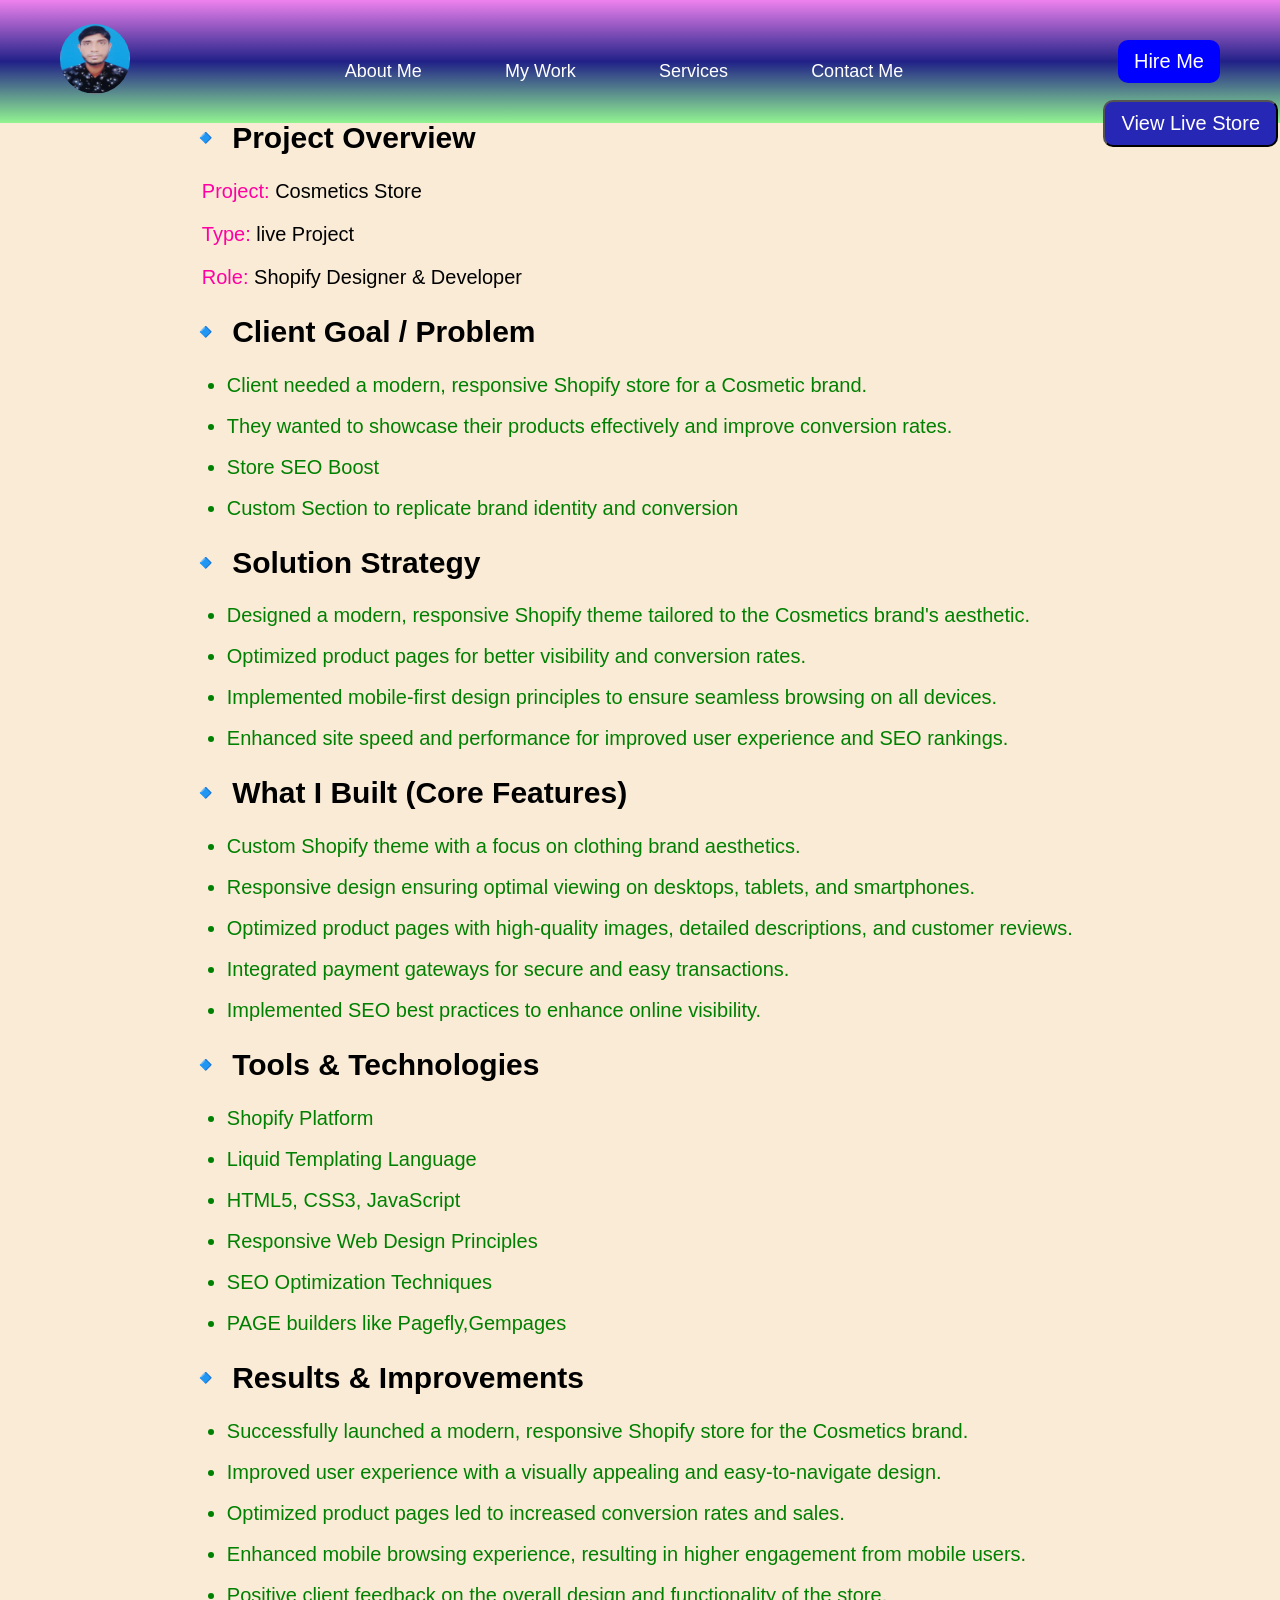
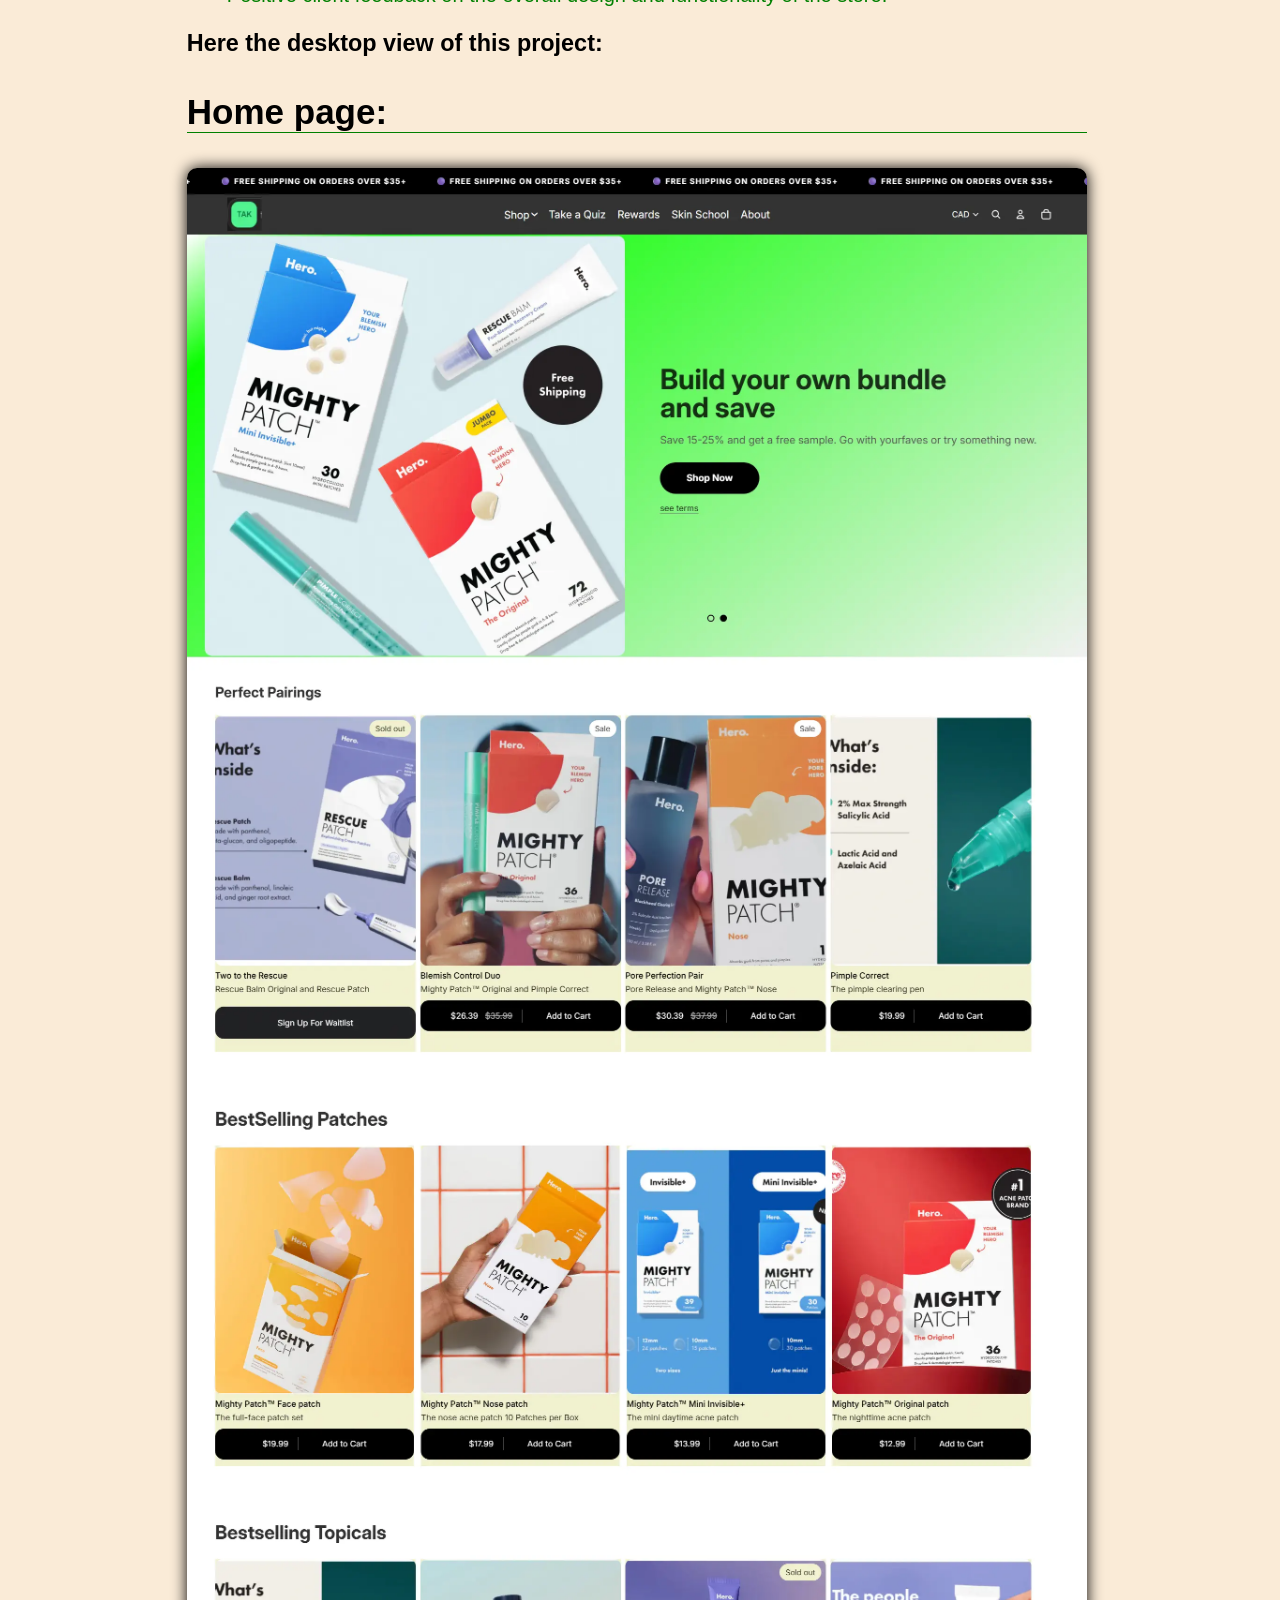
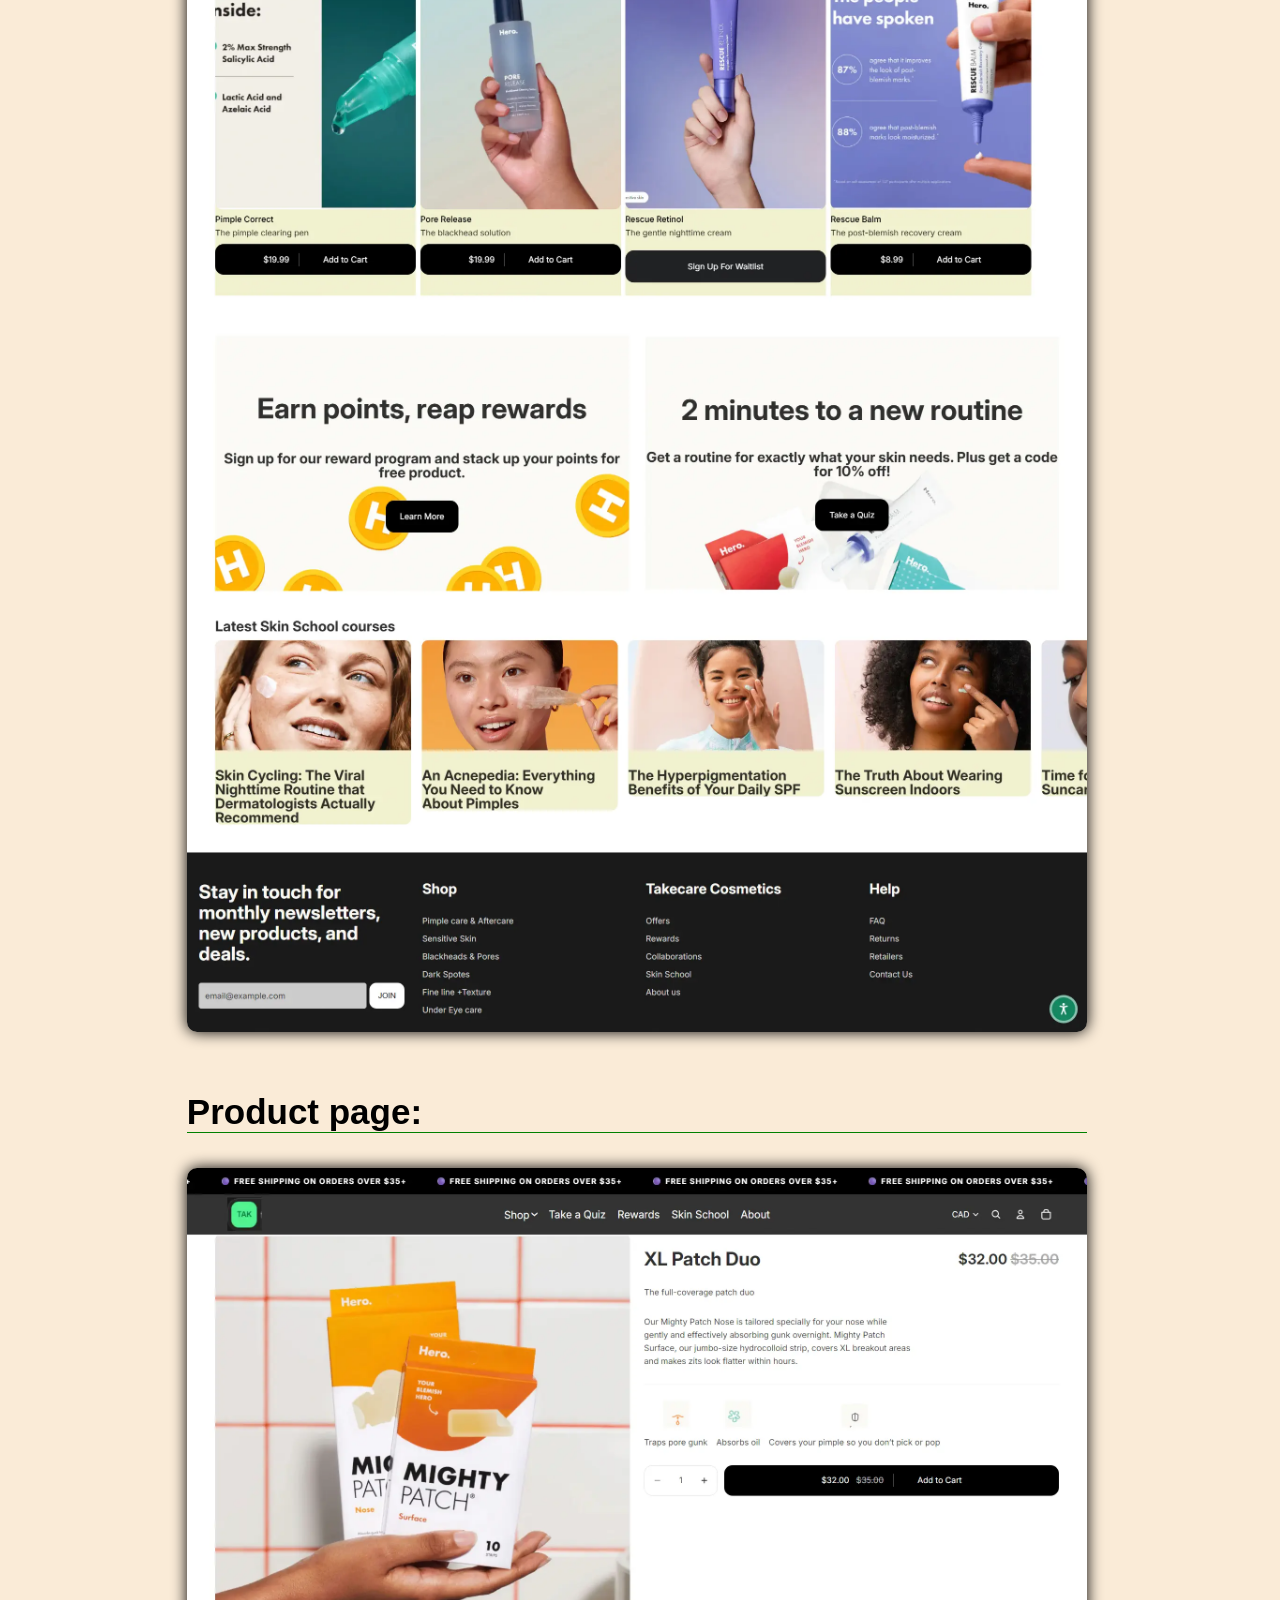
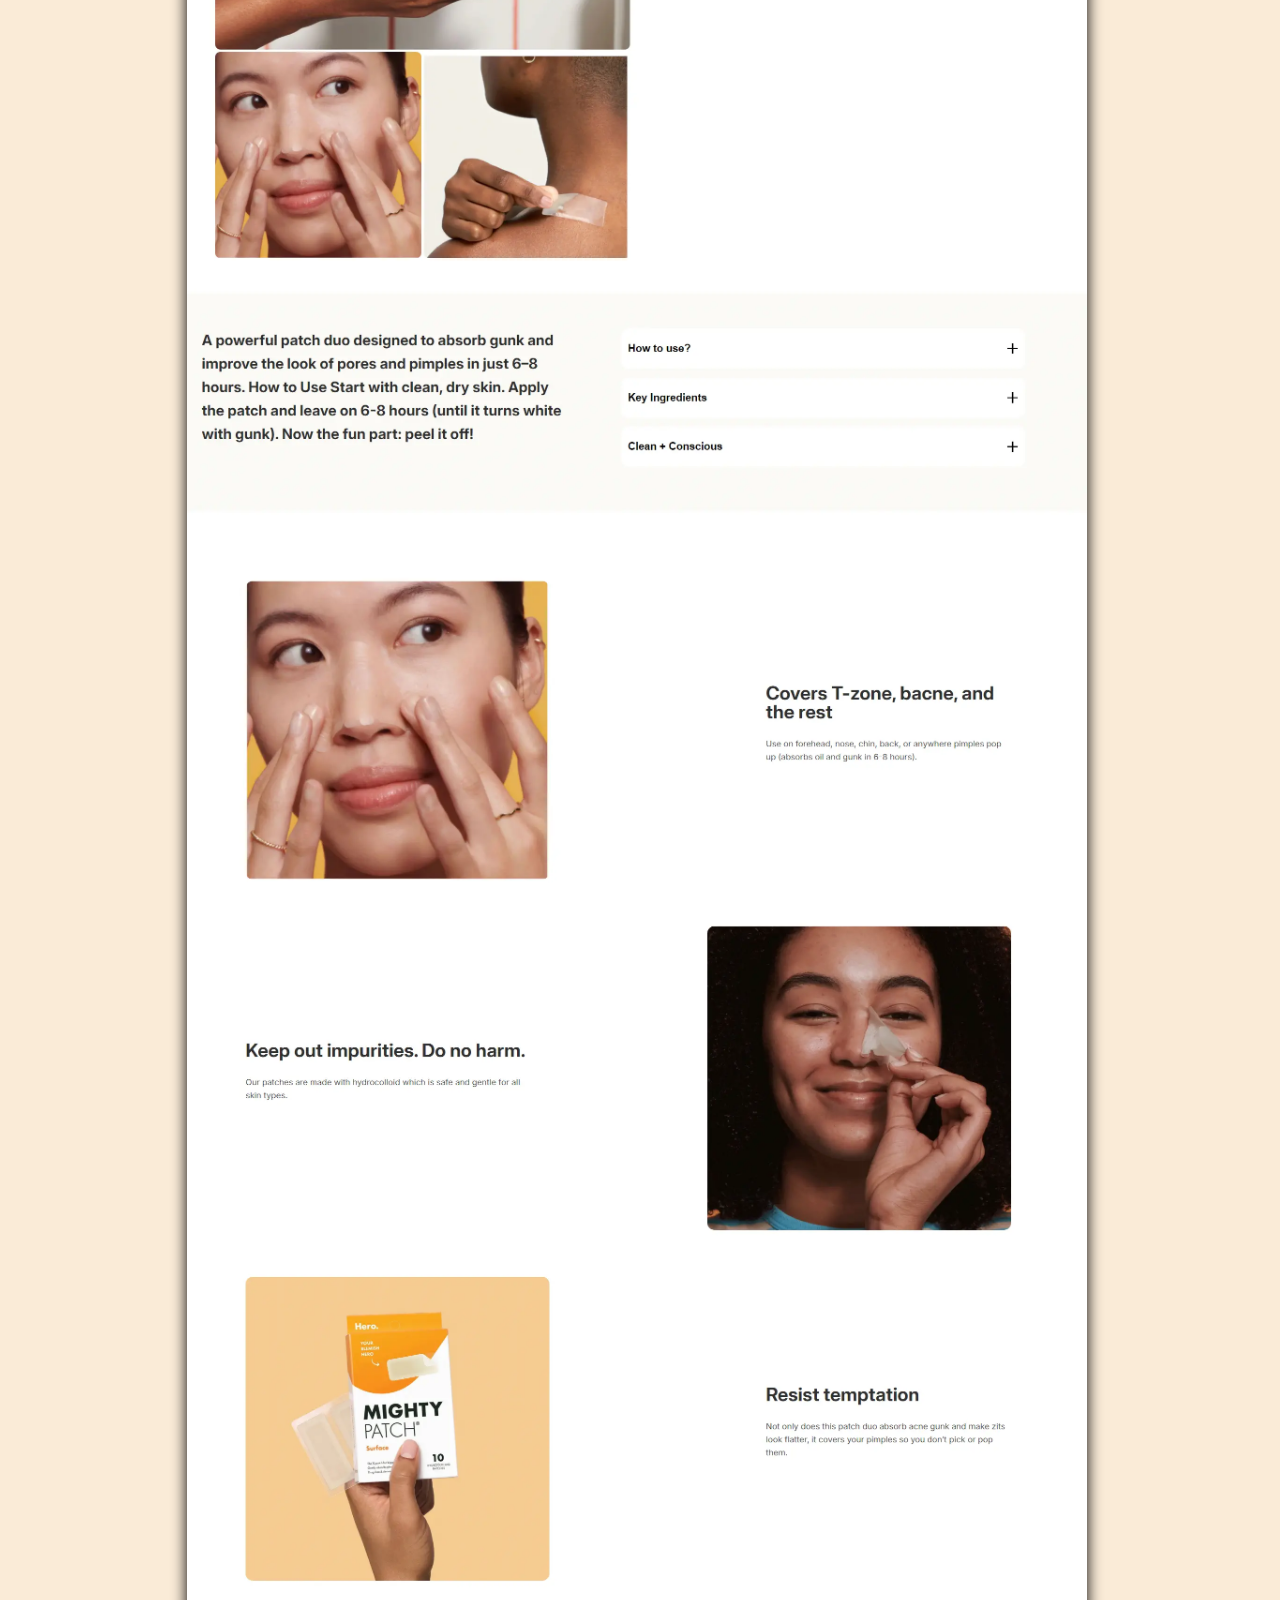
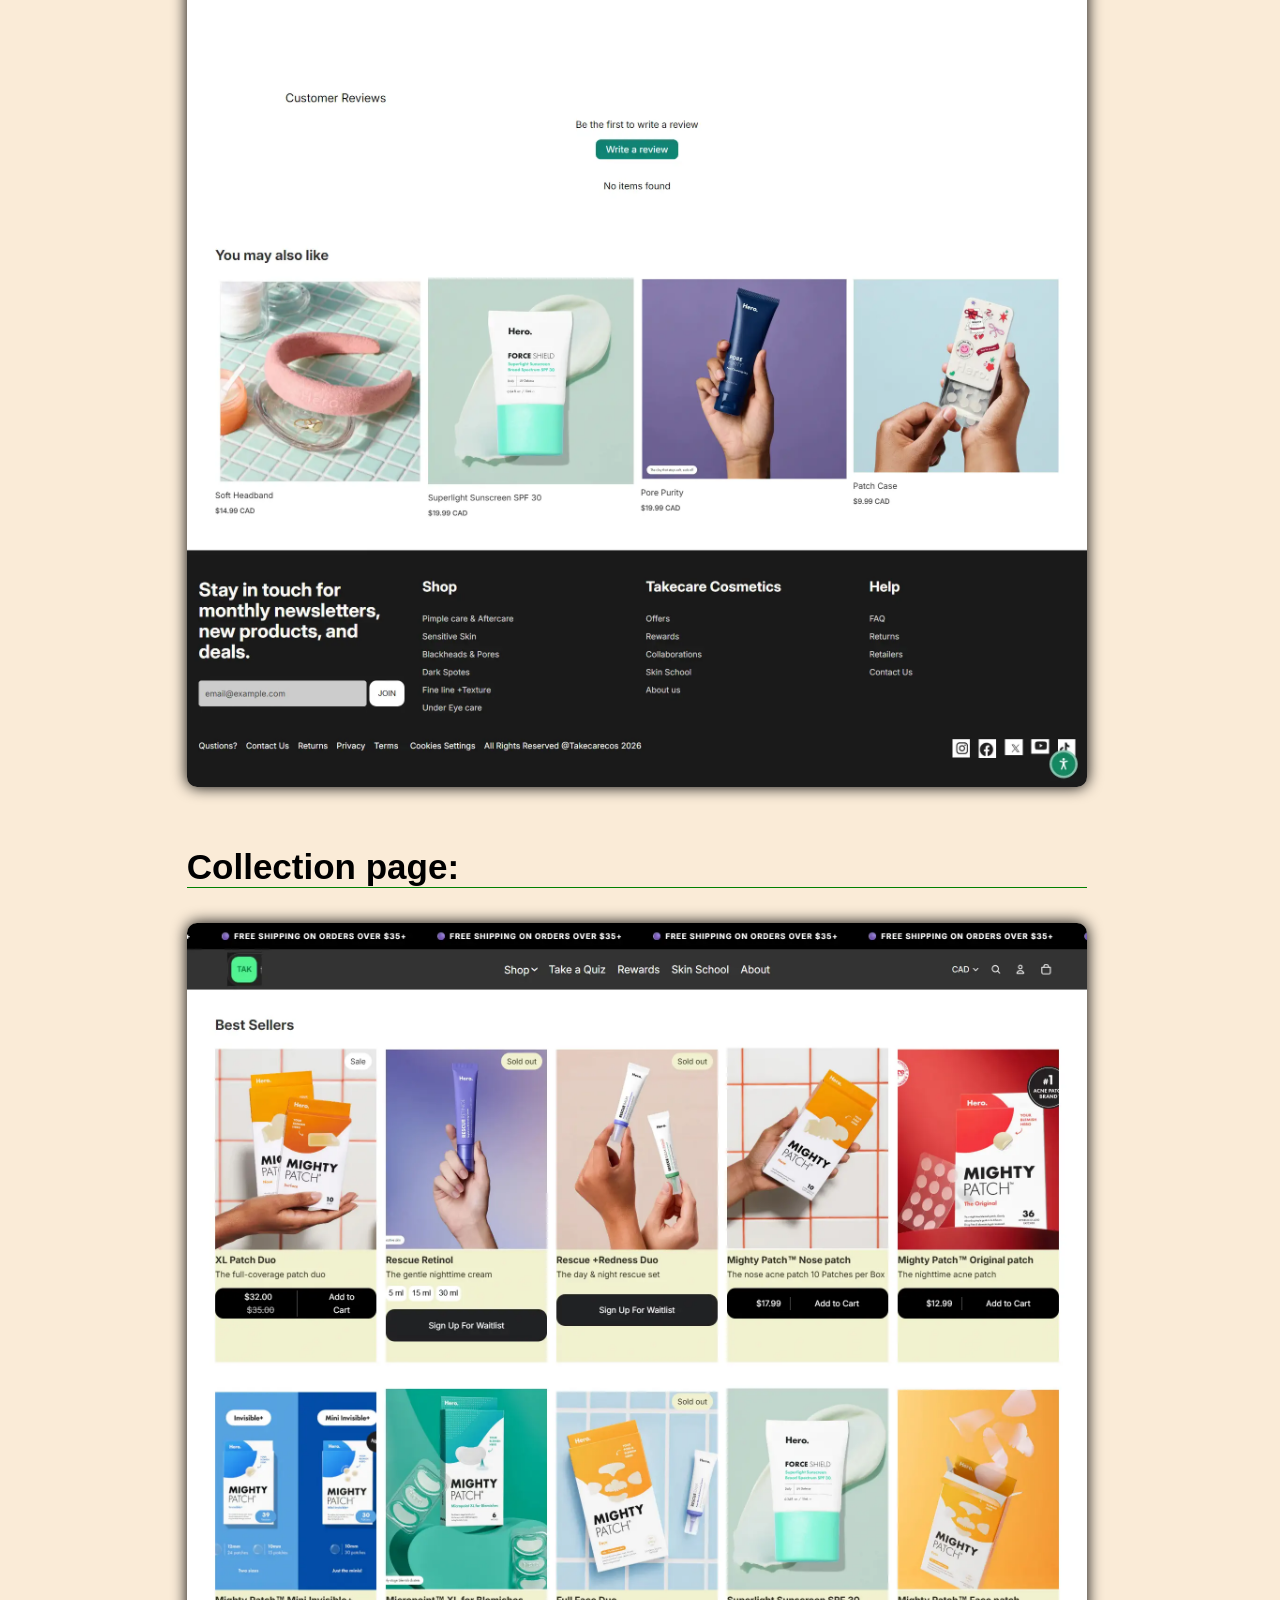
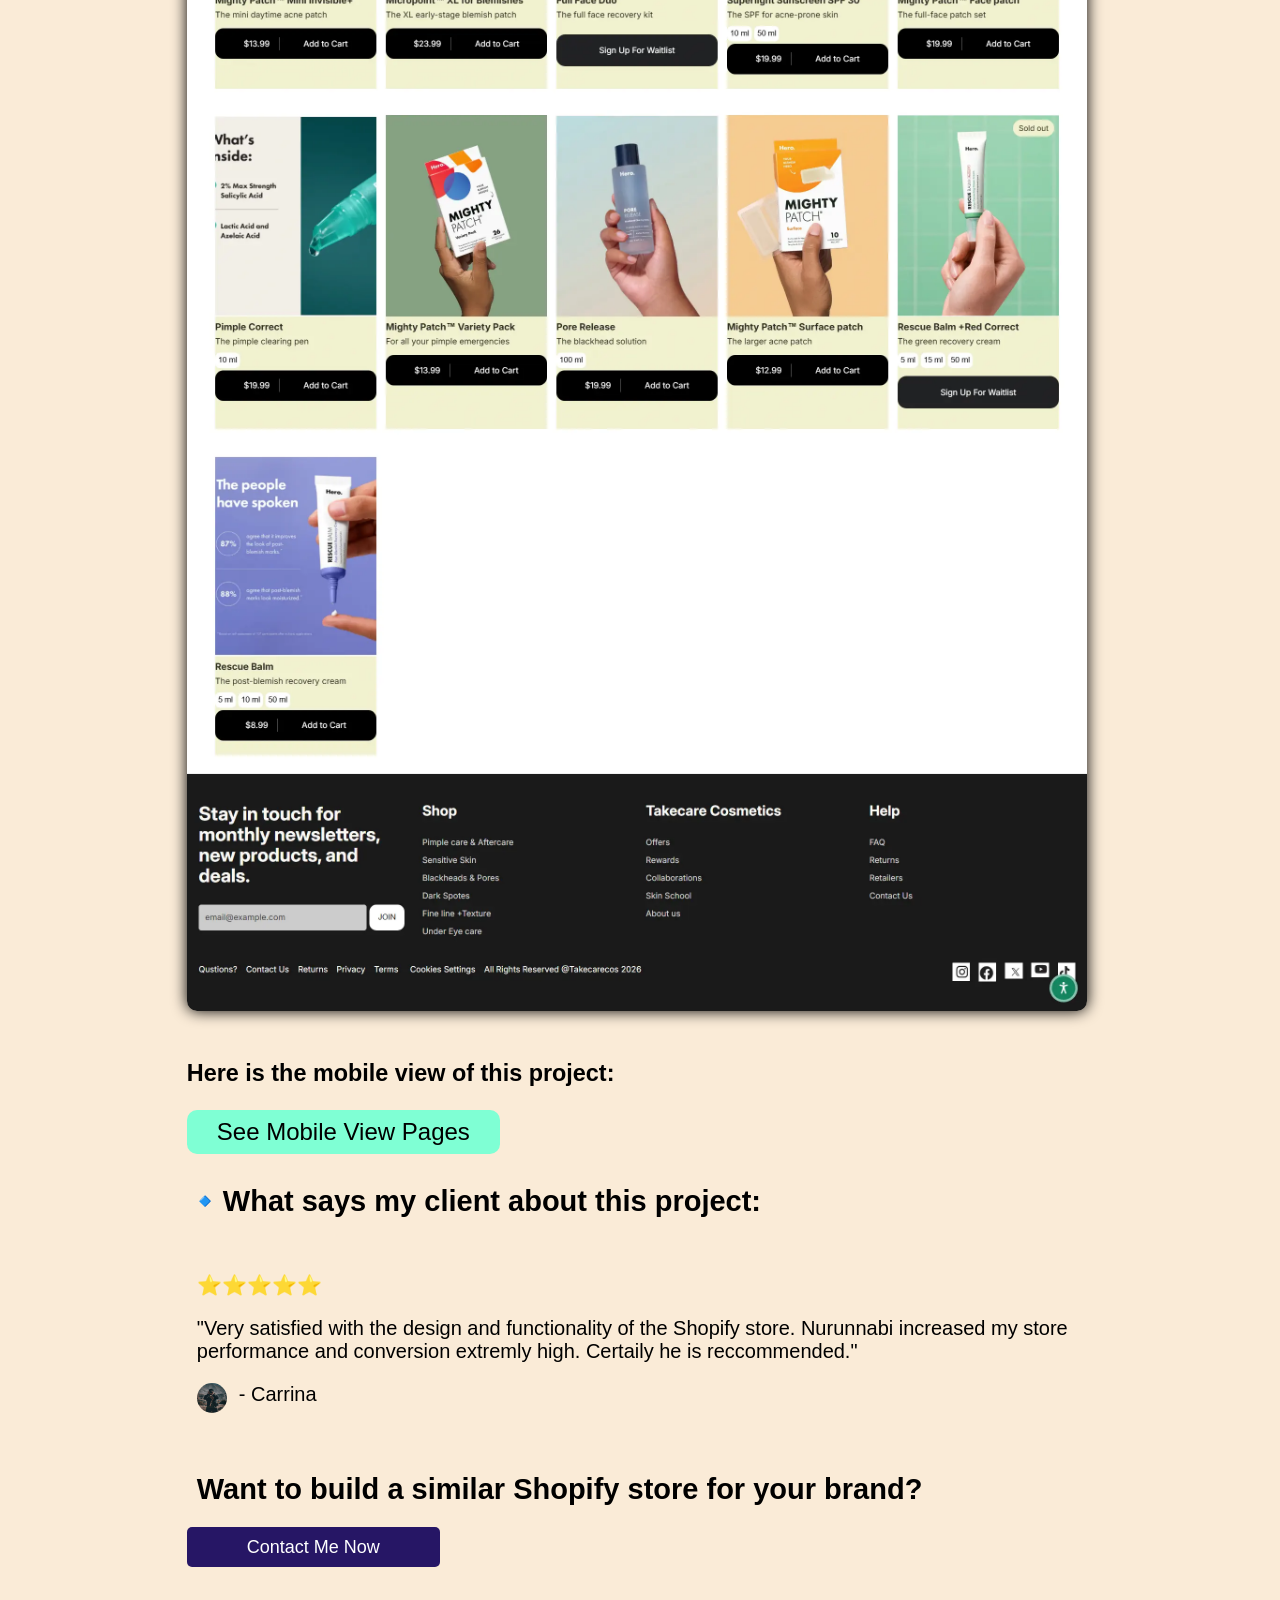
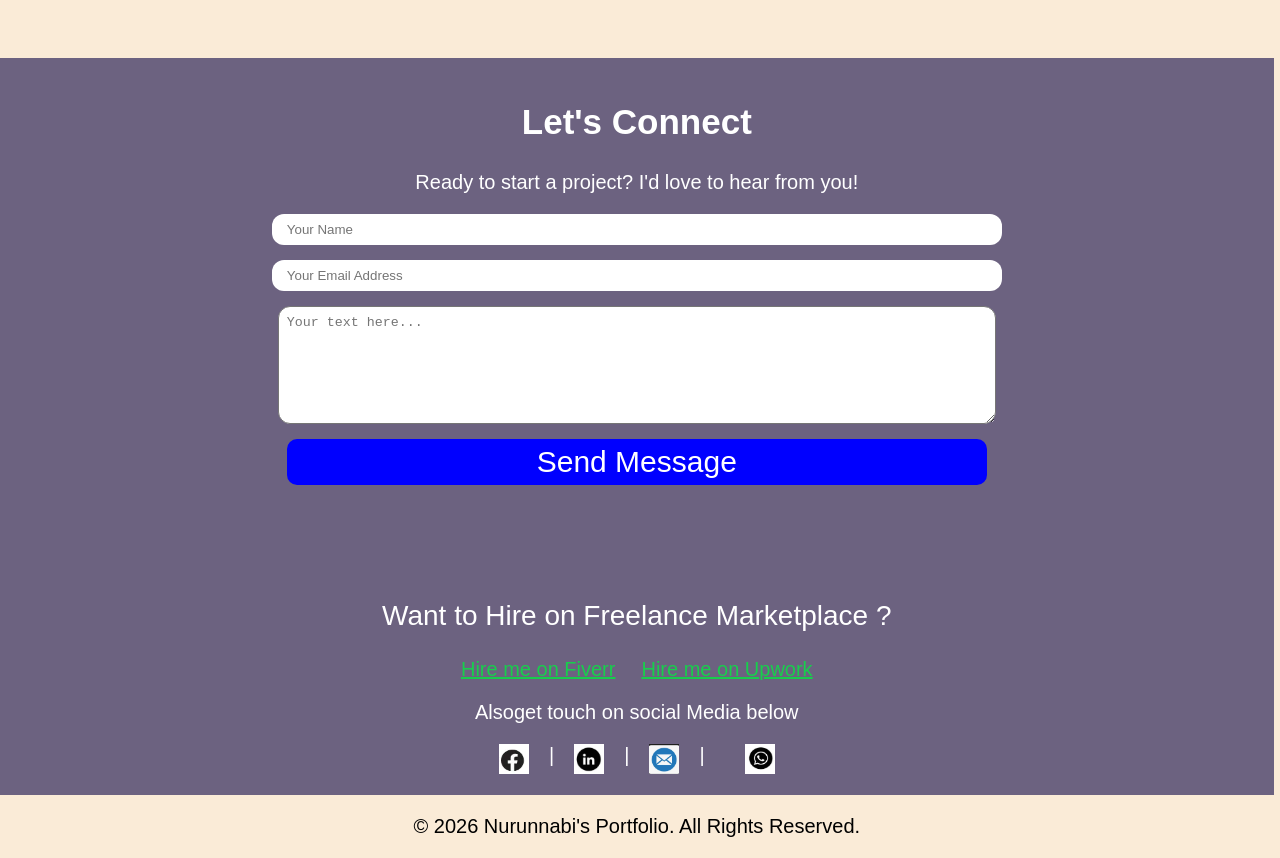
<file: pages/takecarecos.html>
<!DOCTYPE html>
<html lang="en">
<head>
    <meta charset="UTF-8">
    <meta name="viewport" content="width=device-width, initial-scale=1.0">
    <title>Bestcloths Project</title>
    <link rel="stylesheet" href="../assets/bestcloths.css">
    
     <link rel="icon" href="../assets/myphoto.webp" sizes="32x32" type="image/webp">
</head>
<body class="bestclothpage">

    <header>

    <nav class="navbar-smallscreen">
         
          

       <button class="menu-icon" > &#9776;
       </button>

            <div class="smallscreen-overlay" id="smallscreen-overlay"></div>
      
         <ul class="nav-links-smallscreen">
             <button class="link-closebtn"> ❌</button>
             <li><a href="/#about"  style="display: flex; justify-content: space-between; width: 100% ; "> <span> About Me</span> <span style=" font-size: 28px; color: white; margin-top:-10px"> ›</span></a></li>
               <li><a href="/#portfolio"  style="display: flex; justify-content: space-between; width: 100%; "> <span> My work</span> <span style=" font-size: 28px; color: white; margin-top:-10px"> ›</span></a></li>
               <li><a href="/#services"  style="display: flex; justify-content: space-between; width: 100%; "> <span> Services</span> <span style=" font-size: 28px; color: white; margin-top:-10px"> ›</span></a></li>
               <li><a href="#contact"  style="display: flex; justify-content: space-between; width: 100%; "> <span> Contact Me</span> <span style=" font-size: 28px; color: white; margin-top:-10px"> ›</span></a></li>
             
                  <p style="font-size:22px;"> Find me on social Media </p>
     <div class="social-links">
         <a href="https://m.me/nurunnabi.miah.509701
" target="_blank" title="Facebook profiile link of Nurunnabi miah">
 <img src="../assets/facebookicon.webp" alt="Facebook icon" width="30" height="30"></a> |
      <a href="https://linkedin.com/in/nurunnabi-miah-developer"  title="linkedin profile of nurunnabi Miah"><img src="../assets/linkedin.webp" alt="LinkedIn" width="30" height="30"></a> |
         <a href="mailto:nncnurunnabi87@gmail.com" title=" Email to NURUNNABI Miah"><img src="../assets/emailicon.webp" alt="Email" width="30" height="30"></a>|
         <a href="https://wa.me/8801927161603"  target="_blank" style=" margin-left:20px;" title="Message in what'app"> 
             
          <img src="../assets/whatsappicon.webp" alt="What'sApp" width="30" height="30"></a>
     </div>
         </ul>
    
         </div>
     </div>
          <div class="logo">
             <a href="../"><img src="../assets/mypicture.webp"  alt= "my logo " width="60" height="60" style="border-radius:50%"> </a>
         </div>
         <div><a href="#contact" class="cta-button">Hire Me</a></div>
     </nav>
     <nav class="navbar" >
         <div class="logo">
             <a href="../"><img src="../assets/mypicture.webp" width="70" height="70" style="border-radius:50%" alt=" nurunnabi developer picture"> </a>
         </div>
         <ul class="nav-links">
             <li><a href="/#about">About Me</a></li>
             <li><a href="/#portfolio"> My Work</a></li>
             <li><a href="/#services">Services</a></li>
             <li><a href="#contact">Contact Me </a></li>
         </ul>
         <a href="#contact" class="cta-button">Hire Me</a>
     </nav>
      
</header>
<main style="margin-top: 120px; ">
  <h2 style="  font-weight: bold; ">🔹 Project Overview </h2>
  
   <div style="padding-left:  15px;">
     <p> <span style="color:rgb(255, 0, 162)"> Project:</span> <span> Cosmetics Store</span></p>
 <p> <span style="color:rgb(255, 0, 162)"> Type:</span> <span>live Project</span></p>
 <p> <span style="color:rgb(255, 0, 162)"> Role:</span> <span>Shopify Designer & Developer</span></p>
 </div>

  <h2 style="  font-weight: bold; ">🔹 Client Goal / Problem</h2>
     <ul class="bestclothpage"> 

         <li>Client needed a modern, responsive Shopify store for a Cosmetic brand.</li>
         <li>They wanted to showcase their products effectively and improve conversion rates.</li>
         <li> Store SEO Boost</li>
         <li> Custom Section to replicate brand identity and conversion</li>
     </ul>
     
        <h2 style="  font-weight: bold; ">🔹  Solution Strategy</h2>
        <ul class="bestclothpage">
         <li>Designed a modern, responsive Shopify theme tailored to the Cosmetics brand's aesthetic.</li>
         <li>Optimized product pages for better visibility and conversion rates.</li>
         <li>Implemented mobile-first design principles to ensure seamless browsing on all devices.</li>
         <li>Enhanced site speed and performance for improved user experience and SEO rankings.</li>
        </ul>

          <h2 style="  font-weight: bold; "> 🔹  What I Built (Core Features)</h2>
             <ul class="bestclothpage">
                 <li>Custom Shopify theme with a focus on clothing brand aesthetics.</li>
                 <li>Responsive design ensuring optimal viewing on desktops, tablets, and smartphones.</li>
                 <li>Optimized product pages with high-quality images, detailed descriptions, and customer reviews.</li>
                 <li>Integrated payment gateways for secure and easy transactions.</li>
                 <li>Implemented SEO best practices to enhance online visibility.</li>
                 </ul>
              <h2 style="  font-weight: bold; "> 🔹 Tools & Technologies</h2>  
              <ul class="bestclothpage">
                 <li>Shopify Platform</li>
                 <li>Liquid Templating Language</li>
                 <li>HTML5, CSS3, JavaScript</li>
                 <li>Responsive Web Design Principles</li>
                 <li>SEO Optimization Techniques</li>
                 <li> PAGE builders like Pagefly,Gempages</li>
             </ul>
             
          <h2 style="  font-weight: bold; "> 🔹 Results & Improvements</h2>
             <ul class="bestclothpage">
                 <li>Successfully launched a modern, responsive Shopify store for the Cosmetics brand.</li>
                 <li>Improved user experience with a visually appealing and easy-to-navigate design.</li>
                 <li>Optimized product pages led to increased conversion rates and sales.</li>
                 <li>Enhanced mobile browsing experience, resulting in higher engagement from mobile users.</li>
                 <li>Positive client feedback on the overall design and functionality of the store.</li>
             </ul>
            <h3> Here the desktop view of this project:</h3> 
            <h3 style="  font-size: 35px; font-weight: bold; border-bottom:1px solid green;" > Home page:</h3>
               <img src="../assets/takecarecos-home-page-desktop.webp" alt="bestcloths homepage view" style=" max-width:100%; height:auto; box-shadow: 0px 0px 15px black; border-radius:10px; margin-bottom:20px;">
                <h3 style="  font-size: 35px; font-weight: bold; border-bottom:1px solid green;" >Product page:</h3>
                <img src="../assets/takecarecos-product-page-desktop.webp" alt="bestcloths product page view" style=" max-width: 100%; height:auto; box-shadow: 0px 0px 15px black; border-radius:10px; margin-bottom:20px;">
                 <h3 style="  font-size: 35px; font-weight: bold; border-bottom:1px solid green;" > Collection page:</h3>
                 <img src="../assets/takecarecos-collection-page-desktop.webp" alt="bestcloths homepage view" style=" max-width:100%; height:auto; box-shadow: 0px 0px 15px black; border-radius:10px; margin-bottom:20px;">
 <h3> Here is the mobile view of this project:</h3>
 <button class=" show-mobile-view-btn" style="cursor: pointer;"> See Mobile View Pages</button>

 <div class="mobile-view-wrapper" hidden>
     <div>
  <h3  style="  font-size: 28px; font-weight: bold; border-bottom:1px solid green;" > Home page mobile view:</h3>
  <img src="../assets/takecarecos-home-page-mobile.webp" alt="bestcloths home page mobile view" style="  height:auto; box-shadow: 0px 0px 15px black; border-radius:10px; margin-bottom:20px;">
  </div>
  <div >
   <h3 style="  font-size: 28px; font-weight: bold; border-bottom:1px solid green;" > Product page Mobile view:</h3>
                <img src="../assets/takecarecos-product-page-mobile.webp" alt="bestcloths  product page mobile view" style="  height:auto; box-shadow: 0px 0px 15px black; border-radius:10px; margin-bottom:20px;">
                </div>
                <div>
                 <h3 style="  font-size: 28px; font-weight: bold; border-bottom:1px solid green;" > Collection page Mobile view:</h3>
                 <img src="../assets/takecarecos-collection-page-mobile.webp" alt="bestcloths collection page mobile view" style=" height:auto; box-shadow: 0px 0px 15px black; border-radius:10px; margin-bottom:20px;">
                 
                
                 </div>
 </div>
   <p><button class="hide-mobile-view" style="display: none; cursor: pointer; "> Hide Mobile View</button></p>
  <h2 style="  font-size: 29px; margin-top:30px; font-weight: bold; "> 🔹What says my client about this project:</h2>
     <div style="padding-left: 10px;"> 
        
            <p style="margin-top:55px;">  ⭐⭐⭐⭐⭐</p>
         <p> "Very satisfied with the design and functionality of the Shopify store. Nurunnabi increased my store performance and conversion extremly high. Certaily he is reccommended."</p>
             <p style="display: flex; gap:12px;"><img style ="width: 30px; height: 30px; border-radius:50%; " src="../assets/photo3.jpg" alt="Carrina  client" loading="lazy"> <span>- Carrina </span></p>

     </div>
           <h3 style="margin-top: 60px; font-size:29px; margin-left:10px"> Want to build a similar Shopify store for your brand?</h3>

             <a href="/#contact" class="contact-fsproj" style=" text-decoration: none; color: white; background-color: rgb(38, 22, 101); padding: 10px 60px; border-radius: 5px; font-size: 18px;">Contact Me Now</a>
             </h2>
             </main>

  <section id="contact">
     <h2 style=" font-size: 35px;">Let's Connect </h2>
     <p>Ready to start a project? I'd love to hear from you!</p>
     <form id="contact-form" action="https://formspree.io/f/xzzawyky" method="post">
         <input type="text" name="name" class="input" style="width: 100%; padding: 8px 15px; border-radius: 12px; border:none;" placeholder="Your Name"  autocomplete="true" required>
         <input type="email" name="email" class="input" style="width: 100%; padding: 8px 15px; border-radius: 12px; border:none;" placeholder="Your Email Address" autocomplete="true" required>
         <textarea name="message"  class="input" style="height:100px; width:100%; padding: 8px; border-radius: 12px;" placeholder="Your text here..." autocorrect="true"  required></textarea>
         <button type="submit" class="cta-button-footer">Send Message</button>
          <p id="form-status"></p> 
    
     </form>
 <div style="color: white; font-size:28px;"> Want to  Hire on Freelance  Marketplace ? </div>
     <div  class="marketplace-links" style="display: flex; gap:26px;  margin-top:26px;justify-content: center;">
          <a href="https://www.fiverr.com/s/kLErAZL"
  style=" text-decoration: underline;" target="_blank">Hire me on Fiverr</a>
          <a href="https://www.upwork.com/freelancers/~01e30bf038d6fb1f48" style="text-decoration: underline;" target="_blank">Hire me on Upwork</a>
 </div>

     <p> Alsoget touch on social Media below</p>
     <div class="social-links">
         <a href="https://m.me/nurunnabi.miah.509701
" target="_blank" title="contact me on facebook ">
 <img src="../assets/facebookicon.webp" alt="Facebook" width="30" height="30"></a> |
      <a href="https://linkedin.com/in/nurunnabi-miah-developer" title="contact me on  Linkedin"><img src="../assets/linkedin.webp" alt="LinkedIn" width="30" height="30"></a> |
         <a href="mailto:nncnurunnabi87@gmail.com" title="contact me on email "><img src="../assets/emailicon.webp" alt="Email" width="30" height="30"></a>|
         <a href="https://wa.me/8801927161603"  target="_blank" style=" margin-left:20px;" title="contact me on  whatsapp"> 
             
          <img src="../assets/whatsappicon.webp" alt="What'sApp" width="30" height="30"></a>
     </div>
    
 </section>
 <button class="sticky"> <a href="https://herocosmetics.com" target="_blank">View Live Store</a></button>
 <!-- Footer -->
 <footer>
     <p style="text-align: center;">&copy; <span id="current-year"> </span> Nurunnabi's Portfolio. All Rights Reserved.</p>
 </footer>

             <script  src="../assets/bestcloths.js">  </script>
 </body>
 </html>
</file>
<file: style.css>
body{ font-size: 20px; font-display: swap; padding:1px; margin:1px; background: #faebd7;}
html { scroll-behavior: smooth;  font-family:'Lucida Sans', 'Lucida Sans Regular', 'Lucida Grande', 'Lucida Sans Unicode', Geneva, Verdana, sans-serif;}
header{
    background-image: linear-gradient(  violet ,rgb(33, 33, 136),rgb(145, 244, 145));   padding:1px 30px; margin:0px;
    position: fixed; width: 100%; top:0;  will-change: transform;  box-sizing: border-box; transition:  all 0.3s ease;
    z-index: 9999;
}
.nav-links-smallscreen.show{
left:0;
}
.navbar-smallscreen{
    display: flex; justify-content: space-between;  align-items: center; 
}
.menu-icon:hover{
background-color: gray; color: blue;
}
.link-closebtn{ position: absolute; right:10px; top:10px; border-radius:50%; cursor : pointer}
.link-closebtn:hover{ background-color: aqua;}
.nav-links-smallscreen{
    list-style-type: none; z-index: 999;
position: fixed;  top:0px; left: -100% ; width: 300px; height: 100vh;   padding-top: 60px;
   transition: left 0.3s ease; background-color: rgb(108, 98, 128); 
}
.nav-links-smallscreen li a{
text-decoration: none;   color:white;  display: block; width: 150px;
}

.nav-links-smallscreen li {
 padding:10px 26px; 
}

.nav-links-smallscreen li:hover{
    background-color: gray; opacity:0.8; 
}
/* For large screen navbar  */
.navbar{
    display: none;
}

.smallscreen-overlay{
    position: fixed; top:0; left:0; width:100vw; height:100vh; background-color: rgba(0,0,0,0.5); visibility: hidden; z-index: 1;
}
.cta-button {
    background-color: blue; color: white; border-radius: 10px;
    text-decoration: none; padding: 10px 16px; 
}
.cta-button:hover{
    box-shadow: 0px 0px  20px 4px green;  background-color: darkkhaki;
}
.navbar-menu-smallscreen{
position: relative; 
}


/* Hero Section */
#hero{
    height: 90vh; background:url('assets/landingphoto.png') no-repeat center center /cover; display: flex; justify-content: center; align-items: center;
    text-align: center; 
}
@media screen  and (min-width: 768px){
  #hero{ background:  radial-gradient(blue, purple, rgb(20, 175, 87), yellow, black, indigo); }
}
.prophoto{
    width: 40vw; height: 90vh;   box-shadow: 0px 0px 20px 4px gray;
}
.hero-title{
    font-family:Georgia, 'Times New Roman', Times, serif; color: greenyellow; font-size: 5vw; text-shadow: 2px 2px 4px black;background-color: rgba(108, 98, 128,0.8); 
}
.subheading{
    color: gold;  padding: 4px 5vw; font-size: 18px; background-color: rgb(38, 22, 101);}

.hero-btn{
    display: flex; gap:15px;
    margin-top: 50px;}


#testimonials{ width: 80%; margin: auto;}
 .testimonial-item{ display: grid; grid-template-columns: 1fr 1fr; gap: 30px; }   

.accordion-item{
    border-bottom:1px solid rgba(255,255,255,0.1);
    background-color: rgba(201, 159, 20, 0.8);
     border-radius: 12px;;
}

.accordion-header{
     padding:  10px;
    cursor:pointer;
    display:flex;
    justify-content:space-between;
    align-items:center;
    margin:10px;
    font-size:28px;
    font-weight:600;
    letter-spacing:1px;
    transition:0.3s;
}

.accordion-header:hover{
color: blue;
}

.accordion-header span{
    transition:0.3s;
    display: flex;
    background-color: grey; color: white; width: 35px; height:35px; border-radius: 50%;
    justify-content: center; align-items: center;
    font-size: 25px;
}
.accordion-header button{ background-color: #cab436; border: none;}
.accordion-content{
    max-height:0;
    overflow:hidden;
    transition:max-height 0.4s ease;
    padding:0 25px;
    color:#ccc;
    font-size: 18px;
    border-top:1px solid lightgrey;
}

.accordion-content p{
    padding:15px 0 25px;
}
#client-asks{ padding: 50px;}

.accordion-item.active .accordion-content{
    max-height:450px; padding:15px; color: black;
}
.accordion-header span{
    transform:rotate(-90deg);
}
.accordion-item.active .accordion-header span{
    transform:rotate(90deg);
}
.accordion-item.active .accordion-header {
color: blue;
}
ul { list-style-type: none;}
ul li{color: rgb(15, 15, 15); margin-top: 12px;}
.skills-section{
    display: flex; gap: 50px; flex-wrap: wrap; background-color: blue; color: white; justify-content: center; border-radius: 10px; align-items: center; padding: 20px;
}
.what-ido{ margin-top:70px; width: 50%; margin: auto;}
#about{
    background-color: gray; padding:15px ;
}
.bio-des{
    background-color: blue; color: white; line-height: 35px; padding:20px 60px; border-radius: 10px; margin: 0px 20px; font-size:25px;
}
.accordion-content{ color: black;}

.services-list{ display: flex; gap: 20px;  flex-wrap: wrap; justify-content: center; }
.services-card{  text-align: center; padding:15px 8px; box-shadow: 0px 0px 13px  gray;  width: 300px;  border-radius: 10px; background-color: rgba(255, 217, 0, 0.582);
}
.services-card.price{ padding:15px 3px; box-shadow: 0px 0px 13px  gray;  max-width: 350px; border-radius: 10px; background-color: rgba(255, 217, 0, 0.582);
}
.services-card.price ul{ margin-left:0px; list-style-type: none;}
.services-card.price ul li{ position:relative;  margin-top:15px; text-align: left; margin-left:0px; }
.services-card.price ul li::before{ content:"✅";
 position: absolute; left:-32px;}
 .why-me li{ color: white;}
#client-asks{ padding: 50px 10px;}
/* Portfolio Section */
#portfolio{
    padding:15px 20px;  box-sizing: border-box;
}

.project-grid{
    display: flex;  gap: 20px; overflow: hidden;  flex-wrap: wrap; justify-content: center;
}
.project-item{  width: 300px; box-shadow: 0px 0px 13px  gray; padding:15px 20px; border-radius: 10px;
}
.project-image{
    width: 300px; height:500px; object-fit: cover; border-radius: 10px; object-position:  center;
}
.view-project-button{
    text-decoration: none; background-color: blue; color: white; padding: 10px 16px; border-radius: 10px;
}
.view-project-button:hover{
    box-shadow: 0px 0px 20px 4px green; background-color: darkkhaki;
}

.view-live-project-btn{
    text-decoration: none; background-color: blue; color: white; padding: 10px 16px; border-radius: 10px;
}
.view-live-project-btn:hover{
    box-shadow: 0px 0px 20px 4px green; background-color: darkkhaki;
}
.tooltip{
    visibility: hidden; width:300px; background-color: black; color: #fff; text-align: center; border-radius: 6px; padding: 5px 0;
    position: absolute; z-index: 1; bottom: 125%; left: 50%; margin-left: -80px; opacity: 0; transition: opacity 0.3s;
}

.view-live-project-btn:hover .tooltip{
    visibility: visible; opacity: 1;
}
#cotact{ width: 100%; box-sizing: border-box;}
.social-links img{ width: 30px; height: 30px;}
.input{ width: 90%; padding:10px 15px; border-radius: 8px; border: none; box-shadow: 0px 0px 5px gray; }


#services{
     padding:25px 20px; 
}
.services-list{
    display: flex; gap: 50px;  flex-wrap: wrap;
}
.service-item ul{
    line-height: 30px; color:greenyellow
}
#contact{
    padding:15px 20px; justify-content: center; text-align: center; background-color: rgb(13, 159, 188); 
}
#contact-form{
    display: flex; flex-direction: column; margin: 60px auto; gap: 15px; max-width: 700px; align-items: center; margin-top: 20px;
}

.faq-container{ display: flex; gap:50px;}

.social-links{
    margin-top: 20px; display: flex; justify-content: center; gap: 20px;
}
.social-links a{
    text-decoration: none; color: white; font-size: 24px;
}

.social-links a:hover{
    color: aqua; text-decoration: underline;
}
.overlay{
    position: fixed; top:0; left:0;  z-index: 777; width:100vw;
    pointer-events: all; visibility: hidden; height:100vh; background-color: rgba(67, 60, 60,0.7); z-index: 1;
}
.closebtn{
    position: absolute; top:3px; right:5px;
}
.closebtn:hover{
    background-color: gray; color: red;
}
.marketplace-links a{ color:  white;}
.marketplace-links a:hover{ color:  skyblue;}
.market-header{ font-size: 30px;}
/* Responsiveness for mobile & tablet  */
@media screen and (max-width:768px){
 header{ padding:10px  20px;}
     .hero-image{
        display: none;
} 

#hero{
    background: url('assets/landingphoto.webp') no-repeat center center /cover;
}   
    .hero-title{
        font-size: 7vw;
    }
    .subheading{
        font-size: 16px;
    }
     #testimonials{ width: 100%;}
   .testimonial-item{ grid-template-columns: 1fr;}
   #services{ padding:5px; box-sizing: border-box; }
    .services-list  { width: 100%; flex-direction: column; align-items: center; padding: 5px; box-sizing: border-box; }
  .services-card{ width: 300px; padding:5px; }
    #portfolio{
      padding:15px 8px;}
      .project-item{
          width: 100%;  padding:5px;
      }
      .project-image{
          width: 100%; height:400px;
      }
   .view-project-button{padding: 8px 12px;}
    #about{ margin: 0px; padding: 8px; }
    .bio-des{
        font-size:18px; padding:15px 8px;  margin:0px;
    }
    .what-ido{ width: 100%;}
    .faq-container{flex-direction: column;}
      .social-links a{
     font-size: 17px;
}
blockquote{ margin: 15px;}
.market-header{ font-size:25px;}
.input{
    width: 100%;
}
.accordion-header{ font-size:20px;}
.why-me{ padding: 5px;}
}
section {
    transition: opacity 0.6s ease, transform 0.6s ease;
    opacity: 0;
    transform: translateX(-50%);
    will-change: opacity, transform;
}
section.visible {
    opacity: 1;
    transform: translateX(0);
}


/* For larger screens */

@media screen  and (min-width:768px) {
.navbar{
    display: block;
}
.navbar-smallscreen{
    display: none;
}

.navbar{
    display: flex; justify-content: space-between; align-items: center;
}
.nav-links{
    display: flex; list-style-type: none;  gap: 4vw; padding:10px 5px;
}
.nav-links li a{
    text-decoration: none; color:white; font-size: 18px;}

.nav-links li:hover{
    background-color: rgb(48, 22, 175);
}
.nav-links li {
    padding:10px 16px; border-radius: 10px;
}
}
</file>
<file: assets/bestcloths.css>
body{ font-size:20px; width:99.5%; margin: 0!important;  box-sizing: border-box;    background-color:antiquewhite;  font-display: swap;}

html{ scroll-behavior: smooth; font-family: 'Segoe UI', Tahoma, Geneva, Verdana, sans-serif;}
main{ width: 100%; max-width: 900px; margin: auto;}
.bestclothpage li{ margin-top:18px; color: green; }
header{
    background: linear-gradient(  violet ,rgb(33, 33, 136),rgb(145, 244,145));   padding:1px 60px; 
    position: fixed; top:0; box-sizing: border-box; width: 100%; margin:0; transition: all 0.3s linear; will-change: transform;
      height:auto; 
}
 @media screen and (max-width: 600px) {
    header{ padding:10px 20px;}
 }
.nav-links-smallscreen.show{
left:0;
}
.navbar-smallscreen{
    display: flex; justify-content: space-between;  align-items: center;  position: relative; 
}
.link-closebtn{ position: absolute; top:10px; right: 10px; border-radius:20px;}
.menu-icon:hover{
background-color: gray; color: blue;
}

.nav-links-smallscreen{list-style-type: none;  
position: fixed;  top:0px; left: -100% ; width: 80%; height: 100vh; z-index: 99999;  padding-top: 60px;
   transition: left 0.3s ease; background-color: rgb(108, 98, 128); 
}
.nav-links-smallscreen li a{
text-decoration: none;   color:white;  display: block; width: 150px;
}

.nav-links-smallscreen li {
 padding:10px 26px; 
}

.nav-links-smallscreen li:hover{
    background-color: gray; opacity:0.8; 
}
/* For large screen navbar  */
.navbar{
    display: none;
}
.mobile-view-wrapper{ display: none; gap:50px; margin-top: 20px; overflow: auto; height: 150vh; border: 2px solid lightblue; box-shadow: 0px 0px 15px black;}

.smallscreen-overlay{
    position: fixed; top:0; left:0; width:100vw; height:100vh; background-color: rgba(0,0,0,0.5); visibility: hidden; z-index: 1;
}
.cta-button {
    background-color: blue; color: white; border-radius: 10px;
    text-decoration: none; padding: 10px 16px; border: none;
}
.cta-button:hover{
    box-shadow: 0px 0px  20px 4px green;  background-color: darkkhaki;
}
.navbar-menu-smallscreen{
position: relative; 
}

#contact{
    padding:15px 20px; margin-top: 100px; justify-content: center; text-align: center; background-color: rgb(108, 98, 128); 
}
#contact-form{
    display: flex; flex-direction: column; margin: 60px auto; gap: 15px; width: 100%; max-width: 700px; align-items: center; margin-top: 20px;
}
.social-links{
    margin-top: 20px; display: flex; justify-content: center; gap: 20px;
}
.social-links a{
    text-decoration: none; color: white; font-size: 24px;
}
@media screen and (max-width:668px) {
    .social-links a{
     font-size: 17px;
}
}
#contact{ color: white;}
.cta-button-footer{ background-color: blue; color: white;  padding: 6px 70px; border-radius: 10px;
    text-decoration: none;  width:100%; border: none; font-size: 30px;}
    .cta-button-footer:hover{
    box-shadow: 0px 0px  20px 4px green;  background-color: darkkhaki;
}
.social-links a:hover{
    color: aqua; text-decoration: underline;
}
.overlay{
    position: fixed; top:0; left:0;  z-index: 777; width:100vw;
    pointer-events: all; visibility: hidden; height:100vh; background-color: rgba(67, 60, 60,0.7); z-index: 1;
}
.marketplace-links a{ color:rgba(6, 229, 65, 0.822)}
.marketplace-links a:hover{ color:  skyblue;}

.contact-fsproj:hover{
      box-shadow: 0px 0px  20px 4px green;  background-color: darkkhaki;
 }

.show-mobile-view-btn{  border-radius: 10px; border: none; background-color: aquamarine;  padding: 8px 30px; font-size: 120%;}

.show-mobile-view-btn:hover{ background-color: azure; color: black;}
.hide-mobile-view{border: none; margin-top:70px; border-radius: 10px; background-color: aquamarine;  padding: 8px 30px; font-size: 30px;}
.hide-mobile-view:hover{background-color: azure; color: black;}
/* For larger screens */
.sticky{
    position: fixed; top: 100px; right: 2px; background-color: rgb(39, 39, 181); color: white; padding: 10px 16px; border-radius: 10px;
    text-decoration: none; z-index: 999;
}
.sticky.stickylow{ z-index: 0;}
@media screen and (max-width:400px) {
    h2{ font-size: 20px;}
    img.mobile-view-images{
        width:350px;
    }
    .cta-button-footer{ padding: 10px;}
    .mobile-view-wrapper{ width:100%; margin:0px; padding: 0px}
    body{padding:0px; margin: 0px;}
    
}


.sticky:hover{
    box-shadow: 0px 0px 20px 4px green; background-color: darkkhaki;
}
.sticky a{
    text-decoration: none; color: white; font-size: 20px; outline:none;
}
@media screen  and (min-width:768px) {
.navbar{
    display: block;
}
.navbar-smallscreen{
    display: none;
}

.navbar{
    display: flex; justify-content: space-between; align-items: center;
}
.nav-links{
    display: flex; list-style-type: none;  gap: 4vw; padding:10px 5px;
}
.nav-links li a{
    text-decoration: none; color:white; font-size: 18px;}

.nav-links li:hover{
    background-color: rgb(20, 29, 203);
}
.nav-links li {
    padding:10px 16px; border-radius: 10px;
}
}
</file>
